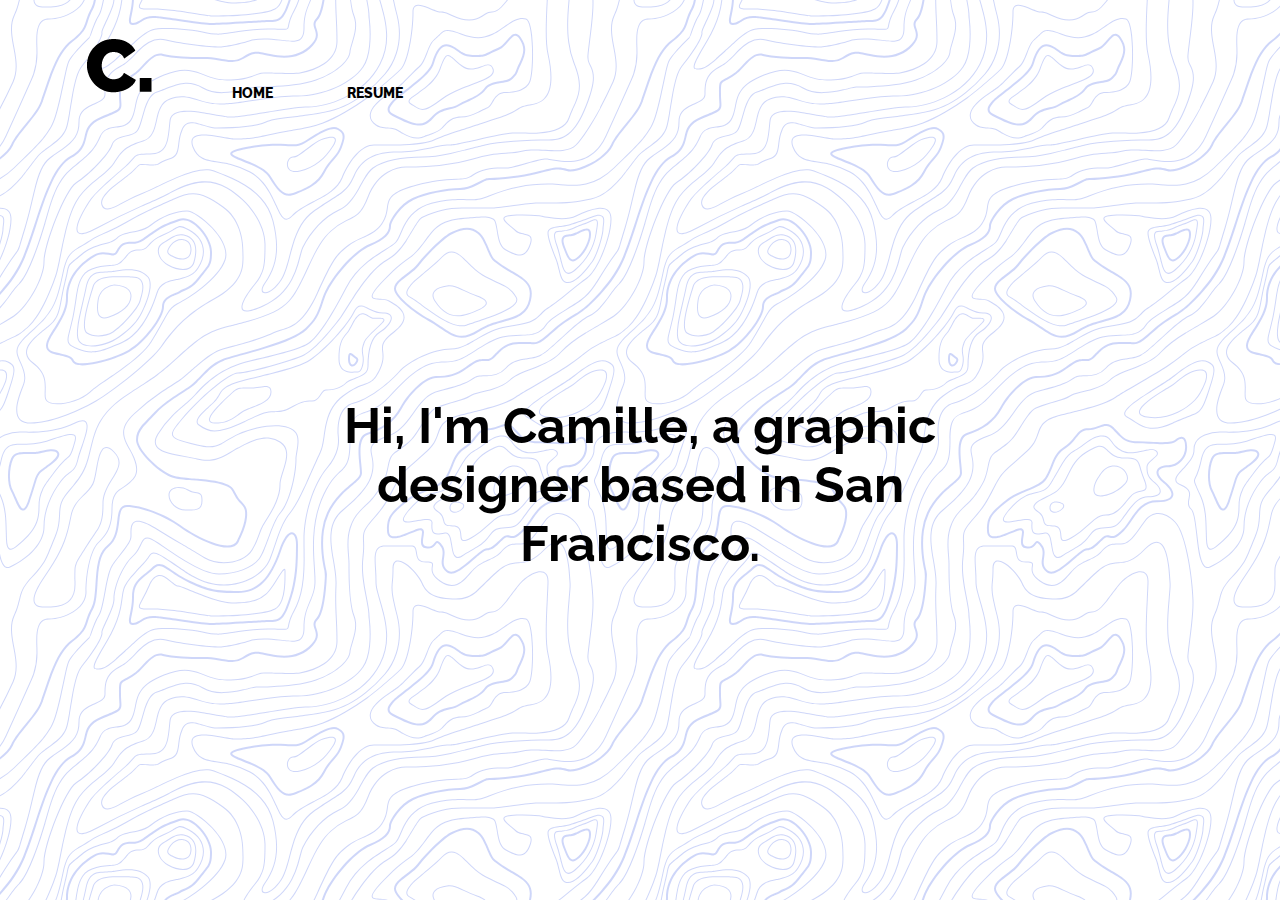
<file: promo/index.html>
<DOCTYPE! html>
    <html>

    <head>
        <title>Camille Contreras</title>
        <link rel="stylesheet" href="style.css">
        <link href="https://fonts.googleapis.com/css?family=Raleway:400,800" rel="stylesheet">
    </head>

    <body>
        <nav>
            <ul>
                <li><img src="Images/Logo.gif"></li>
                <li><a href="index.html">Home</a></li>
                <li><a href="resume.html">resume</a></li>
            </ul>
        </nav>
        <h1 class="centered">Hi, I'm Camille, a graphic designer based in San Francisco.</h1>
    </body>

    </html>
</file>
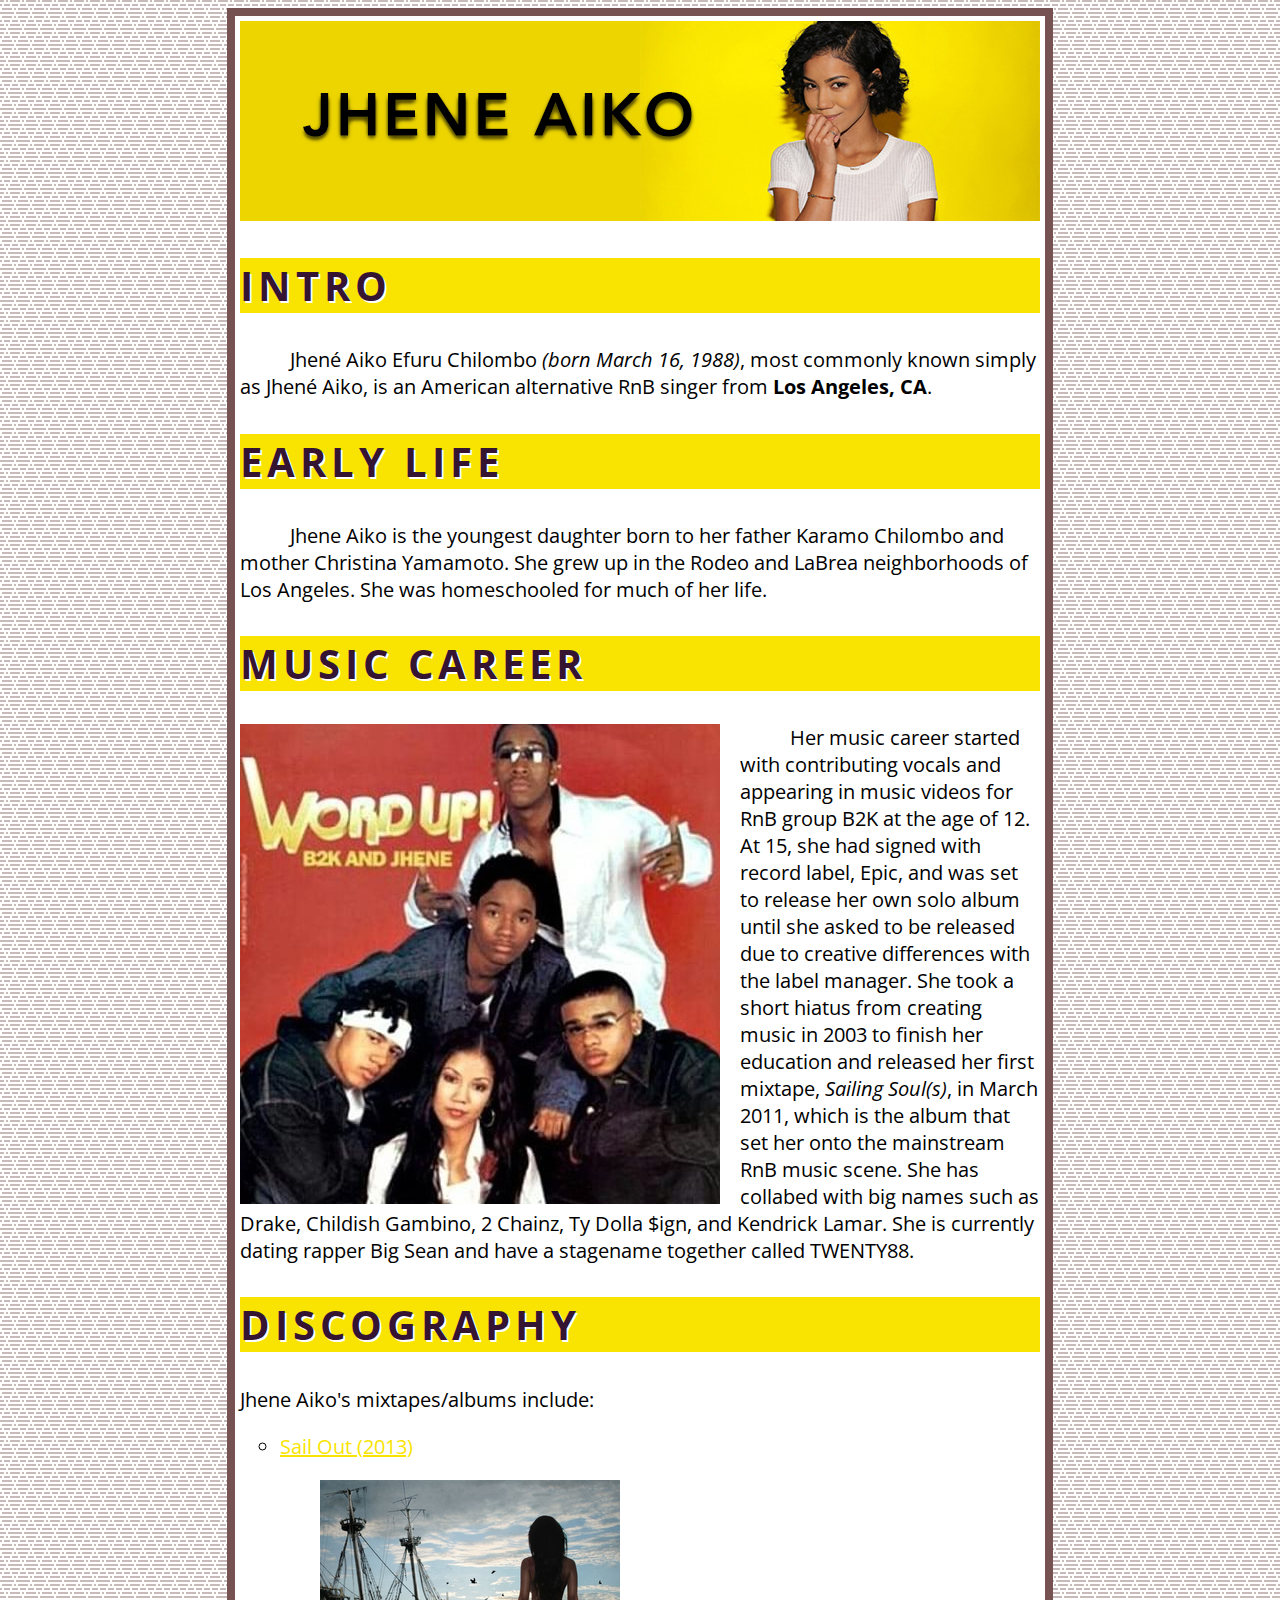
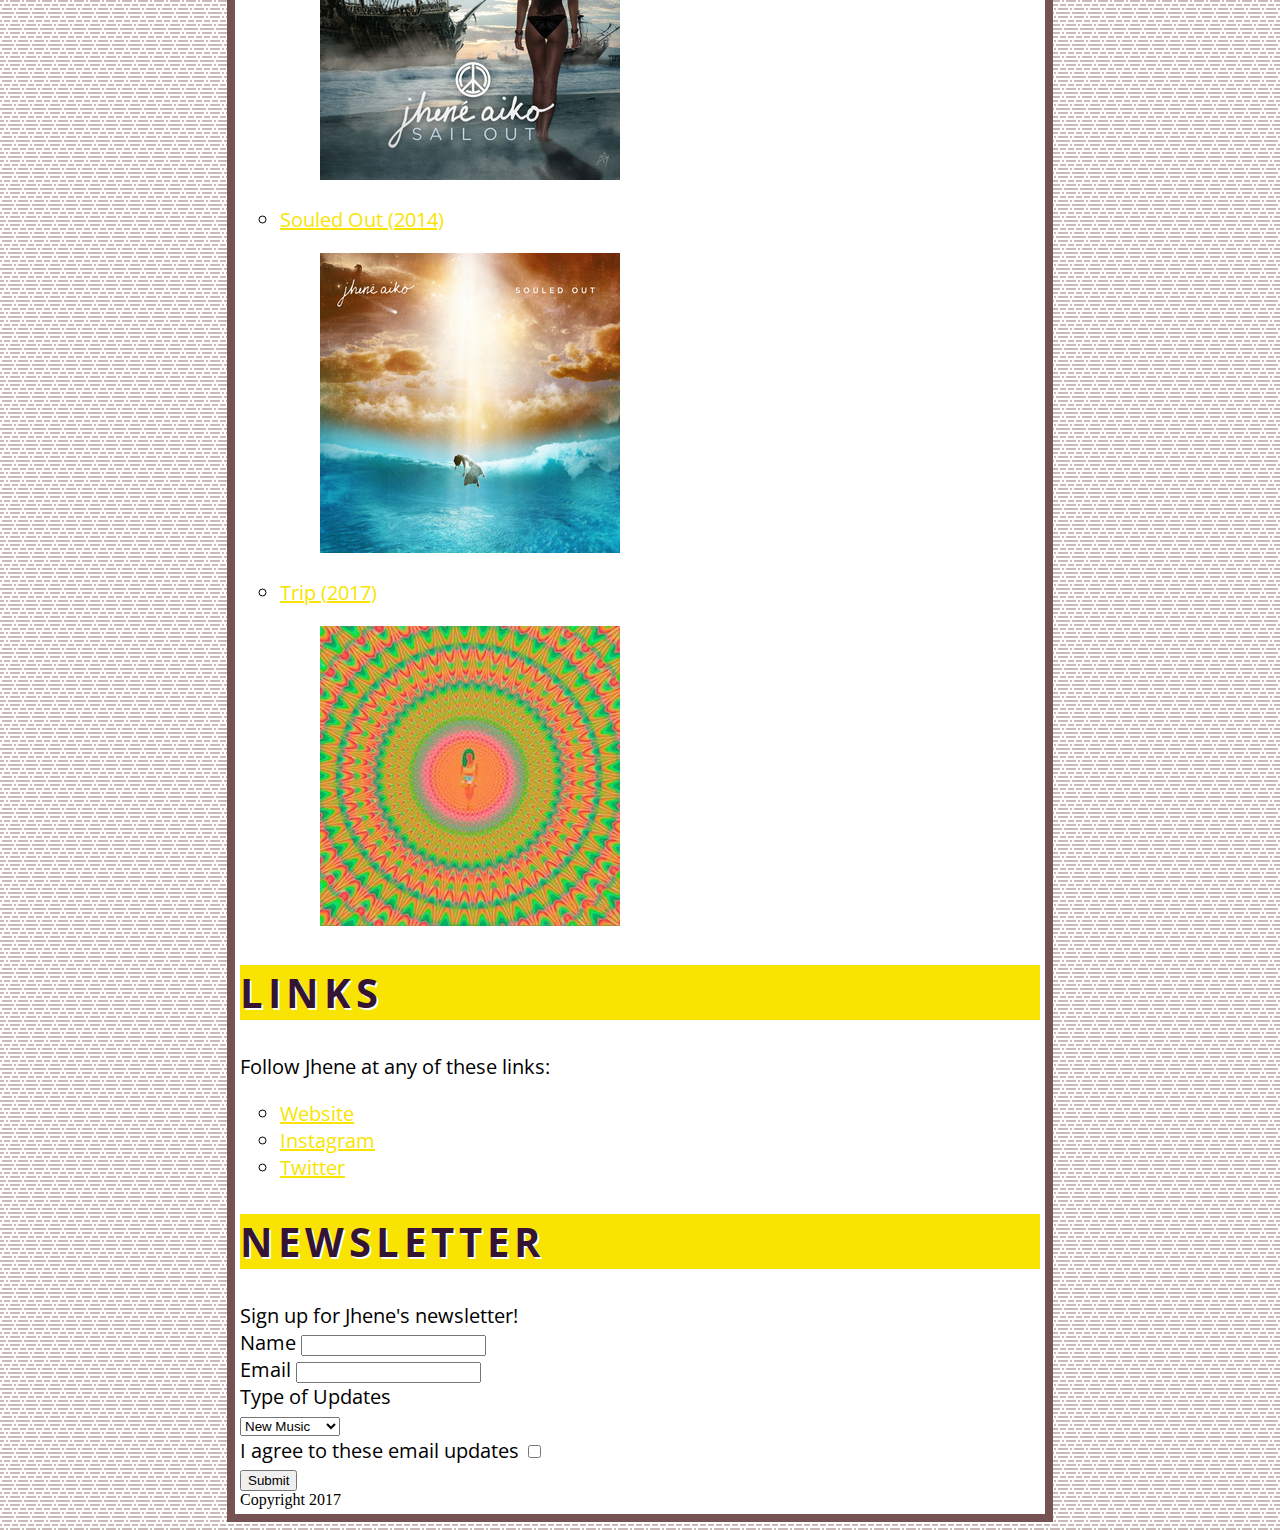
<file: artisan.html>
<!DOCTYPE html>
<html>

<head>
    <meta charset="utf-8">
    <title>Jhene Aiko</title>
    <link rel="stylesheet" type="text/css" href="style.css">
    <link href="https://fonts.googleapis.com/css?family=Open+Sans:400,800" rel="stylesheet">
</head>

<body>
    <div class="container">
        <header><img src="Images/JheneBanner.jpg" class="center"></header>

        <main>
            <section>
                <h2>INTRO</h2>
                <p>
                    Jhené Aiko Efuru Chilombo <em>(born March 16, 1988)</em>, most commonly known simply as Jhené Aiko, is an American alternative RnB singer from <strong>Los Angeles, CA</strong>.
                </p>
            </section>

            <section>
                <h2>EARLY LIFE</h2>
                <p>Jhene Aiko is the youngest daughter born to her father Karamo Chilombo and mother Christina Yamamoto. She grew up in the Rodeo and LaBrea neighborhoods of Los Angeles. She was homeschooled for much of her life.
                </p>
            </section>

            <section>
                <h2>MUSIC CAREER</h2>
                <p><img src="Images/B2K.jpg" class="floatleft">Her music career started with contributing vocals and appearing in music videos for RnB group B2K at the age of 12. At 15, she had signed with record label, Epic, and was set to release her own solo album until she asked to be released due to creative differences with the label manager. She took a short hiatus from creating music in 2003 to finish her education and released her first mixtape, <em>Sailing Soul(s)</em>, in March 2011, which is the album that set her onto the mainstream RnB music scene. She has collabed with big names such as Drake, Childish Gambino, 2 Chainz, Ty Dolla $ign, and Kendrick Lamar. She is currently dating rapper Big Sean and have a stagename together called TWENTY88.
                </p>
            </section>

            <section>
                <h2>DISCOGRAPHY</h2>
                Jhene Aiko's mixtapes/albums include:
                <ul style="list-style-type:circle">
                    <li><a href="https://itunes.apple.com/us/album/sail-out/id728792658">Sail Out (2013)</a><br>
                        <figure><img src="Images/SailOut.png" alt="Sail Out Album Cover"></figure>
                    </li>
                    <li><a href="https://itunes.apple.com/us/album/souled-out-deluxe/id911912619">Souled Out (2014)</a><br>
                        <figure><img src="Images/SouledOut.png" alt="Souled out Album Cover"></figure>
                    </li>
                    <li><a href="https://itunes.apple.com/us/album/trip/id1287187834">Trip (2017)</a><br>
                        <figure><img src="Images/Trip.jpg" alt="Trip Album Cover"></figure>
                    </li>
                </ul>
            </section>
        </main>

        <section>
            <h2>LINKS</h2>
            Follow Jhene at any of these links:
            <ul style="list-style-type: circle">
                <li><a href="http://www.jheneaiko.com/">Website</a></li>
                <li><a href="https://www.instagram.com/jheneaiko/?hl=en">Instagram</a></li>
                <li><a href="https://twitter.com/JheneAiko?ref_src=twsrc%5Egoogle%7Ctwcamp%5Eserp%7Ctwgr%5Eauthor">Twitter</a></li>
            </ul>
        </section>

        <section>
            <h2>NEWSLETTER</h2>
            Sign up for Jhene's newsletter!
            <form>
                Name <input type="text"><br> Email <input type="text"><br> Type of Updates<br>
                <select>
                <option>New Music</option>
                <option>Concerts</option>
                <option>Other Events</option>
            </select><br> I agree to these email updates <input type="checkbox"><br>
                <input type="submit">
            </form>
        </section>

        <footer>Copyright 2017</footer>
    </div>
</body>

</html>
</file>
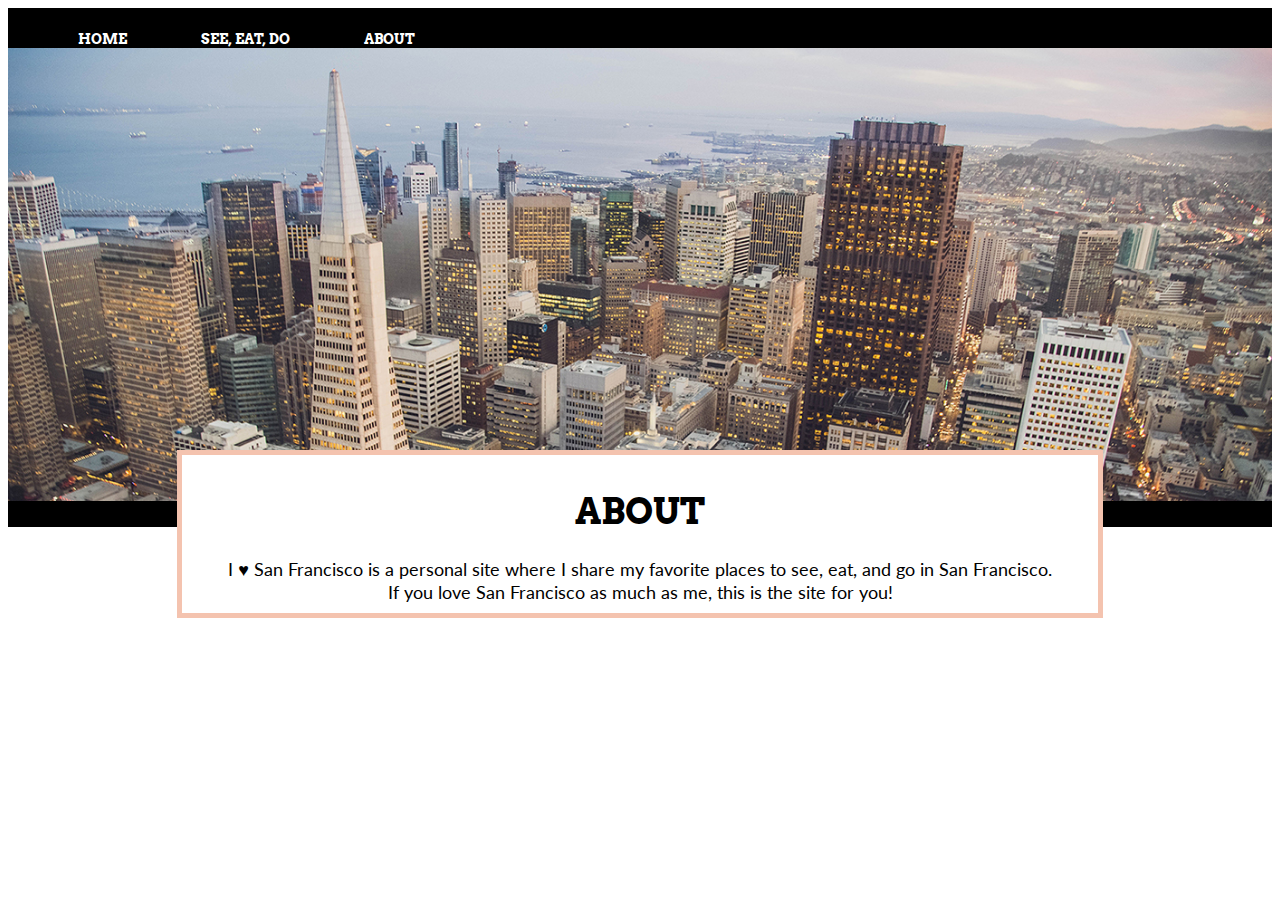
<file: home/about.html>
<DOCTYPE! html>
    <html>

    <head>
        <title>I &hearts; San Francisco</title>
        <link rel="stylesheet" href="style.css">
        <link href="https://fonts.googleapis.com/css?family=Arvo:400,700|Lato" rel="stylesheet">
    </head>

    <body>
        <nav>
            <ul>
                <li><a href="home.html">HOME</a></li>
                <li><a href="see-eat-do.html">SEE, EAT, DO</a></li>
                <li><a href="about.html">ABOUT</a></li>
            </ul>
        </nav>

        <main>
            <!-- HERO IMAGE -->
            <div>
                <img src="images/welcome2.jpg">
            </div>
            
            <!-- TEXT -->
            <div class="homebox center-text"><h1>ABOUT  </h1>I &hearts; San Francisco is a personal site where I share my favorite places to see, eat, and go in San Francisco.<br />If you love San Francisco as much as me, this is the site for you!
            </div>
        </main>

        <footer id="footer">
            copyright 2017
        </footer>
        
        </body>
    </html>
</file>
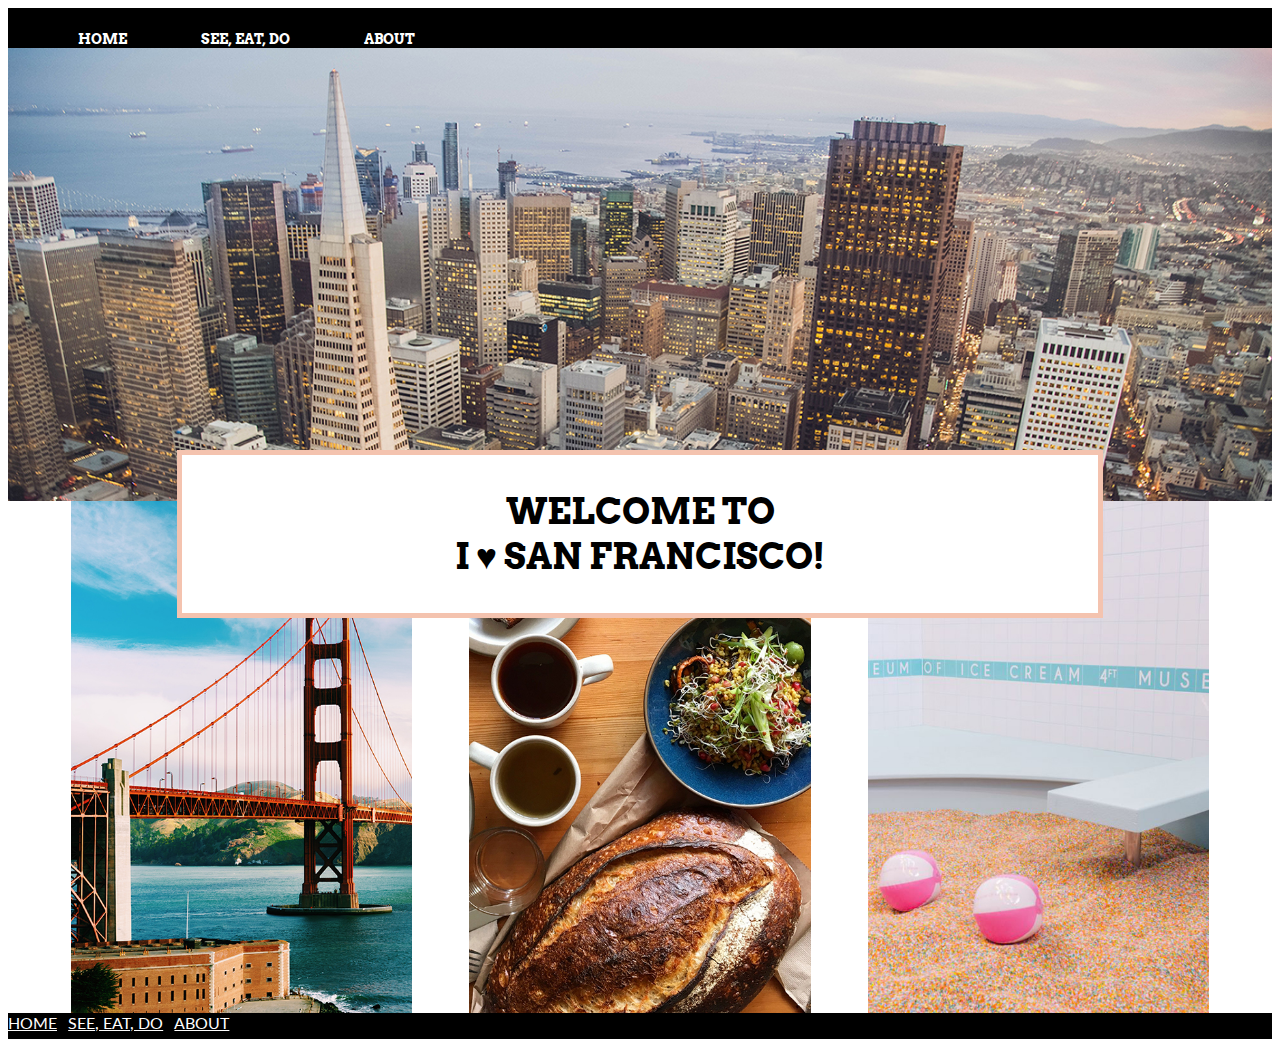
<file: home/home.html>
<DOCTYPE! html>
    <html>

    <head>
        <title>I &hearts; San Francisco</title>
        <link rel="stylesheet" href="style.css">
        <link href="https://fonts.googleapis.com/css?family=Arvo:400,700|Lato" rel="stylesheet">
    </head>

    <body>
        <nav>
            <ul>
                <li><a href="home.html">HOME</a></li>
                <li><a href="see-eat-do.html">SEE, EAT, DO</a></li>
                <li><a href="about.html">ABOUT</a></li>
            </ul>
        </nav>

        <main>
            <!-- HERO IMAGE -->
            <div>
                <img src="images/welcome2.jpg">
            </div>
            
            <!-- TEXT -->
            <div class="homebox center-text"><h1>WELCOME TO<br />I &hearts; SAN FRANCISCO!</h1>
            </div>
            
            <!-- MORE IMAGES -->
            <section>
            <div class="homeimgleft center-img">
                <a href="see-eat-do.html"><img src="images/see.jpg"></a>
            </div>
            
                        
            <div class="homeimgcenter center-img">
                <a href="see-eat-do.html"><img src="images/eat.jpg" a href="eat.html"></a>
            </div>
            
            <div class="homeimgright center-img">
                <a href="see-eat-do.html"><img src="images/do.jpg"></a>
            </div>
            </section>
        </main>
            
            <!-- FOOTER -->
        <footer id="footer">
            <a href="home.html">HOME</a> | <a href="see-eat-do.html">SEE, EAT, DO</a> | <a href="about.html">ABOUT</a>
        </footer>
    </body>

    </html>
</file>
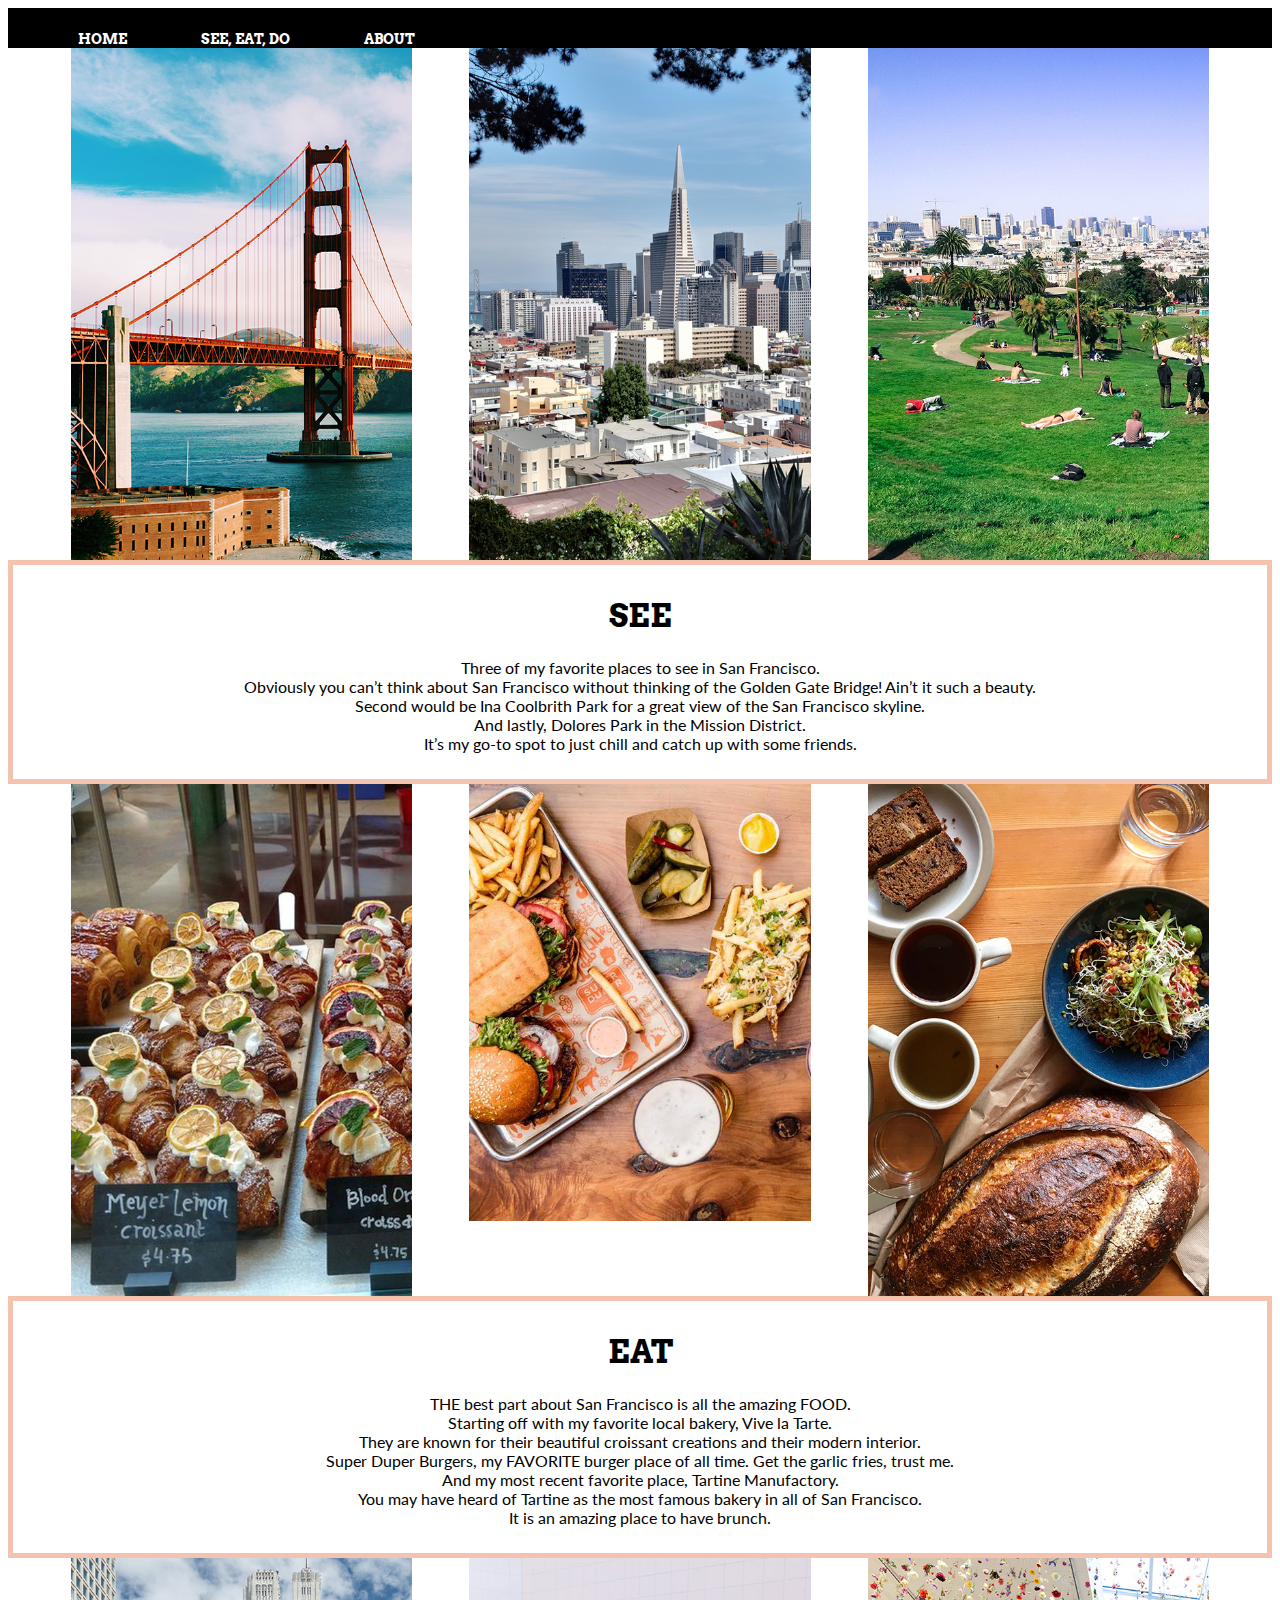
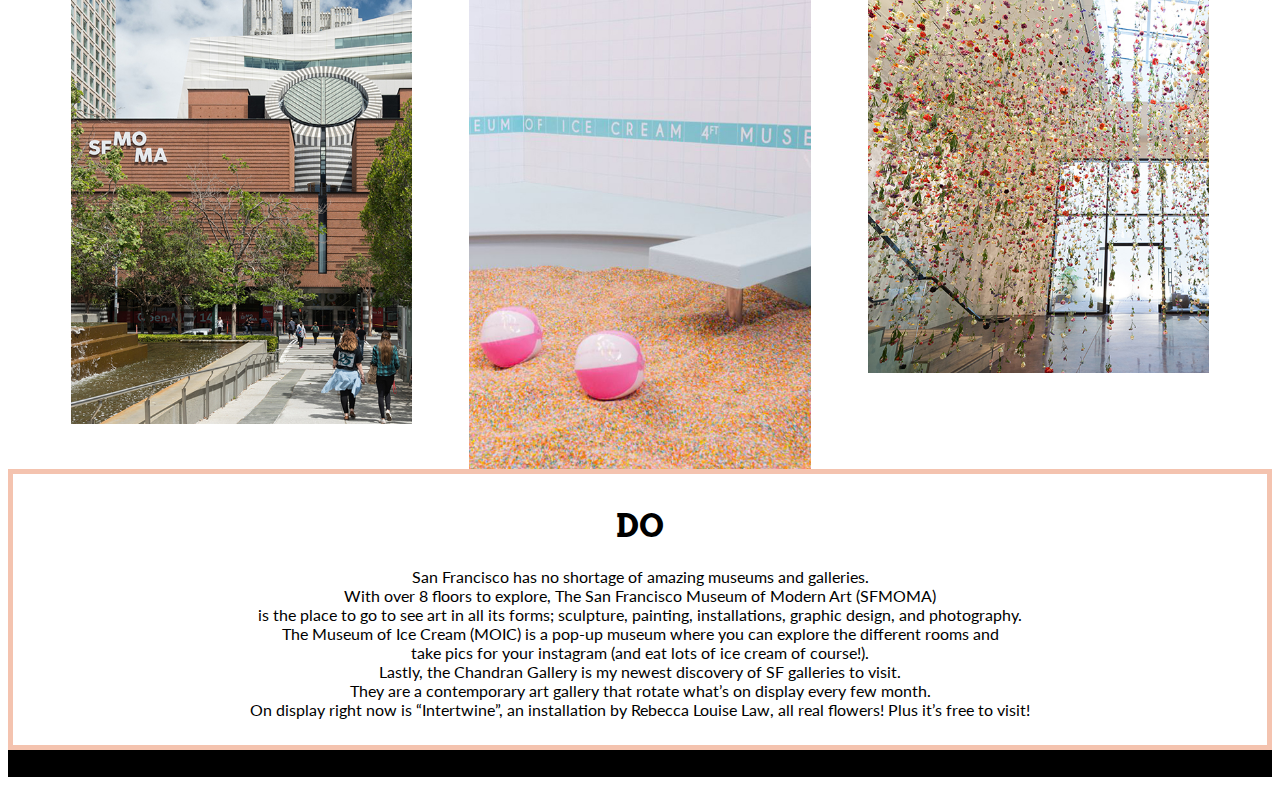
<file: home/see-eat-do.html>
<DOCTYPE! html>
    <html>

    <head>
        <title>I &hearts; San Francisco</title>
        <link rel="stylesheet" href="style.css">
        <link href="https://fonts.googleapis.com/css?family=Arvo:400,700|Lato" rel="stylesheet">
    </head>

    <body>
        <nav>
            <ul>
                <li><a href="home.html">HOME</a></li>
                <li><a href="see-eat-do.html">SEE, EAT, DO</a></li>
                <li><a href="about.html">ABOUT</a></li>
            </ul>
        </nav>

        <main>
            <!-- SEE IMAGES -->
            <section>
                <div class="homeimgleft">
                <img src="images/see.jpg">
            </div>
            
                <div class="homeimgcenter center-img">
                <img src="images/inacoolbrith.jpg">
            </div>
            
                <div class="homeimgright center-img">
                    <img src="images/dolorespark.jpg"></div>
            </section>
            
            <!-- SEE TEXT -->
            <div class="center-text"><p><h1>SEE</h1><p>Three of my favorite places to see in San Francisco.<br />Obviously you can’t think about San Francisco without thinking of the Golden Gate Bridge! Ain’t it such a beauty.<br />Second would be Ina Coolbrith Park for a great view of the San Francisco skyline.<br />And lastly, Dolores Park in the Mission District.<br />It’s my go-to spot to just chill and catch up with some friends.</p>
            </div>
            
            <!-- EAT IMAGES -->
            <section>
                <div class="homeimgleft">
                <img src="images/vivelatarte.jpg">
            </div>
            
                <div class="homeimgcenter center-img">
                <img src="images/superduper.jpg">
            </div>
            
                <div class="homeimgright center-img">
                    <img src="images/eat.jpg"></div>
            </section>
            
            <!-- EAT TEXT -->
            <div class="center-text"><p><h1>EAT</h1><p>THE best part about San Francisco is all the amazing FOOD. <br />Starting off with my favorite local bakery, Vive la Tarte.<br />They are known for their beautiful croissant creations and their modern interior.<br /> Super Duper Burgers, my FAVORITE burger place of all time. Get the garlic fries, trust me.<br /> And my most recent favorite place, Tartine Manufactory. <br />You may have heard of Tartine as the most famous bakery in all of San Francisco. <br />It is an amazing place to have brunch.</p>
            </div>
            
            <!-- DO IMAGES -->
            <section>
                <div class="homeimgleft">
                <img src="images/moma.jpg">
            </div>
            
                <div class="homeimgcenter center-img">
                <img src="images/do.jpg">
            </div>
            
                <div class="homeimgright center-img">
                    <img src="images/chandran.jpg"></div>
            </section>
            
            <!-- DO TEXT -->
            <div class="center-text"><p><h1>DO</h1><p>San Francisco has no shortage of amazing museums and galleries.<br />With over 8 floors to explore, The San Francisco Museum of Modern Art (SFMOMA)<br /> is the place to go to see art in all its forms; sculpture, painting, installations, graphic design, and photography.<br />The Museum of Ice Cream (MOIC) is a pop-up museum where you can explore the different rooms and <br />take pics for your instagram (and eat lots of ice cream of course!). <br />Lastly, the Chandran Gallery is my newest discovery of SF galleries to visit. <br />They are a contemporary art gallery that rotate what’s on display every few month. <br />On display right now is “Intertwine”, an installation by Rebecca Louise Law, all real flowers! Plus it’s free to visit!</p>
            </div>
            
        </main>

        <footer id="footer">
            copyright 2017
        </footer>
    </body>

    </html>
</file>
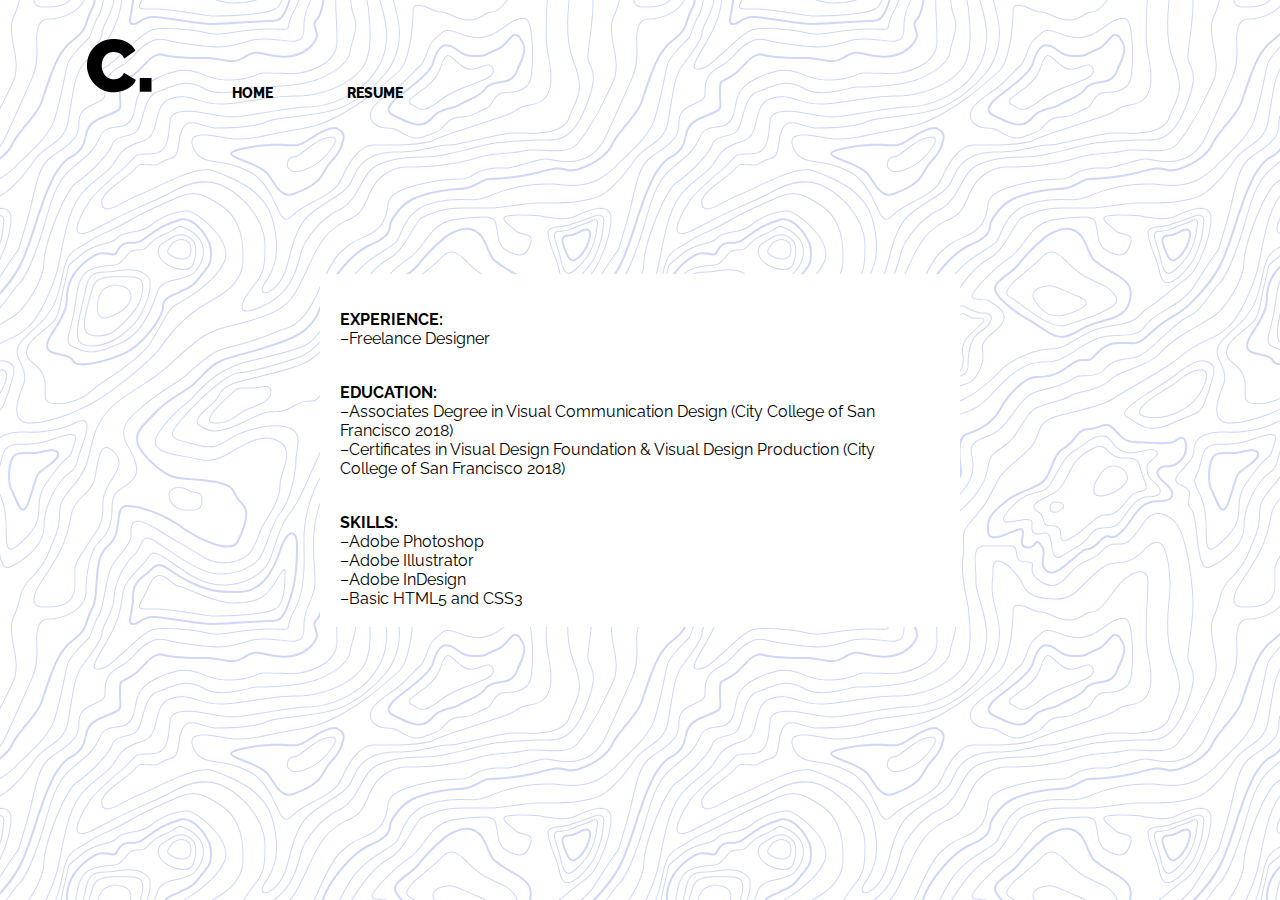
<file: promo/resume.html>
<DOCTYPE! html>
<html>
<head>
    <title>Camille Contreras</title>
        <link rel="stylesheet" href="resumestyle.css">
    <link href="https://fonts.googleapis.com/css?family=Raleway:400,800" rel="stylesheet">
</head>
<body>
     <nav>
            <ul>
                <li><img src="Images/Logo.gif"></li>
                <li><a href="index.html">Home</a></li>
                <li><a href="resume.html">resume</a></li>
            </ul>
        </nav>
    
    <div class="centered">
        <p><strong>EXPERIENCE:</strong><br />
            &#8211;Freelance Designer</p>
        
        <p><br /><strong>EDUCATION:</strong><br />&#8211;Associates Degree in Visual Communication Design (City College of San Francisco 2018)
        <br />&#8211;Certificates in Visual Design Foundation & Visual Design Production (City College of San Francisco 2018)</p>
        
        <br /><strong>SKILLS:</strong><br />
        &#8211;Adobe Photoshop<br />
        &#8211;Adobe Illustrator<br />
        &#8211;Adobe InDesign<br />
        &#8211;Basic HTML5 and CSS3<br />
    
    <br /></div>
</body>
</html>
</file>
<file: promo/style.css>
img {
    resize: 20%;
}

ul {
    list-style-type: none;
    margin: 0;
    padding: 0;
}

li {
    display: inline;
}

h1 {
    text-align: center;
    font-size: 50px;
    font-family: Raleway;
}

.centered {
  position: fixed;
  top: 50%;
  left: 50%;
  /* bring your own prefixes */
  transform: translate(-50%, -50%);
}

nav {
  float: left;
}

nav ul {
  margin: 0;
  padding: 0;
  list-style: none;
}

nav li {
  display: inline-block;
  margin-left: 70px;
  padding-top: 23px;
  position: relative;
}

nav a {
  color: black;
  text-decoration: none;
  text-transform: uppercase;
  font-size: 14px;
    font-family: Raleway;
    font-weight: 800;
}

nav a:hover {
  color: black;
}

nav a::before {
  content: '';
  display: block;
  height: 5px;  
  background-color: black;

  position: absolute;
  top: 0;
  width: 0%;

  transition: all ease-in-out 250ms;
}

nav a:hover::before {
  width: 100%;
}

body {
    background-color: #ffffff;
background-image: url("data:image/svg+xml,%3Csvg xmlns='http://www.w3.org/2000/svg' width='600' height='600' viewBox='0 0 600 600'%3E%3Cpath fill='%23bbc6f7' fill-opacity='0.73' d='M600 325.1v-1.17c-6.5 3.83-13.06 7.64-14.68 8.64-10.6 6.56-18.57 12.56-24.68 19.09-5.58 5.95-12.44 10.06-22.42 14.15-1.45.6-2.96 1.2-4.83 1.9l-4.75 1.82c-9.78 3.75-14.8 6.27-18.98 10.1-4.23 3.88-9.65 6.6-16.77 8.84-1.95.6-3.99 1.17-6.47 1.8l-6.14 1.53c-5.29 1.35-8.3 2.37-10.54 3.78-3.08 1.92-6.63 3.26-12.74 5.03a384.1 384.1 0 0 1-4.82 1.36c-2.04.58-3.6 1.04-5.17 1.52a110.03 110.03 0 0 0-11.2 4.05c-2.7 1.15-5.5 3.93-8.78 8.4a157.68 157.68 0 0 0-6.15 9.2c-5.75 9.07-7.58 11.74-10.24 14.51a50.97 50.97 0 0 1-4.6 4.22c-2.33 1.9-10.39 7.54-11.81 8.74a14.68 14.68 0 0 0-3.67 4.15c-1.24 2.3-1.9 4.57-2.78 8.87-2.17 10.61-3.52 14.81-8.2 22.1-4.07 6.33-6.8 9.88-9.83 12.99-.47.48-.95.96-1.5 1.48l-3.75 3.56c-1.67 1.6-3.18 3.12-4.86 4.9a42.44 42.44 0 0 0-9.89 16.94c-2.5 8.13-2.72 15.47-1.76 27.22.47 5.82.51 6.36.51 8.18 0 10.51.12 17.53.63 25.78.24 4.05.56 7.8.97 11.22h.9c-1.13-9.58-1.5-21.83-1.5-37 0-1.86-.04-2.4-.52-8.26-.94-11.63-.72-18.87 1.73-26.85a41.44 41.44 0 0 1 9.65-16.55c1.67-1.76 3.18-3.27 4.83-4.85.63-.6 3.13-2.96 3.75-3.57a71.6 71.6 0 0 0 1.52-1.5c3.09-3.16 5.86-6.76 9.96-13.15 4.77-7.42 6.15-11.71 8.34-22.44.86-4.21 1.5-6.4 2.68-8.6.68-1.25 1.79-2.48 3.43-3.86 1.38-1.15 9.43-6.8 11.8-8.72 1.71-1.4 3.26-2.81 4.7-4.3 2.72-2.85 4.56-5.54 10.36-14.67a156.9 156.9 0 0 1 6.1-9.15c3.2-4.33 5.9-7.01 8.37-8.07 3.5-1.5 7.06-2.77 11.1-4.02a233.84 233.84 0 0 1 7.6-2.2l2.38-.67c6.19-1.79 9.81-3.16 12.98-5.15 2.14-1.33 5.08-2.33 10.27-3.65l6.14-1.53c2.5-.63 4.55-1.2 6.52-1.82 7.24-2.27 12.79-5.06 17.15-9.05 4.05-3.72 9-6.2 18.66-9.9l4.75-1.82c1.87-.72 3.39-1.31 4.85-1.91 10.1-4.15 17.07-8.32 22.76-14.4 6.05-6.45 13.95-12.4 24.49-18.92 1.56-.96 7.82-4.6 14.15-8.33v-64.58c-4 8.15-8.52 14.85-12.7 17.9-2.51 1.82-5.38 4.02-9.04 6.92a1063.87 1063.87 0 0 0-6.23 4.98l-1.27 1.02a2309.25 2309.25 0 0 1-4.87 3.9c-7.55 6-12.9 10.05-17.61 13.19-3.1 2.06-3.86 2.78-8.06 7.13-5.84 6.07-11.72 8.62-29.15 10.95-11.3 1.5-20.04 4.91-30.75 11.07-1.65.94-7.27 4.27-6.97 4.1-2.7 1.58-4.69 2.69-6.64 3.66-5.63 2.8-10.47 4.17-15.71 4.17-17.13 0-41.44 11.51-51.63 22.83-12.05 13.4-31.42 27.7-45.25 31.16-7.4 1.85-11.85 7.05-14.04 14.69-1.26 4.4-1.58 8.28-1.58 13.82 0 .82.01.98.24 3.63.45 5.18.35 8.72-.77 13.26-1.53 6.2-4.89 12.6-10.59 19.43-13.87 16.65-22.88 46.58-22.88 71.68 0 2.39.02 4.26.06 8.75.12 10.8.1 15.8-.22 21.95-.56 11.18-2.09 20.73-5 29.3h-1.05c2.94-8.56 4.49-18.12 5.05-29.35.31-6.13.34-11.1.22-21.9-.04-4.48-.06-6.36-.06-8.75 0-25.32 9.07-55.47 23.12-72.32 5.6-6.72 8.88-12.99 10.38-19.03 1.09-4.4 1.18-7.85.74-12.93-.23-2.7-.24-2.86-.24-3.72 0-5.62.32-9.57 1.62-14.1 2.28-7.95 6.97-13.44 14.76-15.39 13.6-3.4 32.82-17.59 44.75-30.84C409 360.14 433.58 348.5 451 348.5c5.07 0 9.77-1.33 15.26-4.07 1.93-.96 3.9-2.05 6.58-3.62-.3.18 5.33-3.16 6.98-4.11 10.82-6.21 19.66-9.67 31.11-11.2 17.23-2.3 22.9-4.75 28.57-10.64 4.25-4.41 5.04-5.16 8.22-7.28 4.68-3.11 10.01-7.14 17.55-13.14a1113.33 1113.33 0 0 0 4.86-3.89l1.28-1.02a4668.54 4668.54 0 0 1 6.23-4.98c3.67-2.9 6.55-5.12 9.07-6.95 4.37-3.19 9.16-10.56 13.29-19.4v66.9zm0-116.23c-.62.01-1.27.06-1.95.13-6.13.63-13.83 3.45-21.83 7.45-3.64 1.82-8.46 2.67-14.17 2.71-4.7.04-9.72-.47-14.73-1.33-1.7-.3-3.26-.61-4.67-.93a31.55 31.55 0 0 0-3.55-.57 273.4 273.4 0 0 0-16.66-.88c-10.42-.16-17.2.74-17.97 2.73-.38.97.6 2.55 3.03 4.87 1.01.97 2.22 2.03 4.04 3.55a1746.07 1746.07 0 0 0 4.79 4.02c1.39 1.2 3.1 1.92 5.5 2.5.7.16.86.2 2.64.54 3.53.7 5.03 1.25 6.15 2.63 1.41 1.76 1.4 4.54-.15 8.88-2.44 6.83-5.72 10.05-10.19 10.33-3.63.23-7.6-1.29-14.52-5.06-4.53-2.47-6.82-7.3-8.32-15.26-.17-.87-.32-1.78-.5-2.86l-.43-2.76c-1.05-6.58-1.9-9.2-3.73-10.11-.81-.4-1.59-.74-2.36-1-2.27-.77-4.6-1.02-8.1-.92-2.29.07-14.7 1-13.77.93-20.55 1.37-28.8 5.05-37.09 14.99a133.07 133.07 0 0 0-4.25 5.44l-2.3 3.09-2.51 3.32c-4.1 5.36-7.06 8.48-10.39 11.12-.65.52-1.33 1.04-2.13 1.62l-4.11 2.94a106.8 106.8 0 0 0-5.16 3.99c-4.55 3.74-9.74 8.6-16.25 15.38-8.25 8.58-11.78 13.54-11.7 15.95.07 1.65 1.64 2.11 6.79 2.38 1.61.09 2.15.12 2.98.2 2.95.24 5.09.73 6.81 1.68 7.48 4.15 11.63 7.26 13.95 11.58 3.3 6.15.8 12.88-8.89 20.26-8.28 6.3-11.1 10.37-11.31 14.96-.06 1.17 0 1.93.26 4.43.69 6.47.25 10.65-2.8 17.42a44.23 44.23 0 0 1-4.16 7.53c-2.82 3.97-5.47 5.74-10.6 7.69-.43.16-3.34 1.23-4.27 1.59-1.8.68-3.38 1.36-5.01 2.14-4.18 2-8.4 4.6-13.1 8.24-8.44 6.51-13.23 14.56-15.98 25.06-1.1 4.2-1.55 6.81-2.8 15.21-1.26 8.6-2.17 12.64-4.08 16.55-2.1 4.28-11.93 26.59-12.97 28.88a382.7 382.7 0 0 1-6.37 13.41c-4.07 8.11-7.61 14.07-10.73 17.81-5.38 6.46-8.98 14.37-13.77 28.42a810.14 810.14 0 0 0-1.89 5.6c-1.8 5.35-2.96 8.6-4.26 11.85-6.13 15.32-25.43 26.31-46.46 26.31-11.2 0-20.58-2.74-31.02-8.55-5.6-3.13-4.55-2.42-22.26-14.54-14.33-9.8-17.7-10.73-20.47-6.9-.37.5-1.81 2.74-1.83 2.77a52.24 52.24 0 0 1-4.94 5.9c-.73.79-5.52 5.87-6.97 7.45-2.38 2.6-4.3 4.81-5.98 6.93a45.6 45.6 0 0 0-5.08 7.66c-1.29 2.57-1.9 5.25-2.66 10.6a997.6 997.6 0 0 1-.46 3.18h-1l.47-3.32c.77-5.45 1.4-8.2 2.75-10.9a46.54 46.54 0 0 1 5.2-7.84c1.7-2.14 3.63-4.38 6.03-6.98 1.45-1.59 6.24-6.68 6.96-7.46a51.58 51.58 0 0 0 4.84-5.78s1.47-2.26 1.86-2.8c3.25-4.5 7.08-3.44 21.84 6.67 17.67 12.08 16.62 11.38 22.19 14.48 10.3 5.73 19.5 8.43 30.53 8.43 20.65 0 39.57-10.77 45.54-25.69a219.7 219.7 0 0 0 4.24-11.8 6752.32 6752.32 0 0 0 1.88-5.6c4.83-14.16 8.47-22.14 13.96-28.73 3.05-3.66 6.56-9.57 10.6-17.61 1.97-3.93 4.04-8.31 6.35-13.38 1.03-2.28 10.88-24.61 12.98-28.91 1.85-3.79 2.75-7.76 4-16.25 1.24-8.44 1.7-11.07 2.81-15.32 2.8-10.7 7.71-18.94 16.33-25.6a73.18 73.18 0 0 1 13.29-8.35c1.66-.8 3.27-1.48 5.08-2.18.94-.36 3.86-1.43 4.28-1.59 4.95-1.88 7.44-3.55 10.14-7.33 1.35-1.9 2.68-4.3 4.06-7.37 2.97-6.58 3.39-10.59 2.72-16.9a27.13 27.13 0 0 1-.27-4.58c.22-4.94 3.21-9.24 11.7-15.7 9.33-7.11 11.66-13.34 8.62-19-2.2-4.09-6.25-7.12-13.55-11.17-1.57-.88-3.6-1.33-6.42-1.57-.8-.07-1.34-.1-2.95-.19-5.77-.3-7.63-.85-7.72-3.34-.1-2.81 3.5-7.87 11.97-16.69 6.53-6.8 11.75-11.69 16.33-15.45 1.79-1.47 3.42-2.72 5.2-4.03l4.12-2.94c.79-.58 1.46-1.08 2.1-1.59 3.26-2.6 6.16-5.65 10.21-10.94a383.2 383.2 0 0 0 2.5-3.32l2.31-3.09c1.8-2.39 3.04-4 4.29-5.48 8.47-10.17 16.98-13.96 37.27-15.3-.44.02 12-.9 14.32-.98 3.62-.1 6.05.16 8.46.98.8.27 1.62.62 2.47 1.04 2.27 1.14 3.17 3.87 4.27 10.85l.44 2.76c.17 1.07.33 1.97.5 2.83 1.44 7.69 3.62 12.29 7.8 14.57 6.76 3.68 10.6 5.15 13.99 4.94 4-.25 6.99-3.17 9.3-9.67 1.45-4.04 1.46-6.49.32-7.92-.9-1.12-2.28-1.62-5.57-2.27a55.8 55.8 0 0 1-2.67-.55c-2.54-.6-4.39-1.4-5.93-2.71a252.63 252.63 0 0 0-4.78-4.01 84.35 84.35 0 0 1-4.08-3.6c-2.73-2.6-3.86-4.43-3.28-5.95 1.02-2.64 7.82-3.54 18.93-3.37a230.56 230.56 0 0 1 16.73.88c2.76.39 3.2.49 3.68.6 1.4.3 2.95.62 4.62.91a82.9 82.9 0 0 0 14.56 1.32c5.56-.04 10.24-.86 13.73-2.6 8.1-4.05 15.89-6.9 22.17-7.56.7-.07 1.4-.11 2.05-.13v1zm0-100.94v1.5c-8.62 16.05-17.27 29.55-23.65 35.92-3.19 3.2-7.62 4.9-13.54 5.56-4.45.48-8.28.4-19.18-.2-9.91-.55-15.32-.44-20.52.78a84.05 84.05 0 0 1-15 2.11l-2.25.14c-12.49.75-19.37 1.78-32.72 5.74-4.5 1.33-9.27 2.49-14.3 3.48a246.27 246.27 0 0 1-32.6 3.97c-7.56.45-13.21.57-20.24.57-5.4 0-11.9 1.61-18 5.18-8.3 4.87-15.06 12.87-19.53 24.5a68.57 68.57 0 0 1-4.56 9.8c-3.6 6.2-6.92 8.99-13.38 12.18l-4.03 1.96a64.48 64.48 0 0 0-15.16 10.25c-8.2 7.33-13.72 16.63-22.54 35.6l-2.08 4.49c-7.3 15.7-11.5 23.3-17.35 29.87-7.7 8.66-20.25 14.42-40.31 20.08-4.37 1.23-19.04 5.08-19.24 5.13-6.92 1.87-11.68 3.34-15.63 4.92-10.55 4.22-18.71 10.52-36.38 26.52l-1.7 1.54c-8.58 7.76-13.41 11.9-18.81 15.88-3.95 2.9-8 5.67-12.97 8.91-2.06 1.34-10.3 6.6-12.33 7.94-11.52 7.5-18.53 13.04-24.62 20.08a62.01 62.01 0 0 0-6.44 8.85c-4.13 6.91-6.27 13.15-9.2 25.11l-1.54 6.26c-.6 2.45-1.15 4.54-1.72 6.58-2.97 10.7-6.9 17.36-14.78 26.91L69.6 491a148.51 148.51 0 0 0-4.19 5.3 23.9 23.9 0 0 0-3.44 6.28c-1.16 3.23-1.52 5.9-1.87 11.94-.58 10.05-1.42 15.04-4.63 22.67-1.57 3.72-5.66 14.02-6.41 15.8a73.46 73.46 0 0 1-3.57 7.4c-2.88 5.14-6.71 10.12-13.12 16.95-5.96 6.36-8.87 10.9-10.61 16a56.88 56.88 0 0 0-1.38 4.82l-.46 1.84h-1.03l.52-2.08c.52-2.09.92-3.49 1.4-4.9 1.8-5.25 4.78-9.9 10.84-16.36 6.35-6.78 10.13-11.7 12.97-16.77a72.5 72.5 0 0 0 3.52-7.29c.75-1.76 4.84-12.06 6.4-15.8 3.17-7.5 3.99-12.4 4.56-22.33.35-6.14.72-8.88 1.93-12.23a24.9 24.9 0 0 1 3.58-6.54c1.27-1.7 2.6-3.37 4.22-5.34l4.11-4.95c7.8-9.46 11.66-16 14.59-26.54.56-2.04 1.1-4.12 1.71-6.56l1.53-6.26c2.96-12.04 5.13-18.36 9.32-25.39 1.84-3.08 4-6.05 6.54-8.99 6.17-7.12 13.24-12.7 24.83-20.26 2.05-1.33 10.28-6.6 12.33-7.94 4.96-3.22 9-5.98 12.92-8.87 5.37-3.95 10.19-8.08 18.74-15.82l1.7-1.54c17.76-16.09 25.98-22.43 36.67-26.7 4-1.6 8.8-3.09 15.75-4.96.21-.06 14.87-3.9 19.22-5.13 19.9-5.61 32.32-11.31 39.85-19.78 5.76-6.48 9.93-14.02 17.18-29.64l2.09-4.5c8.87-19.07 14.44-28.46 22.77-35.9a65.48 65.48 0 0 1 15.38-10.4l4.04-1.97c6.3-3.1 9.47-5.77 12.96-11.77a67.6 67.6 0 0 0 4.48-9.67c4.56-11.84 11.47-20.02 19.97-25 6.25-3.66 12.93-5.32 18.5-5.32 7.01 0 12.65-.12 20.17-.57a245.3 245.3 0 0 0 32.47-3.96c5-.98 9.75-2.13 14.22-3.45 13.43-3.98 20.38-5.02 32.94-5.78l2.24-.14c5.76-.37 9.8-.9 14.85-2.09 5.31-1.25 10.79-1.35 22.6-.7 9.04.5 12.84.58 17.21.1 5.71-.62 9.94-2.26 12.95-5.26 6.44-6.45 15.3-20.37 24.35-36.72zm0 450.21c-1.28-4.6-2.2-10.55-3.33-20.25l-.24-2.04-.23-2.03c-1.82-15.7-3.07-21.98-5.55-24.47-2.46-2.46-3.04-5.03-2.52-8.64.1-.6.18-1.1.39-2.15.69-3.54.77-5.04.08-6.84-.91-2.38-3.31-4.41-7.79-6.26-5.08-2.09-6.52-4.84-4.89-8.44.66-1.45 1.79-3.02 3.52-5.01 1.04-1.2 5.48-5.96 5.08-5.53 6.15-6.7 8.98-11.34 8.98-16.48a15.2 15.2 0 0 1 6.5-12.89v1.26a14.17 14.17 0 0 0-5.5 11.63c0 5.47-2.93 10.29-9.24 17.16.38-.42-4.04 4.33-5.07 5.5-1.67 1.93-2.75 3.43-3.36 4.77-1.37 3.04-.23 5.22 4.36 7.1 4.71 1.95 7.32 4.16 8.34 6.83.78 2.04.7 3.67-.03 7.4-.2 1.03-.3 1.51-.38 2.09-.48 3.33.03 5.59 2.23 7.8 2.74 2.74 3.98 8.96 5.84 25.06l.24 2.03.23 2.04c.82 7.01 1.53 12.06 2.34 16.03v4.33zm0-62.16c-1.4-3.13-4.43-9.9-4.95-11.17-1.02-2.53-1.25-3.8-.91-5.18.2-.84 2.05-4.68 2.32-5.33a70.79 70.79 0 0 0 3.54-11.2v3.99a62.82 62.82 0 0 1-2.62 7.6c-.31.75-2.09 4.46-2.27 5.18-.28 1.12-.08 2.22.87 4.57.41 1.02 2.5 5.7 4.02 9.09v2.45zm0-85.09c-1.65 1.66-3.66 2.9-6.4 4.13-.25.1-13.97 5.47-20.4 8.43-9.35 4.32-16.7 5.9-23.03 5.25-5.08-.53-9.02-2.25-14.77-5.92l-3.2-2.07a77.4 77.4 0 0 0-5.44-3.27c-4.05-2.18-3.25-5.8 1.47-10.47 3.71-3.68 9.6-7.93 18.73-13.8l4.46-2.82c17.95-11.33 18.22-11.5 22.27-14.74 11.25-9 19.69-14.02 26.31-15.1v1.02c-6.37 1.1-14.62 6-25.69 14.86-4.1 3.28-4.34 3.44-22.36 14.8a652.4 652.4 0 0 0-4.45 2.83c-9.07 5.83-14.92 10.05-18.57 13.66-4.31 4.28-4.95 7.13-1.7 8.88 1.7.91 3.29 1.88 5.5 3.3l3.2 2.08c5.64 3.59 9.45 5.25 14.34 5.76 6.13.64 13.32-.9 22.52-5.15 6.46-2.98 20.18-8.35 20.4-8.44 3.04-1.37 5.1-2.71 6.81-4.69v1.47zm0-41.37v1c-6.56.26-12.11 3.13-19.71 9.08l-4.63 3.68a51.87 51.87 0 0 1-4.4 3.14c-.82.52-5.51 3.33-6.22 3.76-3.31 2-6.15 3.8-8.87 5.6a112.61 112.61 0 0 0-8.16 5.92c-4.61 3.72-7.4 6.9-7.97 9.35-.63 2.67 1.48 4.53 7.05 5.46 10.7 1.78 20.92-.05 30.45-4.65a61.96 61.96 0 0 0 17.1-12.2 41.8 41.8 0 0 0 5.36-7.42v1.92a38.94 38.94 0 0 1-4.64 6.19 62.95 62.95 0 0 1-17.39 12.41c-9.7 4.68-20.13 6.55-31.05 4.73-6.06-1-8.65-3.29-7.85-6.67.64-2.74 3.53-6.05 8.31-9.9 2.35-1.9 5.1-3.88 8.24-5.97 2.73-1.82 5.58-3.61 8.9-5.62.72-.44 5.4-3.24 6.22-3.75 1.26-.8 2.6-1.76 4.3-3.09.8-.62 3.9-3.1 4.63-3.67 7.77-6.1 13.49-9.04 20.33-9.3zm0-154.6v1c-1.75-.24-4.3.23-7.82 1.55-10.01 3.75-13.8 5.07-19.15 6.76-1.78.56-2.63.83-3.87 1.24-1.48.5-3.16.76-6.74 1.16a1550.34 1550.34 0 0 0-2.64.3c-7.8.94-11.28 2.47-11.28 6.07 0 4.45 2.89 13.18 7.96 25.81a57.34 57.34 0 0 1 2.33 7.6 258.32 258.32 0 0 1 .84 3.46c1.86 7.62 3.17 10.71 5.56 11.67 2.21.88 4.7.6 7.47-.72 3.48-1.69 7.22-4.94 11.2-9.47 1.52-1.7 2.97-3.49 4.59-5.57l3.16-4.1c2.59-3.23 6.07-12.21 8.39-20.23v3.45c-2.29 7.2-5.27 14.5-7.61 17.41-.44.55-2.67 3.46-3.15 4.09-1.63 2.1-3.1 3.9-4.62 5.62-4.08 4.61-7.9 7.94-11.53 9.7-2.99 1.44-5.77 1.75-8.28.74-2.84-1.13-4.2-4.34-6.15-12.35a2097.48 2097.48 0 0 1-.84-3.46c-.8-3.2-1.47-5.45-2.28-7.46-5.14-12.8-8.04-21.55-8.04-26.19 0-4.37 3.84-6.06 12.16-7.07a160.9 160.9 0 0 1 2.65-.3c3.5-.39 5.15-.64 6.53-1.1 1.26-.42 2.1-.7 3.88-1.26 5.34-1.68 9.11-3 19.1-6.74 3.53-1.32 6.22-1.84 8.18-1.61zM0 292c10.13-11.31 18.13-23.2 23.07-35.39 3.3-8.14 6.09-16.12 10.81-30.55l1.59-4.84c6.53-19.94 10.11-29.82 14.77-39.56 6.07-12.72 12.55-21.18 20.27-25.54 6.66-3.76 10.2-7.86 12.22-13.15a46.6 46.6 0 0 0 1.86-6.58c1.23-5.2 2.05-7.59 3.93-10.36 2.45-3.62 6.27-6.53 12.1-8.96 15.78-6.58 16.73-7.04 18.05-9.01.65-.98.83-2.15.74-4.51-.03-.73-.23-3.82-.24-4A93.8 93.8 0 0 1 119 94c0-10.04.18-11.37 2.37-13.15.52-.42 1.13-.8 2.07-1.3.27-.14 2.18-1.12 2.84-1.48a68.4 68.4 0 0 0 9.12-5.87c2.06-1.54 2.64-2.14 8.01-7.93 3.78-4.09 6.21-6.36 8.96-8.12 3.64-2.33 7.2-3.12 10.9-2.11 4.4 1.2 10.81 2 18.78 2.46 6.9.4 12.9.5 21.95.5 4.87 0 8.97.47 15.4 1.57 7.77 1.33 9.3 1.54 12.38 1.54 4.05 0 7.43-.88 10.68-2.95 5.06-3.22 8.11-4.67 11.2-5.2 3.62-.64 4.77-.46 16.55 2.06 17.26 3.7 30.85 1.36 41.06-9.7 5.1-5.53 5.48-8.9 3.48-14.8-.83-2.42-1.03-3.1-1.17-4.3-.29-2.52.5-4.71 2.71-6.93 2.65-2.65 4.72-9.17 6.22-18.29h2.03c-1.56 9.71-3.77 16.65-6.83 19.7-1.79 1.8-2.36 3.39-2.14 5.28.11 1 .3 1.63 1.07 3.9 2.22 6.53 1.76 10.66-3.9 16.8-10.77 11.66-25.07 14.13-42.95 10.3-11.42-2.45-12.55-2.62-15.78-2.06-2.77.48-5.62 1.84-10.47 4.92a20.93 20.93 0 0 1-11.76 3.27c-3.25 0-4.81-.22-12.73-1.57C212.74 59.46 208.73 59 204 59c-9.1 0-15.11-.1-22.07-.5-8.09-.47-14.62-1.29-19.2-2.54-5.62-1.53-10.17 1.38-17.85 9.66-5.5 5.94-6.08 6.53-8.28 8.18a70.38 70.38 0 0 1-9.38 6.03c-.68.37-2.58 1.35-2.84 1.49-.84.44-1.35.76-1.75 1.08C121.16 83.6 121 84.8 121 94c0 1.85.06 3.54.17 5.44 0 .17.2 3.28.24 4.03.1 2.75-.13 4.29-1.08 5.71-1.67 2.5-2.27 2.8-18.95 9.74-5.48 2.29-8.99 4.96-11.2 8.24-1.71 2.51-2.47 4.73-3.64 9.7-.83 3.5-1.21 4.92-1.94 6.83-2.18 5.73-6.05 10.19-13.1 14.18-7.3 4.12-13.55 12.28-19.46 24.66-4.6 9.64-8.17 19.46-14.67 39.32l-1.58 4.84c-4.75 14.47-7.54 22.48-10.86 30.69-5.28 13.01-13.95 25.65-24.93 37.6v-2.97zm0 78v-.5l1-.01c6.32 0 7.47 5.2 4.6 13.36a60.36 60.36 0 0 1-5.6 11.3v-1.92a57.76 57.76 0 0 0 4.65-9.72c2.69-7.6 1.71-12.02-3.65-12.02-.34 0-.67 0-1 .02v-46.59a340.96 340.96 0 0 0 13.71-8.34c13.66-9.46 29.79-37.6 29.79-53.59 0-18.1 21.57-72.64 32.23-79.42 12.71-8.09 32.24-27.96 35.8-37.75 1.93-5.3 5.5-7.27 14.42-9.37 6.15-1.44 8.64-2.42 10.67-4.79 1.5-1.74 2.72-4.79 4.33-10.3.23-.78 1.9-6.68 2.43-8.46 3.62-12.08 7.3-18.49 13.47-20.39 2.5-.76 3.03-.98 9.74-3.7 7.49-3.03 11.97-4.43 17.12-4.92 6.75-.65 13.13.75 19.55 4.67 5.43 3.32 12.19 4.72 20.17 4.56 6.03-.12 12.2-1.07 19.83-2.8 1.82-.4 7.38-1.74 8.26-1.94 2.69-.6 4.34-.89 5.48-.89 4.97 0 8.93-.05 14.2-.27 7.9-.32 15.56-.92 22.75-1.88 8.5-1.14 15.9-2.73 21.88-4.82 18.9-6.62 32.64-18.3 33.67-27.59.29-2.56.4-2.96 2.79-11.11 2.33-7.95 3.21-12.93 2.72-18.23-.2-2.24-.69-4.38-1.48-6.42-1.5-3.92-2.63-9.4-3.43-16.18h.9c.77 6.47 1.89 11.72 3.47 15.82a24.93 24.93 0 0 1 1.54 6.69c.5 5.46-.4 10.54-2.77 18.6-2.36 8.06-2.47 8.47-2.74 10.95-1.09 9.75-15.1 21.68-34.33 28.41-6.06 2.12-13.52 3.72-22.09 4.87-7.22.96-14.92 1.57-22.83 1.89-5.3.21-9.27.27-14.25.27-1.04 0-2.64.27-5.26.87-.87.2-6.43 1.53-8.26 1.94-7.68 1.73-13.92 2.7-20.03 2.82-8.15.17-15.1-1.27-20.71-4.7-6.23-3.81-12.4-5.16-18.93-4.54-5.04.48-9.44 1.86-16.84 4.86-6.75 2.74-7.29 2.95-9.82 3.73-5.73 1.76-9.28 7.96-12.81 19.72-.53 1.77-2.2 7.66-2.43 8.46-1.66 5.65-2.91 8.78-4.53 10.67-2.22 2.58-4.84 3.62-12.01 5.3-7.8 1.83-11.13 3.66-12.9 8.54-3.65 10.04-23.32 30.06-36.2 38.25C65.94 190 44.5 244.2 44.5 262c0 16.34-16.3 44.78-30.22 54.41-2.14 1.48-8.24 5.12-14.28 8.68v-1.16 46.09zm0-173.7v-1.11c7.42-3.82 14.55-10.23 21.84-18.98 3.8-4.56 14.21-18.78 15.79-20.55 1.8-2.04 4.06-3.96 7.42-6.45 1.08-.8 4.92-3.57 5.49-3.99 9.36-6.85 14-11.96 15.98-19.36.8-2.98 1.54-6.78 2.46-12.3.23-1.44 2-12.46 2.56-15.79 2.87-16.77 5.73-26.79 10.07-32.1C92.46 52.43 101.5 38.13 101.5 33c0-2.54.34-3.35 6.05-15.71.68-1.49 1.25-2.74 1.77-3.93 2.5-5.75 3.9-10.04 4.14-13.36h1c-.23 3.48-1.66 7.87-4.23 13.76-.52 1.2-1.09 2.45-1.78 3.95-5.54 12.01-5.95 12.99-5.95 15.29 0 5.47-9.09 19.84-20.11 33.31-4.2 5.12-7.03 15.06-9.86 31.64-.57 3.33-2.33 14.33-2.57 15.78-.92 5.56-1.67 9.38-2.48 12.4-2.05 7.68-6.82 12.93-16.35 19.91l-5.49 3.98c-3.3 2.45-5.51 4.34-7.27 6.31-1.53 1.73-11.94 15.93-15.76 20.53-7.52 9.02-14.88 15.6-22.61 19.46zm0 361.83v-4.33c.48 2.36 1 4.35 1.6 6.15 2 6.03 4.6 8.26 8.19 6.59C28.76 557.69 43.5 542.4 43.5 527c0-16.2 6.37-31.99 17.1-46.3 1.88-2.5 3.66-4.4 5.53-6 .73-.62 1.45-1.18 2.3-1.8l2-1.43c3.68-2.68 5.32-5.28 7.08-12.59.75-3.07 1.38-5.02 4.2-13.26l.63-1.88c3.24-9.58 4.56-14.97 4.17-18.65-.48-4.43-3.8-5.23-11.3-1.64a81.12 81.12 0 0 1-9.15 3.7c-13.89 4.67-26.96 5.8-42.66 5.42l-1.95-.05-1.45-.02a39.8 39.8 0 0 0-15.05 2.96A21.81 21.81 0 0 0 0 438.37v-1.26a23.55 23.55 0 0 1 4.55-2.57 40.77 40.77 0 0 1 16.92-3.02l1.95.05c15.6.38 28.57-.75 42.32-5.37a80.12 80.12 0 0 0 9.04-3.65c8.04-3.84 12.16-2.85 12.72 2.43.42 3.89-.92 9.34-4.21 19.08l-.64 1.88c-2.8 8.2-3.43 10.15-4.16 13.18-1.82 7.52-3.59 10.34-7.47 13.16l-2 1.43c-.84.6-1.54 1.15-2.25 1.75a35.45 35.45 0 0 0-5.37 5.84c-10.61 14.15-16.9 29.74-16.9 45.7 0 15.88-15 31.45-34.29 40.45-4.3 2.01-7.39-.66-9.56-7.18-.23-.68-.44-1.39-.65-2.13zm0-62.16v-2.45l1.46 3.27c2.1 4.8 3.46 10.33 4.26 16.77.66 5.3.84 9.3 1.04 18.5.2 9.32.5 12.75 1.63 15.05 1.28 2.6 3.67 2.35 8.29-1.5 17.14-14.3 21.82-22.9 21.82-38.62 0-7.17 1.1-12.39 3.7-17.68 2.27-4.67 3.65-6.62 13.4-19.62a69.8 69.8 0 0 1 7.6-8.79 44.76 44.76 0 0 1 3.54-3.06c.38-.3.64-.52.89-.74a10.47 10.47 0 0 0 2.63-3.32 35.78 35.78 0 0 0 2.26-5.94l.37-1.2.36-1.15c.29-.91.48-1.55.66-2.16.45-1.53.74-2.68.91-3.66.38-2.2.12-3.49-.85-4.15-2.35-1.61-9.28-.24-23.8 4.94-9.54 3.4-16.12 4.17-27.85 4.26-7.71.06-10.43.4-13.25 2.12-3.48 2.12-5.84 6.4-7.58 14.26-.5 2.2-.99 4.19-1.49 5.98v-3.98l.51-2.22c1.8-8.1 4.28-12.6 8.04-14.9 3.04-1.85 5.86-2.2 13.77-2.26 11.61-.09 18.1-.84 27.51-4.2 14.93-5.32 21.95-6.71 24.7-4.83 1.38.94 1.71 2.6 1.28 5.15a33.69 33.69 0 0 1-.94 3.78l-.66 2.17-.36 1.15-.37 1.2a36.64 36.64 0 0 1-2.33 6.1c-.8 1.53-1.61 2.52-2.86 3.61l-.92.77-1.02.83c-.9.74-1.65 1.4-2.47 2.18a68.84 68.84 0 0 0-7.48 8.66c-9.7 12.93-11.07 14.87-13.31 19.46-2.52 5.15-3.59 10.22-3.59 17.24 0 16.04-4.82 24.91-22.18 39.38-5.04 4.2-8.18 4.55-9.83 1.18-1.22-2.5-1.52-5.94-1.73-15.47-.2-9.16-.38-13.15-1.03-18.4-.79-6.34-2.12-11.8-4.19-16.49L0 495.98zM379.27 0h1.04l1.5 5.26c3.28 11.56 4.89 19.33 5.26 27.8.49 11.01-1.52 21.26-6.63 31.17-7.8 15.13-20.47 26.5-36.22 34.1-12.38 5.96-26.12 9.17-36.22 9.17-6.84 0-17.24 1.38-37.27 4.62l-2.27.37c-24.5 3.99-31.65 5-37.46 5-3.49 0-4.08-.08-19.54-2.8-3.56-.64-6.32-1.1-9-1.5-20.23-2.96-31-1.2-31.96 7.86-.1.85-.18 1.72-.29 2.81l-.27 2.73c-1.1 10.9-2.02 15.73-4.31 19.96-2.9 5.34-7.77 7.95-15.63 7.95-10.2 0-12.92.6-15.5 3.17.52-.51-5.03 5.85-8.16 8.7-2.75 2.5-14.32 12.55-15.77 13.83a341.27 341.27 0 0 0-6.54 5.92c-6.97 6.49-11.81 11.76-14.6 16.15-5.92 9.3-10.48 18.04-11.69 24.08-1.66 8.3 3.67 9.54 19.02 1.21a626.23 626.23 0 0 1 44.54-21.9c3.5-1.56 14.04-6.2 15.68-6.95 5.05-2.25 8.3-3.8 10.78-5.15l1.95-1.07 2.18-1.18c1.76-.94 3.38-1.76 5-2.55 18.1-8.72 34.48-10.46 50.33-1.2 22.89 13.34 38.28 37.02 38.28 56.44 0 19.12-.73 25.13-5.18 33.2a45.32 45.32 0 0 1-4.94 7.12c-6.47 7.77-11.81 16.2-12.76 21.27-1.2 6.34 4.69 7.03 20.17-.05 13.31-6.08 22.4-14.95 28.5-26.32a80.51 80.51 0 0 0 6.1-15.13c.9-2.98 3.17-11.65 3.41-12.48a29.02 29.02 0 0 1 1.75-4.83c7.47-14.93 21.09-30.5 36.25-37.24 7.61-3.38 13-9.65 19.4-20.79.84-1.48 4.26-7.64 5.14-9.17 3.52-6.1 6.22-9.7 9.37-11.98 10.15-7.4 28.7-11.1 50.29-11.1 7.52 0 16.54-1.24 27.51-3.58a420.1 420.1 0 0 0 14.96-3.52c-1.3.33 15.54-3.98 19.42-4.89 14.15-3.33 41.07-5.01 64.11-5.01 17.36 0 27.82-9.23 38.53-38.67 6.62-18.21 6.62-26.37 2.69-34.35l-1.18-2.37A13.36 13.36 0 0 1 587.5 58c0-4.03 0-4.01 2.5-24.56.46-3.73.8-6.74 1.12-9.64.9-8.45 1.38-15.2 1.38-20.8 0-.94-.02-1.94-.04-3h1c.03 1.06.04 2.06.04 3 0 5.65-.48 12.43-1.39 20.9-.3 2.91-.66 5.93-1.11 9.66-2.5 20.45-2.5 20.47-2.5 24.44 0 1.97.45 3.57 1.45 5.68.24.51 1.16 2.35 1.17 2.36 4.06 8.24 4.06 16.68-2.65 35.13-10.84 29.8-21.63 39.33-39.47 39.33-22.96 0-49.83 1.68-63.89 4.99-3.86.9-20.69 5.2-19.4 4.88a421.05 421.05 0 0 1-14.99 3.53c-11.04 2.35-20.11 3.6-27.72 3.6-21.4 0-39.76 3.67-49.7 10.9-3 2.19-5.64 5.7-9.1 11.68-.87 1.52-4.29 7.68-5.14 9.17-6.49 11.3-12 17.71-19.86 21.2-14.9 6.63-28.38 22.03-35.75 36.77a28.17 28.17 0 0 0-1.69 4.67c-.23.8-2.5 9.49-3.4 12.5a81.48 81.48 0 0 1-6.19 15.3c-6.2 11.56-15.44 20.58-28.96 26.76-16.1 7.36-23 6.55-21.58-1.04 1-5.29 6.4-13.83 12.99-21.73a44.33 44.33 0 0 0 4.82-6.96c4.35-7.88 5.06-13.77 5.06-32.72 0-19.04-15.19-42.4-37.72-55.55-15.57-9.08-31.62-7.38-49.45 1.21a132.9 132.9 0 0 0-7.14 3.71l-1.95 1.07a158.83 158.83 0 0 1-10.85 5.19c-1.65.74-12.18 5.38-15.69 6.95a625.25 625.25 0 0 0-44.46 21.86c-15.95 8.66-22.37 7.16-20.48-2.29 1.24-6.2 5.83-15.02 11.82-24.42 2.85-4.48 7.74-9.8 14.77-16.34 1.98-1.85 4.12-3.79 6.56-5.94 1.46-1.29 13.02-11.33 15.75-13.82 3.09-2.8 8.6-9.14 8.14-8.67 2.82-2.82 5.75-3.46 16.2-3.46 7.5 0 12.04-2.43 14.75-7.42 2.2-4.07 3.11-8.84 4.2-19.59l.26-2.73.3-2.81c.56-5.42 4.47-8.5 11.23-9.6 5.44-.88 12.51-.51 21.86.86 2.7.4 5.47.86 9.04 1.49 15.33 2.7 15.96 2.8 19.36 2.8 5.73 0 12.9-1.03 37.3-5l2.27-.36c20.1-3.26 30.52-4.64 37.43-4.64 9.95 0 23.54-3.18 35.78-9.08 15.57-7.5 28.09-18.73 35.78-33.65 5.02-9.75 7-19.82 6.51-30.67-.37-8.37-1.96-16.08-5.23-27.57L379.27 0zm13.68 0h1.02c.78 3.9 1.92 8.7 3.51 14.88 3.63 14.05 3.06 27.03-.75 38.77a61 61 0 0 1-11.35 20.68 138.36 138.36 0 0 1-19.32 18.77c-11.32 9.02-23.36 15.49-35.95 18.39a258.63 258.63 0 0 1-22.57 4.07c-3.17.44-6.36.85-10.3 1.32l-9.39 1.12c-11.53 1.41-17.45 2.55-21.64 4.46-9.28 4.21-28.35 6.04-49.21 6.04-1.37 0-2.8-.12-4.3-.35-2.62-.41-5-1.03-9.14-2.29-7.34-2.21-9.63-2.75-12.63-2.56-3.9.23-6.63 2.29-8.47 6.89-1.86 4.66-2.42 7.53-3.34 14.98-1.1 8.98-2.87 12.12-9.97 14.3a40.12 40.12 0 0 0-6.8 2.66c-.63.33-1.16.64-1.76 1.02l-1.34.86c-1.9 1.14-3.86 1.49-9.25 1.49-3.2 0-8.83-.55-9.51-.39-1.22.28-.75-.14-7.14 6.24-1.5 1.5-3.49 3.18-6.32 5.37-1.52 1.18-7.16 5.43-7.94 6.03-4.96 3.78-8.33 6.6-11.06 9.38-4.88 4.98-6.85 9.15-5.56 12.7 1.34 3.67 4.07 4.42 8.9 2.82a55.72 55.72 0 0 0 7.77-3.48c1.5-.77 7.78-4.13 9.37-4.96a116.8 116.8 0 0 1 12.31-5.68 162.2 162.2 0 0 0 11.04-4.84c2.04-.97 10.74-5.16 13-6.22 4.41-2.1 8.1-3.78 11.65-5.29 17.14-7.3 29.32-9.9 37.67-6.65l5.43 2.1c2.3.88 4.17 1.62 6.02 2.38a150.9 150.9 0 0 1 13.07 6c18.34 9.63 30.35 22.13 34.79 39.87 6.96 27.85 3.6 45.53-8.08 62.4-3.97 5.75-3.52 9.2.06 8.97 4.14-.28 10.21-4.95 15.11-12.52 3.1-4.8 5.1-10.45 8.05-21.53l1.69-6.35c.66-2.47 1.24-4.52 1.83-6.5 4.93-16.56 11-27.28 21.56-34.76 7.15-5.06 23.73-15.5 25.48-16.75 6.74-4.81 10.53-9.44 14.34-18 7.74-17.44 21.09-24.34 44.47-24.34 9.36 0 17.91-1.13 29.53-3.49a624.86 624.86 0 0 0 6.2-1.28c2.4-.5 4.07-.84 5.66-1.13 4.03-.74 7.04-1.1 9.61-1.1 4.44 0 9.39-1 31.39-5.99l2.95-.66c16.34-3.67 25.64-5.35 31.66-5.35 1.54 0 2.4.01 6.4.1 7.8.15 12.27.13 17.33-.2 16.41-1.06 26.73-5.36 29.8-14.56a87.1 87.1 0 0 1 3.55-8.83c-.15.31 2.29-4.96 2.9-6.38 5.38-12.3 5.57-21.92-1.44-39.44a86.4 86.4 0 0 1-5.26-20.72c-1.61-11.98-1.38-23.14.1-40.35l.2-2.12h1l-.2 2.2c-1.48 17.15-1.7 28.24-.11 40.14a85.4 85.4 0 0 0 5.2 20.47c7.1 17.78 6.91 27.67 1.43 40.22-.62 1.43-3.06 6.72-2.91 6.4a86.17 86.17 0 0 0-3.52 8.73c-3.23 9.72-13.9 14.15-30.68 15.24-5.1.33-9.58.35-17.42.2-3.98-.09-4.84-.1-6.37-.1-5.91 0-15.18 1.67-31.44 5.32l-2.95.67c-22.16 5.02-27.05 6.01-31.61 6.01-2.5 0-5.45.36-9.43 1.09-1.58.29-3.25.62-5.64 1.11a4894.21 4894.21 0 0 0-6.2 1.29c-11.68 2.37-20.3 3.51-29.73 3.51-23.02 0-36 6.71-43.53 23.66-3.9 8.8-7.82 13.58-14.7 18.5-1.78 1.27-18.36 11.7-25.48 16.75-10.34 7.32-16.3 17.87-21.19 34.23-.58 1.96-1.15 4-1.82 6.47l-1.69 6.35c-2.98 11.18-5 16.9-8.17 21.81-5.05 7.81-11.37 12.68-15.89 12.98-4.7.31-5.3-4.23-.94-10.53 11.52-16.64 14.82-34.03 7.92-61.6-4.35-17.42-16.16-29.72-34.27-39.22-4-2.1-8.2-4-12.99-5.97-1.84-.75-3.7-1.49-6-2.38l-5.43-2.08c-8.03-3.12-20.02-.58-36.92 6.63-3.52 1.5-7.21 3.19-11.61 5.27l-13 6.22c-4.71 2.22-8.16 3.75-11.11 4.88a115.87 115.87 0 0 0-12.21 5.63c-1.58.83-7.86 4.18-9.37 4.96a56.55 56.55 0 0 1-7.9 3.54c-5.3 1.75-8.62.85-10.17-3.43-1.46-4.02.66-8.5 5.8-13.74 2.75-2.82 6.16-5.66 11.15-9.48.79-.6 6.43-4.85 7.94-6.02a66.96 66.96 0 0 0 6.23-5.28c6.74-6.74 6.1-6.16 7.61-6.51.87-.2 6.69.36 9.74.36 5.22 0 7.03-.32 8.74-1.35l1.31-.84c.62-.4 1.18-.72 1.84-1.07a41.07 41.07 0 0 1 6.96-2.72c6.64-2.04 8.22-4.84 9.28-13.47.93-7.53 1.5-10.47 3.4-15.24 1.99-4.95 5.04-7.26 9.34-7.51 3.17-.2 5.5.35 12.97 2.6a63.54 63.54 0 0 0 9.02 2.26c1.45.22 2.83.34 4.14.34 20.71 0 39.7-1.82 48.8-5.96 4.32-1.96 10.29-3.1 21.93-4.53l9.4-1.12c3.92-.48 7.11-.88 10.27-1.32 8.16-1.14 15.4-2.43 22.49-4.06 12.42-2.86 24.33-9.26 35.55-18.2a137.4 137.4 0 0 0 19.18-18.64 60.02 60.02 0 0 0 11.15-20.32c3.76-11.57 4.32-24.36.75-38.23A284.86 284.86 0 0 1 392.95 0zM506.7 0h1.26c-.5.66-.9 1.18-1.17 1.51-3.95 4.96-6.9 7.92-9.82 9.57A10.02 10.02 0 0 1 492 12.5c-2.38 0-4.24.67-6.71 2.21l-2.65 1.71c-4.38 2.8-8.01 4.08-13.64 4.08-5.6 0-9.99-1.26-16.08-4.05a202.63 202.63 0 0 1-2.3-1.06l-2.18-.98c-1.6-.7-2.92-1.17-4.17-1.48a13.42 13.42 0 0 0-3.27-.43c-2.3 0-4.3-.68-11-3.37l-1.56-.62c-5-1.97-8.1-2.82-10.52-2.66-2.93.2-4.42 2.03-4.42 6.15 0 20.76-5.21 50.42-12.15 57.35-7.58 7.59-26.55 23.7-34.06 29.06-13.16 9.4-31.17 20.2-44.11 25.06a106.87 106.87 0 0 1-13.32 4.03c-3.28.78-6.6 1.43-11.25 2.24-.53.1-8.8 1.5-11.5 1.99-4.86.87-9.3 1.74-14 2.76-20.62 4.48-25.07 5.01-38.11 5.01-2.49 0-2.9-.07-14.05-2-2.42-.42-4.31-.73-6.15-1-8.11-1.19-13.83-1.36-17.64-.2-4.54 1.4-5.93 4.65-3.7 10.52 2.02 5.28 4.84 8.61 8.84 10.74 3.26 1.74 6.75 2.6 13.82 3.71 9.42 1.48 10.94 1.75 15.5 2.92a78.2 78.2 0 0 1 18.62 7.37c8.3 4.58 14.58 11.5 19.98 20.89 2.73 4.73 9.46 19.33 10.54 21.19 3.4 5.85 6.26 6.63 10.89 2 4.95-4.94 10.35-8.37 21.13-14.06.47-.25 2.06-1.1 2.12-1.12 7.98-4.21 11.92-6.51 15.87-9.54 5.11-3.9 8.66-8.1 10.77-13.11 8.52-20.24 20.75-33.31 32.46-33.31l5.5.03c10.53.08 17.35.02 24.9-.31 13.66-.62 23.78-2.09 29.39-4.67 5.85-2.7 13.42-5.49 24.18-9.02 3.46-1.14 6.29-2.05 12.7-4.1 7.7-2.45 11.08-3.54 15.17-4.9a1059.43 1059.43 0 0 1 11.33-3.72c3.67-1.2 5.96-2 8.03-2.78a59.88 59.88 0 0 0 6.66-2.94c1.87-.98 3.76-2.1 5.86-3.5 3.48-2.33 6.15-3.13 12.04-4.13l1.15-.2c5.71-1.01 9-2.3 12.76-5.63 7.82-6.96 8.58-23.18 3.84-44.52-1.7-7.67-2.1-19.28-1.57-35.47A837.22 837.22 0 0 1 546.76 0h1l-.15 3.06c-.32 6.42-.53 11.02-.68 15.62-.51 16.1-.12 27.65 1.56 35.21 4.82 21.68 4.04 38.2-4.16 45.48-3.91 3.48-7.37 4.84-13.24 5.87l-1.16.2c-5.76.99-8.32 1.75-11.65 3.98a63.73 63.73 0 0 1-5.96 3.56 60.86 60.86 0 0 1-6.77 2.99c-2.09.79-4.39 1.58-8.07 2.79a5398.31 5398.31 0 0 1-11.32 3.71c-4.1 1.37-7.48 2.46-15.18 4.92-6.42 2.04-9.24 2.95-12.7 4.08-10.73 3.53-18.27 6.3-24.07 8.98-5.76 2.66-15.97 4.14-29.77 4.77-7.56.33-14.4.39-24.95.31l-5.49-.03c-11.19 0-23.16 12.79-31.54 32.7-2.19 5.19-5.84 9.52-11.08 13.52-4.02 3.07-7.99 5.39-16.01 9.62l-2.12 1.12c-10.7 5.65-16.04 9.04-20.9 13.9-5.14 5.14-8.75 4.15-12.45-2.22-1.12-1.92-7.85-16.5-10.54-21.2-5.33-9.24-11.48-16.02-19.6-20.5a77.2 77.2 0 0 0-18.4-7.28c-4.5-1.17-6.02-1.43-15.4-2.9-7.17-1.12-10.74-2-14.13-3.81-4.22-2.25-7.2-5.77-9.3-11.27-2.43-6.39-.78-10.26 4.34-11.83 4-1.22 9.82-1.05 18.08.17 1.84.27 3.74.58 6.17 1 11.02 1.9 11.48 1.98 13.88 1.98 12.96 0 17.35-.52 37.9-4.99 4.71-1.02 9.16-1.9 14.03-2.77 2.71-.48 10.98-1.9 11.5-1.98 4.64-.81 7.95-1.46 11.2-2.23 4.55-1.07 8.76-2.34 13.2-4 12.83-4.81 30.79-15.59 43.88-24.94 7.47-5.33 26.4-21.4 33.94-28.94C407.3 61.98 412.5 32.49 412.5 12c0-4.61 1.86-6.9 5.35-7.15 2.63-.18 5.8.7 10.96 2.73l1.56.62c6.53 2.62 8.53 3.3 10.63 3.3 1.14 0 2.3.16 3.5.46 1.32.33 2.68.82 4.34 1.53a90.97 90.97 0 0 1 3.34 1.52l1.15.54c5.98 2.73 10.23 3.95 15.67 3.95 5.41 0 8.87-1.21 13.1-3.92.2-.13 2.1-1.38 2.66-1.72 2.62-1.63 4.64-2.36 7.24-2.36 1.47 0 2.94-.43 4.47-1.3 2.78-1.56 5.67-4.45 9.54-9.31l.7-.89zM324.54 600h-2.03c.49-2.96.91-6.2 1.28-9.66.44-4.1.76-8.25.98-12.21.08-1.39.14-2.65-.35-7.29-.47-1.94-.93-4.14-1.36-6.54-2.01-11.26-2.66-22.9-1.14-33.78a60.76 60.76 0 0 1 5.18-17.95 70.78 70.78 0 0 1 12.6-18.22c3.38-3.6 5.53-5.5 11.83-10.79 4.5-3.78 6.35-5.56 7.52-7.5.64-1.07.95-2.06.95-3.06 0-1.75 0-1.74-.75-9.23-.36-3.7-.57-6.3-.68-8.96-.5-12.1 1.62-19.6 8.11-21.76 15.9-5.3 25.89-12.1 33.45-25.54C409.6 390.65 425.85 376 436 376c12.36 0 20-1.96 29.41-8.8 6.76-4.92 9.5-6.6 12.47-7.46 2.22-.64 3.8-.74 9.12-.74 1.86 0 3.53-.83 5.57-2.62 1.08-.96 5.11-5.12 5.6-5.6 6.04-5.85 11.98-8.78 20.83-8.78 2.45 0 4.54.04 7.32.12 7.51.23 8.87.17 11.27-.7 3.03-1.1 5.53-3.03 14.75-11.17 8-7.06 10.72-8.92 22.87-16.47 1.44-.9 2.59-1.63 3.69-2.37a69.45 69.45 0 0 0 9.46-7.5c4.12-3.88 8.02-7.85 11.64-11.9v2.98a201.58 201.58 0 0 1-10.27 10.38c-3.18 3-6.2 5.35-9.72 7.7-1.12.76-2.28 1.5-3.75 2.4-12.05 7.5-14.71 9.32-22.6 16.28-9.46 8.35-12.01 10.32-15.39 11.55-2.74 1-4.19 1.06-12.01.82-2.76-.08-4.83-.12-7.26-.12-8.27 0-13.75 2.7-19.43 8.22-.44.43-4.52 4.64-5.68 5.66-2.37 2.09-4.46 3.12-6.89 3.12-5.1 0-6.6.1-8.56.66-2.67.78-5.29 2.37-11.85 7.15-9.8 7.13-17.85 9.19-30.59 9.19-9.22 0-24.96 14.2-34.13 30.49-7.84 13.94-18.24 21.02-34.55 26.46-5.31 1.77-7.21 8.51-6.75 19.78.1 2.6.31 5.19.68 8.84.75 7.62.75 7.58.75 9.43 0 1.38-.42 2.73-1.24 4.09-1.33 2.2-3.26 4.07-7.94 8-6.25 5.24-8.36 7.12-11.67 10.63a68.8 68.8 0 0 0-12.25 17.71 58.8 58.8 0 0 0-5 17.36c-1.49 10.66-.85 22.09 1.13 33.15.43 2.37.88 4.53 1.33 6.44.16.66.3 1.25.6 4.06a249.3 249.3 0 0 1-1.17 16.12c-.37 3.37-.78 6.53-1.25 9.44zm-13.4 0h-1.05l.12-.28c3.07-7.16 4.29-11.83 4.29-18.72 0-3.57-.07-4.93-.76-15.65-.77-12.04-1-19.64-.55-28.3.58-11.5 2.4-22.1 5.81-32.16 1.3-3.8 2.8-7.5 4.55-11.1 3.46-7.14 6.83-12.39 10.42-16.6a59.02 59.02 0 0 1 4.35-4.56c.43-.4 3-2.8 3.67-3.45 5.72-5.6 7.51-11.52 7.51-29.18 0-18.84 2.9-23.77 15.82-28.24 1.09-.37 1.92-.67 2.77-.98a51.3 51.3 0 0 0 6.1-2.7c4.95-2.6 9.64-6.22 14.44-11.42 25.5-27.63 37.15-35.16 56.37-35.16 8.28 0 14.54-1.95 22-6.3 1.78-1.03 13.82-8.82 18.16-11.27 2.83-1.59 5.66-3.03 8.63-4.39 7.92-3.6 13.97-4.45 26.6-4.8 7.53-.2 10.7-.49 14.26-1.58 4.55-1.4 8.06-4 10.93-8.43 2.2-3.41 6.85-7.08 14.66-12.06 1.61-1.03 3.27-2.05 5.65-3.5 9.53-5.85 11.56-7.13 14.81-9.57 5.34-4 9.3-8.37 13.68-14.77a204.2 204.2 0 0 0 5.62-8.75v1.9c-1.97 3.17-3.4 5.38-4.8 7.42-4.42 6.48-8.46 10.92-13.9 15-3.29 2.46-5.32 3.75-14.89 9.61a375.06 375.06 0 0 0-5.63 3.5c-7.7 4.9-12.26 8.52-14.36 11.76-3 4.63-6.7 7.39-11.48 8.85-3.68 1.12-6.9 1.42-14.53 1.63-12.5.34-18.44 1.18-26.2 4.7a111.08 111.08 0 0 0-8.56 4.35c-4.3 2.43-16.34 10.22-18.15 11.27-7.6 4.43-14.03 6.43-22.5 6.43-18.87 0-30.3 7.4-55.63 34.84-4.88 5.28-9.67 8.97-14.7 11.62-2 1.05-4 1.92-6.23 2.75-.86.32-1.7.62-5.37 1.87-5.08 1.76-7.44 3.25-9.28 6.37-2.23 3.78-3.29 9.94-3.29 20.05 0 17.9-1.87 24.07-7.8 29.89-.69.67-3.27 3.06-3.69 3.46a58.04 58.04 0 0 0-4.28 4.49c-3.53 4.14-6.86 9.32-10.28 16.38a95.19 95.19 0 0 0-4.5 10.99c-3.38 9.97-5.18 20.48-5.76 31.9-.44 8.6-.22 16.17.55 28.17.69 10.76.76 12.12.76 15.72 0 6.35-1.02 10.87-4.35 19zm25.08 0h-1c-.04-4.73.06-9.39.28-15.02.26-6.41-.4-11.79-2.53-24.37l-.31-1.86c-2.12-12.55-2.76-19.35-1.97-26.47 1.03-9.25 4.75-16.68 12-22.67 22.04-18.2 29.81-30.18 29.81-44.61 0-2.6-.3-4.81-.98-8.17-.97-4.79-1.1-5.68-.97-7.57.2-2.56 1.27-4.7 3.56-6.72 2.67-2.35 7.05-4.6 13.72-7.01 9.72-3.5 15.52-9.18 24.3-21.57l1.78-2.5c4.48-6.33 7.1-9.63 10.43-12.78 4.31-4.07 8.98-6.77 14.54-8.17 13.3-3.32 20.37-5.47 25.34-7.64a49.5 49.5 0 0 0 5.28-2.7c1.1-.65 1.75-1.04 4.24-2.6 2.7-1.68 5.22-2.08 11.38-2.28 5.44-.18 7.9-.43 10.97-1.41a21.47 21.47 0 0 0 9.54-6.22c4.87-5.3 10.03-7.61 17.79-8.9 1.07-.18 1.88-.3 3.86-.58 6.9-.97 9.94-1.69 13.48-3.62 4.5-2.45 6.79-4.44 23.46-19.68l3.14-2.85c9.65-8.71 16.12-13.83 21.42-16.48 4.25-2.12 7.6-4.69 11.22-8.6v1.45c-3.42 3.57-6.69 6-10.78 8.05-5.18 2.59-11.61 7.67-21.2 16.32l-3.12 2.85c-16.8 15.35-19.05 17.3-23.66 19.82-3.68 2-6.8 2.75-13.82 3.73-1.97.28-2.78.4-3.84.57-7.56 1.26-12.52 3.48-17.21 8.6a22.47 22.47 0 0 1-9.97 6.5c-3.2 1-5.72 1.27-11.25 1.45-5.98.2-8.39.57-10.89 2.13a144 144 0 0 1-4.25 2.61 50.48 50.48 0 0 1-5.39 2.75c-5.04 2.2-12.15 4.37-25.5 7.7-9.74 2.44-15.26 7.65-24.4 20.56l-1.77 2.5c-8.9 12.54-14.82 18.34-24.78 21.93-6.57 2.36-10.85 4.57-13.4 6.82-2.1 1.86-3.05 3.74-3.22 6.04-.13 1.76 0 2.63.95 7.3.7 3.42 1 5.7 1 8.37 0 14.79-7.93 27-30.18 45.39-7.03 5.8-10.64 13-11.64 22-.78 7-.14 13.73 1.96 26.2l.32 1.85c2.15 12.65 2.8 18.07 2.54 24.58-.22 5.57-.32 10.2-.28 14.98zM95.9 600h-2.04c.68-3.82 1.14-8.8 1.61-15.98.2-3.11.27-4.06.39-5.6 1.3-17.54 4.04-27.14 11.5-33.2 4.65-3.77 7.22-8.92 8.67-16 .51-2.52.7-3.87 1.33-9.17.66-5.5 1.16-8.06 2.24-10.36 1.45-3.09 3.82-4.69 7.39-4.69 14.28 0 38.48 9.12 53.6 20.2 8.66 6.35 21.26 13.32 31.74 17.11 13.03 4.71 21.89 4.41 24.75-1.73 1.7-3.64 1.92-4.11 2.65-5.77 2.93-6.67 4.69-12.2 5.25-17.5.23-2.17.24-4.23.02-6.2-.32-2.75-1.42-4.55-4.08-7.35l-1.32-1.37a30.59 30.59 0 0 1-2.41-2.79 30.37 30.37 0 0 1-2.5-4.07l-1.13-2.14c-1.62-3.1-2.68-4.6-4.12-5.56-5.26-3.5-14.8-5.5-28.55-6.83a272.42 272.42 0 0 0-9.04-.71l-2.18-.17c-9.57-.73-15.12-1.56-19.06-3.2C156.57 471.07 136 450.5 136 440c0-5.34 1.74-9.53 5.47-14.13 1.98-2.44 11.12-11.71 12.79-13.54 4.52-4.97 10.16-9.54 17.68-14.66 2.8-1.9 14.78-9.6 17.49-11.49a50.54 50.54 0 0 0 6.34-5.43c1.53-1.5 6.96-7.13 7.12-7.3 7.18-7.3 12.7-11.56 19.74-14.38 3.36-1.34 8.13-2.79 17.45-5.38a9577.18 9577.18 0 0 1 11.78-3.28 602.6 602.6 0 0 0 12.67-3.7c20.4-6.24 34-12.08 40.79-18.44 8.74-8.2 11.78-13.84 15.73-26.02 2.02-6.22 3.09-9.04 5.07-12.72 9.54-17.71 28.71-39.37 43.5-45.45C383.77 238.25 389 232.34 389 226c0-2.89 2.73-8.4 6.83-13.73 4.76-6.2 10.65-11.36 16.75-14.18 12.5-5.77 33.5-10.09 47.42-10.09 5.32 0 9.83-1.5 16.42-4.89 9.2-4.71 10.1-5.11 13.58-5.11 10.42 0 32.06-2.55 45.76-5.97l3.88-.98 3.47-.89c2.6-.66 4.33-1.08 5.93-1.43 3.9-.86 6.76-1.23 9.58-1.17 2.74.06 5.47.52 8.67 1.48 4.56 1.37 13.71-.9 22.87-5.68a68.07 68.07 0 0 0 9.84-6.2v2.4c-11.09 8.14-25.76 13.66-33.29 11.4a29.72 29.72 0 0 0-8.13-1.4c-2.63-.05-5.36.3-9.11 1.12a238 238 0 0 0-9.33 2.3l-3.9.99C522.38 177.43 500.58 180 490 180c-2.99 0-3.91.4-12.67 4.89-6.85 3.51-11.61 5.11-17.33 5.11-13.65 0-34.35 4.26-46.58 9.9-5.78 2.67-11.42 7.62-16 13.58-3.85 5.02-6.42 10.2-6.42 12.52 0 7.27-5.8 13.82-20.62 19.92-14.27 5.88-33.16 27.21-42.5 44.55-1.9 3.55-2.95 6.28-4.93 12.4-4.05 12.47-7.23 18.39-16.27 26.86-7.08 6.64-20.87 12.57-41.57 18.89a604.52 604.52 0 0 1-12.7 3.71 1495.1 1495.1 0 0 1-11.8 3.28c-9.24 2.58-13.97 4.01-17.24 5.32-6.73 2.69-12.05 6.8-19.05 13.92-.15.15-5.6 5.8-7.15 7.32a52.4 52.4 0 0 1-6.6 5.65c-2.74 1.92-14.75 9.63-17.5 11.5-7.4 5.04-12.94 9.52-17.33 14.35-1.72 1.9-10.8 11.11-12.71 13.46-3.47 4.26-5.03 8.03-5.03 12.87 0 9.5 20 29.5 33.38 35.08 3.67 1.53 9.1 2.34 18.45 3.05a586.23 586.23 0 0 0 4.34.32c3.24.23 5.07.37 6.93.55 14.08 1.37 23.82 3.4 29.45 7.17 1.82 1.2 3.02 2.91 4.8 6.29l1.11 2.13a28.55 28.55 0 0 0 2.34 3.81c.62.83 1.3 1.6 2.26 2.61.23.24 1.1 1.16 1.32 1.37 2.93 3.09 4.24 5.23 4.61 8.5.24 2.12.23 4.33-.01 6.64-.59 5.55-2.4 11.25-5.41 18.1-.74 1.67-.96 2.15-2.66 5.8-3.49 7.47-13.33 7.8-27.25 2.77-10.67-3.86-23.43-10.92-32.25-17.38C164.62 515.96 140.82 507 127 507c-5 0-6.4 3.02-7.64 13.29a99.03 99.03 0 0 1-1.36 9.33c-1.53 7.5-4.3 13.04-9.37 17.16-6.87 5.58-9.5 14.78-10.77 31.8-.11 1.52-.18 2.47-.38 5.57-.46 7.01-.91 11.99-1.57 15.85zm8.05 0h-1.02c.29-1.41.58-2.94.9-4.59l1.05-5.62c2.5-13.3 4.2-19.92 6.68-24.05 1.7-2.84 3.68-5.5 8.05-11.03 8.21-10.36 10.88-14.55 10.88-18.71l-.02-1.69c-.02-1.78-.02-2.7.02-3.77.21-5.05 1.47-8.2 4.64-9.4 3.92-1.5 10.39.44 20.12 6.43 9.56 5.88 17.53 10.7 25.91 15.66 1.31.78 14.27 8.41 17.67 10.45a714.21 714.21 0 0 1 6.42 3.9c13.82 8.5 38.94 5.05 46.3-7.83 3.6-6.28 4.54-8.52 7.78-17.32a82.3 82.3 0 0 1 1.18-3.07 42.27 42.27 0 0 1 4.06-7.64c9.33-13.98 14.92-26.1 14.92-36.72 0-3.66.75-6.62 3.36-14.85.52-1.64.83-2.66 1.15-3.73 3.64-12.23 3.04-19.12-4.29-24a23.1 23.1 0 0 0-9.98-3.78c-7.2-.93-14.49 1.17-23.91 5.88-1.55.78-6.64 3.44-7.6 3.93a62.6 62.6 0 0 0-4.14 2.3l-4.4 2.66c-11.62 6.92-20.4 9.18-32.81 6.08-3.32-.84-6.24-1.4-13.1-2.64-13.25-2.39-18.7-3.75-23.33-6.46-6.23-3.67-7.46-9.02-2.88-16.65A93.1 93.1 0 0 1 172 415.42a157 157 0 0 1 8.32-7.66c-.07.05 6.16-5.3 7.82-6.77a85.12 85.12 0 0 0 6.5-6.33c7.7-8.46 12.78-13.36 20.08-18.57 9.94-7.1 21.4-12.36 35.18-15.58 37.03-8.64 51-12.7 58.83-17.93 8.6-5.73 21.3-24.77 36.84-54.81 5.22-10.1 12.27-18.4 21.13-25.71 5.13-4.24 9.56-7.25 17.55-12.23 7.42-4.62 9.62-6.14 11.38-8.16a21.15 21.15 0 0 0 2.95-4.87c.61-1.3 2.87-6.47 3-6.77 1.36-3 2.56-5.4 3.95-7.73 6.53-10.97 16.03-18 31.4-20.8 12.73-2.3 19.85-2.7 29.68-2.3 3.25.13 4.13.16 5.6.14 5.15-.07 9.71-1.04 16.61-3.8 20.74-8.3 38.75-12.04 59.19-12.04 3.05 0 6.03.15 10.48.48l2.09.16c12.45.96 18.08.96 25.34-.63a49.65 49.65 0 0 0 14.09-5.45v1.15a50.52 50.52 0 0 1-13.88 5.28c-7.38 1.61-13.08 1.61-25.63.65l-2.08-.16c-4.43-.33-7.39-.48-10.41-.48-20.3 0-38.2 3.72-58.81 11.96-7.01 2.8-11.7 3.8-16.97 3.88-1.5.02-2.39-.01-5.66-.14-9.76-.4-16.8-.01-29.47 2.3-15.06 2.73-24.32 9.58-30.71 20.31a72.8 72.8 0 0 0-3.9 7.63c-.12.28-2.39 5.47-3.01 6.79a22 22 0 0 1-3.1 5.1c-1.86 2.13-4.07 3.66-11.6 8.35-7.95 4.96-12.35 7.95-17.44 12.15-8.76 7.23-15.73 15.43-20.89 25.4-15.61 30.2-28.36 49.32-37.16 55.19-7.98 5.32-21.97 9.39-59.17 18.07-13.65 3.18-24.98 8.39-34.82 15.42-7.22 5.16-12.27 10.01-19.92 18.43a86.07 86.07 0 0 1-6.57 6.4c-1.67 1.48-7.91 6.83-7.84 6.77-3.27 2.84-5.8 5.16-8.26 7.62a92.1 92.1 0 0 0-14.27 18.13c-4.3 7.16-3.22 11.89 2.53 15.26 4.47 2.63 9.88 3.99 23.24 6.39a185.7 185.7 0 0 1 12.92 2.6c12.11 3.03 20.64.84 32.06-5.96l4.4-2.65c1.66-1 2.96-1.73 4.2-2.35.95-.48 6.04-3.14 7.6-3.92 9.59-4.8 17.04-6.94 24.49-5.98a24.1 24.1 0 0 1 10.4 3.93c7.82 5.21 8.45 12.52 4.7 25.13-.32 1.07-.64 2.1-1.16 3.74-2.57 8.12-3.31 11.04-3.31 14.55 0 10.88-5.66 23.14-15.08 37.28a41.28 41.28 0 0 0-3.97 7.46c-.37.9-.73 1.82-1.18 3.04-3.25 8.85-4.21 11.13-7.84 17.47-7.67 13.42-33.43 16.95-47.7 8.18a578.4 578.4 0 0 0-6.4-3.89c-3.4-2.04-16.36-9.67-17.67-10.45-8.38-4.97-16.36-9.78-25.92-15.66-9.5-5.85-15.7-7.7-19.24-6.36-2.68 1.02-3.8 3.82-4 8.51a61.12 61.12 0 0 0-.02 3.72l.02 1.7c0 4.5-2.69 8.73-11.52 19.87-3.92 4.95-5.87 7.59-7.55 10.39-2.39 3.97-4.08 10.56-6.56 23.72l-1.05 5.62-.86 4.4zm10.5 0h-1c.03-.34.04-.68.04-1 0-12.39 8.48-33.57 19.16-43.37a26.18 26.18 0 0 0 3.67-4.17 35.8 35.8 0 0 0 2.88-4.9c.36-.72 1.75-3.66 2.1-4.36 3.22-6.29 6.84-6.54 16.97.39 1.34.9 6.07 4.16 6.4 4.38 2.62 1.8 4.67 3.2 6.7 4.56 5.03 3.39 9.37 6.2 13.51 8.7 14.33 8.67 25.49 13.27 34.11 13.27 16.86 0 32.71-5.95 39.6-14.8 1.59-2.04 3.2-5.17 5.06-9.63.8-1.92 1.64-4.06 2.67-6.8l2.74-7.33c4.66-12.44 7.76-19.06 11.56-23.27 7.9-8.79 14.87-36 14.87-52.67 0-1.9.17-3.11 1.02-8.27.37-2.2.58-3.6.74-5.07.63-5.51.21-9.46-1.68-12.39-4.6-7.1-19.7-9.23-38.46-4.78a100.57 100.57 0 0 0-18.94 6.3c-5.17 2.37-17.11 9.74-16.5 9.4-6.72 3.64-12.97 4.15-24.8 1.3-29.55-7.14-30.43-8.62-15.26-26.81 17.44-20.93 47.12-46.18 56.38-46.18 9.92 0 53.84-11.98 65.78-17.95 9.46-4.73 24.32-21.18 36.82-37.85.71-.95 13.5-21.6 19.2-29.6 9.35-13.13 18.22-22.55 26.95-27.53 7.29-4.17 13.16-10.28 18.8-18.73 1.93-2.9 10.52-17.65 12.73-20.41 1.54-1.93 3-3.21 4.52-3.89 14.07-6.25 24.22-9.04 39.2-9.04h29c4.05 0 7.36-.4 22.93-2.5l4.3-.57c9.92-1.3 16.57-1.93 21.77-1.93 1.66 0 2.95.01 6.03.04 18.61.19 28.55-.48 44.86-4.03 3.1-.67 6.13-1.78 9.11-3.31v1.12a37.96 37.96 0 0 1-8.9 3.17c-16.4 3.56-26.4 4.24-45.08 4.05-3.08-.03-4.36-.04-6.02-.04-5.15 0-11.76.63-21.64 1.92l-4.3.58c-15.64 2.11-18.94 2.5-23.06 2.5h-29c-14.81 0-24.84 2.75-38.8 8.96-1.34.6-2.69 1.78-4.14 3.6-2.16 2.68-10.72 17.39-12.68 20.33-5.72 8.57-11.7 14.8-19.13 19.04-8.57 4.9-17.36 14.23-26.63 27.24-5.68 7.97-18.47 28.64-19.22 29.63-12.6 16.8-27.52 33.32-37.18 38.15-12.06 6.03-56.14 18.05-66.22 18.05-8.82 0-38.39 25.15-55.62 45.82-14.6 17.52-14.19 18.21 14.74 25.2 11.6 2.8 17.6 2.3 24.09-1.2-.67.35 11.31-7.03 16.56-9.44 5.41-2.48 11.6-4.59 19.11-6.37 19.13-4.53 34.65-2.35 39.54 5.22 2.05 3.17 2.48 7.32 1.84 13.04a96.34 96.34 0 0 1-.75 5.13c-.84 5.08-1.01 6.29-1.01 8.1 0 16.9-7.03 44.33-15.13 53.33-3.68 4.09-6.76 10.65-11.37 22.96-.35.93-2.2 5.94-2.73 7.33-1.04 2.76-1.88 4.9-2.68 6.84-1.9 4.53-3.55 7.73-5.2 9.85-7.1 9.13-23.25 15.19-40.39 15.19-8.86 0-20.15-4.65-34.63-13.42-4.15-2.51-8.5-5.32-13.55-8.72a861.54 861.54 0 0 1-6.71-4.56l-6.4-4.39c-9.68-6.63-12.61-6.42-15.5-.75-.35.68-1.74 3.62-2.1 4.35a36.77 36.77 0 0 1-2.96 5.03c-1.12 1.57-2.37 3-3.81 4.33-10.47 9.6-18.84 30.51-18.84 42.63l-.03 1zm-29.65 0h-1.1c1.17-2.52 1.79-5.2 1.79-8 0-20 4.83-42.04 12.15-49.35 5.17-5.18 7.77-8.38 9.9-12.74 2.64-5.41 3.95-12 3.95-20.91 0-6.82 1.14-11.59 3.37-15.07 1.74-2.7 3.6-4.21 8.91-7.52a31.64 31.64 0 0 0 3.9-2.79c4.61-3.96 6.58-6.2 7.72-9.41 1.43-4.02.93-9.04-1.86-16.02a68.98 68.98 0 0 0-3.99-8.07l-.93-1.7a75.47 75.47 0 0 1-2.64-5c-5.16-10.71-3.77-18.9 7.68-29.78a204 204 0 0 1 26.81-21.55c3.96-2.69 16.8-10.8 19.24-12.5 1.99-1.4 4.33-3.3 7.77-6.3-.02 0 7.23-6.39 9.47-8.3 4.97-4.26 9.09-7.5 13.05-10.15 4.72-3.15 8.97-5.28 12.87-6.32 12.78-3.41 15.6-4.18 21.77-5.97 12.55-3.64 21.96-6.9 28.14-10a45.47 45.47 0 0 1 7.47-2.79c8.66-2.66 12.02-4.1 16.97-8.1 6.78-5.46 13.07-14.25 19.33-27.87 15.97-34.77 19.08-39.39 32.15-49.19 3.14-2.36 6.37-4.1 11.43-6.4l2.33-1.04c11.93-5.35 16.87-8.93 21.1-17.38 1.88-3.77 2.48-6.29 3.37-12.27.78-5.19 1.48-7.56 3.53-10.25 2.57-3.4 7.03-6.27 14.36-9.01 3.37-1.26 7.36-2.5 12.05-3.73 16.33-4.3 25.28-5.36 39.6-5.81 6.9-.22 9.5-.56 12.66-2 1.19-.54 2.36-1.23 3.58-2.11 3.7-2.7 8.14-4.54 13.24-5.67 5.71-1.27 10.69-1.54 18.7-1.45l2.35.02c2.82 0 6.8-1 19.7-4.69 10.83-3.08 15.95-4.31 19.3-4.31.82 0 1.9.13 3.55.41l5.01.9c9.82 1.68 17.44 1.89 25.15-.21 7.98-2.18 14.8-6.77 20.29-14.24V147c-5.47 7.04-12.21 11.42-20.03 13.55-7.88 2.15-15.63 1.94-25.58.23l-5-.9c-1.6-.26-2.64-.39-3.39-.39-3.2 0-8.32 1.22-19.74 4.48-12.35 3.53-16.3 4.52-19.26 4.52l-2.36-.02c-7.94-.1-12.85.17-18.47 1.42-4.97 1.11-9.3 2.9-12.88 5.5a21.4 21.4 0 0 1-3.75 2.22c-3.32 1.5-6 1.87-13.04 2.09-14.25.44-23.13 1.5-39.37 5.77a125.56 125.56 0 0 0-11.95 3.7c-7.17 2.7-11.49 5.46-13.93 8.68-1.9 2.52-2.58 4.76-3.33 9.8-.9 6.08-1.53 8.68-3.47 12.56a30.6 30.6 0 0 1-9.66 11.45c-3.12 2.26-5.95 3.73-11.93 6.4l-2.31 1.04c-5.01 2.27-8.18 3.99-11.25 6.29-12.9 9.68-15.93 14.17-31.85 48.8-6.31 13.76-12.7 22.68-19.6 28.25-5.08 4.1-8.53 5.57-17.3 8.27a44.64 44.64 0 0 0-7.33 2.73c-6.24 3.12-15.7 6.4-28.3 10.06a867.4 867.4 0 0 1-21.8 5.97c-3.77 1.01-7.93 3.1-12.56 6.19a137.35 137.35 0 0 0-12.95 10.07c-2.24 1.92-9.48 8.3-9.48 8.3a98.2 98.2 0 0 1-7.84 6.37c-2.46 1.72-15.32 9.83-19.26 12.5a203 203 0 0 0-26.69 21.45c-11.13 10.58-12.43 18.3-7.47 28.63a74.52 74.52 0 0 0 2.62 4.95l.94 1.7a69.84 69.84 0 0 1 4.03 8.17c2.88 7.2 3.4 12.46 1.89 16.73-1.22 3.43-3.28 5.77-8.02 9.84-1.14.97-2.32 1.8-5.3 3.67-3.92 2.45-5.69 3.89-7.31 6.42-2.13 3.3-3.22 7.89-3.22 14.53 0 9.05-1.34 15.79-4.05 21.34-2.19 4.49-4.85 7.77-10.1 13.01-7.07 7.07-11.85 28.9-11.85 48.65 0 2.8-.58 5.48-1.7 8zm282.54 0h-1.01l-1.1-5.8c-3.08-16.26-4.05-26.2-2.74-37.26.7-5.8.77-9.68.55-15.3-.18-4.45-.17-5.68.19-7.63.78-4.3 3.44-8.53 10.39-16.34 9.07-10.2 12.26-15.41 19.8-30.15 1.35-2.64 2.33-4.47 3.38-6.3.9-1.58 1.82-3.06 2.77-4.5 3.14-4.7 7.03-8.42 16.84-16.81 11.22-9.6 15.5-13.86 18.13-19.13.7-1.4 1.3-2.8 1.93-4.4a206 206 0 0 0 1.49-4.05c3.63-9.94 8.01-13.93 22.9-17.81 4.99-1.3 20.55-5.13 21.38-5.34 16.19-4.1 25.33-7.36 33.48-12.6 5.86-3.77 5.84-3.76 27.66-16.53l2.6-1.52c10.23-6 17.1-10.2 22.73-13.95a149.3 149.3 0 0 0 8.8-6.3 723.7 723.7 0 0 0 6.37-5.08A87.74 87.74 0 0 1 600 342.95v1.12a85.76 85.76 0 0 0-15.49 9.9c.18-.14-4.76 3.84-6.38 5.1a150.3 150.3 0 0 1-8.85 6.35c-5.65 3.76-12.53 7.96-22.78 13.97l-2.6 1.53c-21.8 12.75-21.78 12.74-27.63 16.5-8.27 5.32-17.49 8.61-33.78 12.73-.83.21-16.39 4.04-21.36 5.33-8.03 2.1-13.15 4.5-16.45 7.5-2.66 2.42-4 4.86-5.77 9.7l-1.5 4.07a51.12 51.12 0 0 1-1.96 4.47c-2.72 5.45-7.04 9.75-18.38 19.45-9.73 8.32-13.6 12.02-16.65 16.6a77.18 77.18 0 0 0-2.74 4.45c-1.05 1.81-2.01 3.63-3.35 6.25-7.58 14.81-10.82 20.08-19.96 30.36-6.83 7.7-9.4 11.78-10.15 15.86-.34 1.85-.34 3.04-.17 7.4.22 5.68.14 9.6-.55 15.47-1.3 10.92-.34 20.79 2.73 36.95l1.12 5.99zm-76.59 0h-2.1l1.39-4.3c1.04-3.3 1.93-6.78 2.68-10.4 2.65-12.73 3.27-23.63 3.27-41.3 0-5.71-1.86-9.75-4.13-9.75-2.94 0-6.96 5.61-10.93 17.08C271.14 579.68 258.3 593 238 593c-22.42 0-29.26-1.35-48.42-10.09a87.69 87.69 0 0 1-9.42-5.04c-2.95-1.8-12.78-8.57-14.84-9.72-4.2-2.36-7-2.71-9.72-.99-.63.4-1.26.91-1.9 1.55a57.69 57.69 0 0 1-4.31 3.86 147.88 147.88 0 0 1-3.06 2.44l-1 .8C137.01 582.43 134 587.18 134 597c0 1.02-.02 2.01-.07 3h-2c.05-.99.07-1.98.07-3 0-10.52 3.33-15.78 12.09-22.76a265.61 265.61 0 0 1 2-1.6c.83-.64 1.43-1.13 2.03-1.61a55.76 55.76 0 0 0 4.17-3.74c.74-.73 1.48-1.34 2.24-1.82 3.47-2.2 7-1.75 11.77.93 2.15 1.21 12.03 8 14.9 9.76a85.7 85.7 0 0 0 9.22 4.93C209.29 589.7 215.85 591 238 591c19.25 0 31.49-12.7 41.06-40.33 4.24-12.25 8.66-18.42 12.81-18.42 3.8 0 6.13 5.06 6.13 11.75 0 17.8-.63 28.8-3.3 41.7-.77 3.7-1.68 7.23-2.75 10.6-.4 1.3-.8 2.53-1.19 3.7zm-149.25 0l.5-.94a160.1 160.1 0 0 0 6.53-13.26c2.73-6.29 5.78-9.64 9.24-10.52 3.74-.95 7.15.74 12.56 5.13 5.43 4.4 6.07 4.86 7.73 5.1 1.6.22 4.28 1.14 8.86 2.95 1.3.5 10.78 4.35 13.85 5.55 3.07 1.2 5.85 2.25 8.49 3.18 3.1 1.1 5.98 2.04 8.65 2.81h-3.45c-1.76-.56-3.6-1.18-5.54-1.87a281.2 281.2 0 0 1-8.51-3.19c-3.08-1.2-12.57-5.04-13.86-5.55-4.5-1.78-7.15-2.68-8.63-2.9-1.94-.27-2.53-.7-8.22-5.3-5.17-4.2-8.36-5.78-11.69-4.94-3.1.78-5.94 3.92-8.56 9.95a161 161 0 0 1-6.82 13.8h-1.13zm112.89 0a30.34 30.34 0 0 0 11.27-6.27c1.55-1.36 3.32-3.46 5.34-6.29 1.05-1.46 2.15-3.1 3.41-5.04a349.73 349.73 0 0 0 2.5-3.9l.47-.75.93-1.47a89.17 89.17 0 0 1 3.25-4.86c1.05-1.43 1.82-2.23 2.44-2.46 1.02-.37 1.49.48 1.49 2.04l.01 2.11c.05 6.91-.08 11.32-.7 16.33a48.4 48.4 0 0 1-2.38 10.56h-1.07a46.47 46.47 0 0 0 2.45-10.68c.62-4.96.75-9.33.7-16.2l-.01-2.12c0-.97-.08-1.12-.15-1.1-.36.14-1.05.85-1.97 2.1a88.44 88.44 0 0 0-3.22 4.82l-.92 1.46-.48.75a1268.1 1268.1 0 0 1-2.5 3.92c-1.26 1.95-2.38 3.6-3.44 5.08-2.06 2.88-3.87 5.04-5.5 6.45a30.87 30.87 0 0 1-8.94 5.52h-2.98zm-183.72 0H69.3c3.37-3.43 5.19-8.33 5.19-15 0-18.6-.04-17.35 1.02-20.77.6-1.93 1.5-3.74 3.27-6.63.42-.7 4.92-7.8 6.78-10.86 3.04-4.97 11.04-16.5 12.21-18.56 3.48-6.08 4.72-12.06 4.72-24.18 0-7.85 2.5-14.2 8.1-23.44l2.84-4.63a72.67 72.67 0 0 0 2.49-4.4c1.62-3.15 2.48-5.78 2.62-8.28.2-3.78-1.3-7.29-4.9-10.9-5.13-5.12-8.6-5.43-11.2-1.85-2.12 2.92-3.48 7.74-5.06 16.47-.2 1.03-.82 4.6-.82 4.57-.83 4.67-1.4 7.33-2.1 9.6-1.35 4.42-3.7 7.61-8.36 12.26l-3.26 3.2c-6.38 6.39-9.68 11.51-11.36 19.5l-1.16 5.52c-.87 4.1-1.56 7.04-2.33 9.94-3.67 13.74-9.65 25.97-22.59 44.72-7.68 11.14-11.05 18.87-10.92 23.72h-1c-.12-5.16 3.35-13.05 11.1-24.28 12.87-18.67 18.8-30.8 22.44-44.42.77-2.88 1.45-5.8 2.32-9.89l1.16-5.51c1.73-8.22 5.13-13.5 11.64-20 .63-.64 2.84-2.8 3.25-3.21 4.57-4.54 6.82-7.62 8.12-11.84a81.58 81.58 0 0 0 2.07-9.48l.81-4.57c1.62-8.9 3-13.8 5.24-16.89 3-4.15 7.2-3.78 12.71 1.74 3.8 3.8 5.42 7.58 5.2 11.66-.15 2.66-1.05 5.41-2.73 8.68a73.6 73.6 0 0 1-2.52 4.46l-2.84 4.63c-5.52 9.1-7.96 15.3-7.96 22.92 0 12.28-1.28 18.43-4.85 24.68-1.2 2.1-9.21 13.65-12.22 18.58-1.87 3.06-6.37 10.18-6.78 10.86-1.73 2.82-2.6 4.57-3.17 6.4-1.02 3.28-.98 2.1-.98 20.48 0 6.52-1.7 11.44-4.82 15zM310.09 0h1.06c-.37.9-.77 1.83-1.2 2.82-3.9 9.06-5.45 15.15-5.45 25.18 0 7.64-2.1 11.6-6.64 13.05-3.46 1.1-5.72.98-17.57-.43-11.55-1.36-19.17-1.58-28.16-.14-6.24 2.49-25.91 7.02-32.13 7.02-11.15 0-36.76-2.88-54.12-7.01a22.08 22.08 0 0 0-16.95 2.48c-4.05 2.33-7.09 5.03-13.9 11.97-6.28 6.39-9.53 9.23-13.8 11.5-7.09 3.79-11.22 7.65-13.4 12.27-1.82 3.85-2.33 7.84-2.33 15.29 0 4.4-2.65 6.69-9.45 9.74.1-.05-2.97 1.31-3.84 1.71-8.78 4.06-12.71 8.29-12.71 16.55 0 12.52-4.86 19.22-17.34 27.96l-4.56 3.14c-1.9 1.3-3.3 2.3-4.67 3.3-.92.68-1.79 1.34-2.62 2-7.16 5.62-11 14.54-15.56 33.28-.63 2.57-3.3 14-4.07 17.14a350.44 350.44 0 0 1-5.2 19.33c-1.37 4.5-4.5 15.07-4.96 16.53-1.05 3.4-1.64 4.94-2.46 6.32-.82 1.4-6.85 9.08-12.64 18.27L0 277.98v-1.9l4.58-7.35a270.8 270.8 0 0 1 12.61-18.23c-.3.5 1.35-2.8 2.38-6.12.45-1.44 3.58-12.01 4.95-16.53 1.83-6.03 3.44-12.09 5.19-19.27.76-3.13 3.44-14.56 4.06-17.14 4.62-18.95 8.52-28.02 15.92-33.83.84-.67 1.72-1.33 2.65-2.01 1.38-1.02 2.8-2.01 4.7-3.32l4.54-3.14C73.83 140.57 78.5 134.13 78.5 122c0-8.74 4.2-13.26 13.29-17.45.88-.41 3.96-1.77 3.85-1.73 6.46-2.9 8.86-4.97 8.86-8.82 0-7.6.53-11.7 2.42-15.71 2.29-4.84 6.57-8.85 13.84-12.73 4.15-2.21 7.35-5 14.15-11.93 6.28-6.4 9.36-9.13 13.52-11.53a23.07 23.07 0 0 1 17.69-2.59c17.27 4.12 42.8 6.99 53.88 6.99 6.1 0 25.73-4.53 31.92-7 9.12-1.46 16.83-1.25 28.49.13 11.63 1.38 13.9 1.5 17.15.47 4.06-1.3 5.94-4.85 5.94-12.1 0-10.1 1.56-16.3 6.6-28zm25.12 0h1c.05 5.62.26 11.48.65 19.4.47 9.7.64 14.57.64 21.6 0 9.81-4.68 17.46-13.1 23.16-6.53 4.43-14.94 7.46-24.33 9.33-3.74.54-9.42.56-22.68.23-6.74-.17-9.35-.22-12.39-.22-2.77 0-4.97.43-7.63 1.36-.88.3-4.55 1.74-5.58 2.11-6.55 2.35-13.59 3.53-24.79 3.53-8.1 0-13.58-1.38-22.46-4.9l-3.18-1.25c-12.55-4.87-21.27-5.15-37.18 1.12-11.15 4.39-18.13 9.2-22.28 14.81-3.15 4.26-4.33 7.8-5.94 15.8-1.22 6.09-1.93 8.74-3.5 12.13-1.65 3.53-3.97 5.81-7.07 7.22-2.33 1.07-4.35 1.5-9.32 2.19-9.04 1.27-12.77 3.09-15.61 9.58-3.71 8.48-7.72 13.87-14.22 19.76-2.4 2.18-13.14 11.02-15.91 13.42-8.2 7.1-13.85 17.37-18.7 31.97a258.81 258.81 0 0 0-3.27 10.7c-.01.05-2.26 7.97-2.88 10.1-8.49 28.85-17.88 52.95-26.13 61.2-2.8 2.8-5.06 5.64-10.4 12.96-3.4 4.68-6.23 8.25-8.95 11.1v-1.55c2.74-2.98 5.73-6.82 9.48-11.97 4.03-5.52 6.32-8.4 9.17-11.24 8.07-8.08 17.44-32.14 25.87-60.8.62-2.1 2.86-10.03 2.88-10.08 1.21-4.24 2.21-7.53 3.28-10.74 4.9-14.75 10.63-25.16 19-32.4 2.78-2.42 13.5-11.25 15.89-13.4 6.4-5.8 10.32-11.09 13.97-19.43 1.68-3.83 4.05-6.31 7.2-7.86 2.4-1.17 4.64-1.67 9.53-2.36 4.54-.63 6.5-1.05 8.7-2.06 2.89-1.31 5.03-3.42 6.58-6.73 1.53-3.3 2.23-5.9 3.43-11.9 1.64-8.14 2.85-11.79 6.11-16.2 4.28-5.79 11.41-10.7 22.73-15.16 16.15-6.36 25.13-6.07 37.9-1.11l3.19 1.26c8.77 3.47 14.13 4.82 22.09 4.82 11.09 0 18.02-1.16 24.46-3.47 1-.36 4.68-1.8 5.58-2.11A22.5 22.5 0 0 1 265 72.5c3.05 0 5.67.05 14.07.26 11.53.29 17.2.27 20.83-.25 9.25-1.85 17.54-4.83 23.94-9.17C332 57.8 336.5 50.46 336.5 41c0-7-.17-11.86-.7-22.7-.35-7.26-.55-12.83-.59-18.3zM93.87 0h2.04c-.7 4-1.61 6.82-3.03 9.47-2.33 4.38-2.85 5.75-5.26 13.03a40.46 40.46 0 0 1-1.94 5.03c-2.24 4.66-5.92 8.8-13.07 14.26-8.01 6.13-14.27 16.55-20.03 31.55-2.4 6.23-8.75 25.63-9.64 28.01-2.69 7.16-6.56 12.7-15.63 23.68l-2.68 3.24c-6.02 7.34-9.35 12.07-11.72 17.15-2.3 4.94-7.12 9.9-12.91 14.15v-2.4c5.14-3.94 9.1-8.3 11.1-12.6 2.46-5.27 5.87-10.1 11.98-17.56l2.68-3.26c8.94-10.8 12.72-16.22 15.3-23.1.88-2.33 7.24-21.74 9.65-28.03 5.89-15.31 12.3-26 20.68-32.41 6.92-5.3 10.4-9.2 12.48-13.55.65-1.35 1.16-2.7 1.85-4.79 2.45-7.4 3-8.83 5.4-13.34A27.68 27.68 0 0 0 93.87 0zm9.07 0h1.02c-1.66 8.3-2.91 12.67-4.54 15.26a59.14 59.14 0 0 0-4.1 8.21c-1.27 3-2.44 6.2-3.5 9.4-.38 1.12-.7 2.16-2.41 5.39a251.48 251.48 0 0 0-12.81 13.3c-3.48 3.96-5.95 7.27-7.15 9.66-.95 1.9-2.06 5.99-3.61 12.97-.64 2.9-3.65 17.15-4.51 21.07-3.63 16.45-6.63 26.69-9.9 32-7.66 12.45-10.64 15.71-37.08 41.1A69.78 69.78 0 0 1 0 179.21v-1.15a69.39 69.39 0 0 0 13.65-10.42c26.4-25.33 29.32-28.55 36.92-40.9 3.2-5.18 6.18-15.37 9.78-31.7.86-3.91 3.87-18.16 4.51-21.06 1.57-7.09 2.7-11.2 3.7-13.2 1.24-2.5 3.76-5.86 7.29-9.89.9-1.03 1.86-2.1 2.86-3.18 2.4-2.6 4.96-5.22 7.53-7.76.9-.88 1.73-1.7 3.37-3.4a129.02 129.02 0 0 1 4.78-13.46 60.07 60.07 0 0 1 4.19-8.35c1.52-2.44 2.74-6.71 4.36-14.74zM83.71 0h1.1c-2.09 4.74-6.03 8.92-11.42 12.3-7.2 4.52-16.5 7.2-24.39 7.2-8.9 0-11.8 7-11.74 21.52 0 1.7.04 3.17.12 5.99.1 3.3.12 4.45.12 5.99 0 5.73-.76 11.3-2.01 16.5a66.67 66.67 0 0 1-2.15 6.97 2597.76 2597.76 0 0 1-7 15.86A4270.8 4270.8 0 0 1 6.44 136.2 54.64 54.64 0 0 1 0 147v-1.65a54.87 54.87 0 0 0 5.55-9.57A4269.82 4269.82 0 0 0 30.7 79.97c.53-1.2.99-2.23 2.44-5.9A69.23 69.23 0 0 0 36.5 53c0-1.52-.03-2.66-.12-5.95-.08-2.83-.12-4.31-.12-6.01-.03-6.79.53-11.62 2.07-15.34 1.94-4.68 5.39-7.19 10.67-7.19 7.7 0 16.81-2.63 23.86-7.05C77.93 8.27 81.66 4.38 83.7 0zm282.63 0h1.01c1.86 10.02 2.18 12.67 2.32 18.3a123.43 123.43 0 0 1 .37 27.83c-.96 8.78-3.1 16.01-6.63 21.15-11.34 16.5-39.8 29.22-66.41 29.22-5.09 0-10.47.28-16.31.83a413.8 413.8 0 0 0-24.37 3.16c-21.56 3.26-27.66 4.01-36.32 4.01-6.92 0-12.2-1.05-21.69-3.9l-2.78-.83c-1.39-.41-2.54-.74-3.65-1.02-8-2.05-14.22-2.04-21.7.72a16.32 16.32 0 0 0-9.17 8.18c-1.6 3.05-2.5 6.06-4.02 12.83-1.5 6.64-2.34 9.52-3.99 12.64a16.16 16.16 0 0 1-9.85 8.36 104.8 104.8 0 0 0-9.5 3.42c-6.55 2.8-10.1 5.57-13.8 10.47-1.33 1.75-1.03 1.3-5.43 7.9-1.98 2.97-4.66 5.8-8.48 9.14-2.01 1.76-10.71 8.83-12.88 10.7-7.37 6.35-12.58 12.14-16.63 19.14-4.22 7.3-7.8 18.3-11.28 33.26-.87 3.73-1.72 7.64-2.64 12.14l-1.18 5.8-1.09 5.45c-1.8 8.96-2.77 13.28-3.77 16.26-6.8 20.44-17.26 42.16-27.13 51.2-5.11 4.7-8.1 7.07-11.1 8.86-.9.54-1.84 1.04-2.92 1.57-.44.22-9.6 4.4-14.1 6.66l-1.22.62v-1.13l.78-.39c4.52-2.26 13.67-6.44 14.1-6.65a41.19 41.19 0 0 0 2.84-1.54c2.94-1.75 5.88-4.09 10.94-8.73 9.71-8.9 20.1-30.51 26.87-50.79.97-2.92 1.94-7.22 3.73-16.13l1.1-5.46a490.5 490.5 0 0 1 3.82-17.96c3.5-15.06 7.1-26.14 11.39-33.54 4.11-7.11 9.4-12.98 16.83-19.4 2.19-1.88 10.88-8.95 12.88-10.7 3.77-3.28 6.39-6.05 8.3-8.93 4.43-6.64 4.12-6.18 5.47-7.96 3.8-5.03 7.5-7.91 14.21-10.78 2.61-1.12 5.74-2.24 9.59-3.46a15.17 15.17 0 0 0 9.27-7.86c1.59-3.02 2.42-5.85 4.03-12.99 1.41-6.27 2.32-9.33 3.98-12.48a17.31 17.31 0 0 1 9.7-8.66c7.7-2.83 14.1-2.84 22.3-.75 1.12.29 2.28.61 3.68 1.03l3.73 1.11c8.47 2.54 13.66 3.58 20.46 3.58 8.59 0 14.67-.75 36.18-4a414.64 414.64 0 0 1 24.41-3.17c5.88-.54 11.29-.83 16.41-.83 26.3 0 54.45-12.58 65.59-28.78 3.42-4.98 5.5-12.06 6.46-20.7.84-7.74.73-16.02.02-23.9a136.2 136.2 0 0 0-.57-5.12c0-4.47-.3-6.94-2.16-17zM18.88 0h1.03C18 7.57 17.15 10.18 14.46 16.2c-1.95 4.37-2.67 9.19-2.42 14.89.2 4.33.71 7.7 2.28 16.13 1.09 5.88 1.57 8.77 1.94 12.2.96 8.9.24 16.08-2.8 22.79A463.4 463.4 0 0 1 0 109.43v-2.12a465 465 0 0 0 12.54-25.52c2.97-6.52 3.67-13.53 2.72-22.27-.36-3.4-.84-6.26-1.93-12.12-1.57-8.47-2.1-11.88-2.29-16.27-.26-5.84.48-10.81 2.5-15.33 2.64-5.9 3.48-8.47 5.34-15.8zm280.47 0a70.78 70.78 0 0 1-4.91 11.24c-2.56 4.7-4.01 8.45-4.86 11.98l-.4 1.8-.28 1.45a5.28 5.28 0 0 1-.74 2.07c-.74 1.03-1.93 1.28-5.13 1.25.92 0-9.85-.29-15.03-.29-10.2 0-18.45.82-29.46 2.56-16.87 2.66-17.73 2.77-23.66 2.52a42.57 42.57 0 0 1-8-1.09c-17.7-4.16-46.18-5.86-54.72-3.01-2.72.9-5.88 2.8-9.52 5.59a112.37 112.37 0 0 0-6.54 5.48c-1.4 1.25-9.17 8.5-10.78 9.84-1.45 1.2-8.18 7.42-8.85 8.02a114.65 114.65 0 0 1-4.55 3.9c-4.99 4.03-8.9 6.2-11.92 6.2-3.52.05-4.32 0-5.14-.4-1.13-.56-1.5-1.72-1.13-3.57.74-3.63 4.47-10.84 12.84-24.8 5.69-9.48 9.42-18 11.78-26.2 1.45-5.04 1.94-7.4 2.97-14.54h1.01c-1.05 7.3-1.54 9.7-3.01 14.82-2.39 8.28-6.16 16.89-11.9 26.44-8.3 13.84-12 21.01-12.7 24.48-.3 1.45-.08 2.14.59 2.47.6.3 1.35.35 3.48.3 3.92 0 7.69-2.1 12.5-5.98 1.4-1.13 2.87-2.39 4.51-3.86.66-.59 7.41-6.83 8.88-8.05 1.59-1.33 9.34-8.55 10.75-9.82 2.4-2.15 4.55-3.96 6.6-5.53 3.72-2.85 6.97-4.8 9.81-5.74 8.76-2.92 37.41-1.22 55.27 2.99 2.57.6 5.14.95 7.81 1.06 5.84.25 6.7.14 23.47-2.51 11.05-1.75 19.36-2.57 29.6-2.57 5.2 0 15.99.3 15.05.29 2.87.03 3.84-.17 4.3-.83.23-.32.4-.8.58-1.7l.28-1.43.4-1.85c.88-3.6 2.36-7.44 4.96-12.22 1.87-3.43 3.44-7 4.73-10.76h1.06zm-8.59 0c-5.91 17.94-9.55 22-19.76 22-4.5 0-10.22.32-28.69 1.5l-1.53.1c-15.6.99-23.47 1.4-28.78 1.4-5.35 0-13.24-.96-28.86-3.28l-1.54-.23C163.18 18.75 157.47 18 153 18c-4.45 0-7.3 1.01-10.96 3.34-.1.06-1.8 1.17-2.3 1.47-2.43 1.5-4.32 2.19-6.74 2.19-2.8 0-4.11-1.46-4.11-4.22 0-1.04.16-2.29.5-4.1.16-.82.9-4.4 1.07-5.32.8-4.11 1.3-7.68 1.47-11.36h2c-.17 3.82-.68 7.5-1.5 11.75-.19.94-.92 4.5-1.07 5.31a21.04 21.04 0 0 0-.47 3.72c0 1.7.46 2.22 2.11 2.22 1.99 0 3.55-.57 5.7-1.9.47-.28 2.15-1.37 2.26-1.44C144.92 17.14 148.12 16 153 16c4.62 0 10.3.74 28.9 3.51l1.53.23C198.93 22.04 206.8 23 212 23c5.25 0 13.11-.41 28.65-1.4l1.54-.1C260.73 20.32 266.43 20 271 20c8.95 0 12.15-3.4 17.66-20h2.1zM141.51 0h1.13c-2.06 3.86-2.63 5.1-2.77 6.19-.15 1.12.42 1.64 2.32 1.96 1.8.3 3.85.35 10.81.35 6.02 0 13 .56 21.35 1.62 3.95.5 8.03 1.1 13.13 1.89 24 3.7 22.5 3.49 26.83 3.49 24.02 0 51.83-2.24 60.45-6.94 2.88-1.57 5.05-4.49 6.6-8.56h1.07c-1.64 4.47-3.98 7.69-7.2 9.44-8.83 4.82-36.67 7.06-60.92 7.06-4.41 0-2.84.22-26.98-3.5-5.1-.8-9.17-1.38-13.1-1.88-8.31-1.06-15.26-1.62-21.23-1.62-7.04 0-9.1-.05-10.97-.37-2.38-.4-3.38-1.32-3.15-3.07.16-1.22.69-2.41 2.63-6.06zm76.4 0c5.69 1.64 10.37 2.5 14.09 2.5 9.59 0 16.7-.71 22.4-2.5h2.98C251.12 2.53 243.2 3.5 232 3.5c-4.5 0-10.32-1.21-17.53-3.5h3.45zM70.69 0c-2.87 3.27-6.95 5.39-12.02 6.53-3.98.89-7.5 1.08-12.92 1A97.24 97.24 0 0 0 44 7.5c-5.37 0-8.86-1.24-10.1-4.97A8.6 8.6 0 0 1 33.5 0h.99c.02.82.14 1.56.36 2.22C35.91 5.39 39.02 6.5 44 6.5l1.76.02c5.35.09 8.8-.1 12.69-.97C62.95 4.54 66.63 2.74 69.3 0h1.37zM0 207.87c7.31-.16 11.5 3.33 11.5 11.13 0 11.41-5.05 28.35-11.5 41.5v-2.3c5.93-12.72 10.5-28.47 10.5-39.2 0-7.18-3.7-10.3-10.5-10.13v-1zm0 7.05c1.23.14 2.18.58 2.87 1.31 1.4 1.48 1.6 3.72 1.16 7.58l-.16 1.3A28.93 28.93 0 0 0 3.5 229c0 3.2-1.48 9.52-3.5 15.9v-3.45c1.49-5.13 2.5-9.87 2.5-12.45 0-.98.08-1.75.37-4.02l.16-1.29c.42-3.56.24-5.59-.88-6.77-.5-.53-1.21-.87-2.15-1v-1zM0 410.9v-1.47a21.67 21.67 0 0 0 2.97-4.7c1.32-2.7 2.68-6.28 4.56-11.89 7.85-23.55 7.83-26.6.25-30.4-2.25-1.12-4.8-1.43-7.78-.91v-1.02a13.1 13.1 0 0 1 8.22 1.04c8.24 4.12 8.26 7.6.25 31.6-1.88 5.66-3.25 9.27-4.6 12.02A20.82 20.82 0 0 1 0 410.9zM33.64 452c1.68 0 3.04-.23 8.34-1.31l2.38-.47c8.26-1.57 12.72-1.3 14.53 2.33 1.38 2.75-.47 5.86-4.75 9.68a75.6 75.6 0 0 1-5.08 4.07c-.94.7-4.89 3.59-5.79 4.27-1.86 1.4-2.97 2.37-3.47 3.03a19.08 19.08 0 0 0-2.89 5.5c.07-.2-4.02 13.65-6.96 22.22-2.7 7.85-5.56 10.72-8.82 8.59-2.11-1.4-3.66-4.24-6.6-11.03-1.98-4.62-2.5-5.76-3.4-7.4-4.55-8.18-3.9-23.9-.05-32.87a9.6 9.6 0 0 1 6.98-5.96c2.59-.66 4.86-.75 11.78-.67l3.8.02zm0 2c-1.13 0-2.09 0-3.82-.02-12.07-.13-14.83.57-16.9 5.41-3.63 8.47-4.26 23.55-.05 31.12.96 1.73 1.48 2.88 3.5 7.58 2.72 6.3 4.24 9.08 5.86 10.14 1.64 1.08 3.5-.8 5.82-7.55a682.9 682.9 0 0 0 6.97-22.24 21.03 21.03 0 0 1 3.18-6.04c.65-.87 1.85-1.9 3.86-3.43.92-.7 4.87-3.57 5.8-4.27 2.02-1.5 3.6-2.77 4.95-3.97 3.63-3.23 5.09-5.7 4.3-7.28-1.21-2.42-5.07-2.65-12.38-1.27l-2.35.47c-5.49 1.11-6.86 1.35-8.74 1.35zm345.63 146c-3.45-12.26-3.77-14.13-3.77-19 0-3.33-.13-6.27-.43-11.34-.63-10.33-.65-13.5.26-17.07 1.21-4.74 4.21-7.1 9.67-7.1h26c4.08 0 5.19 1.85 5.93 7.11.1.79.13.97.19 1.32.84 5.35 2.8 7.58 8.88 7.58 3.64 0 5.54.4 6.43 1.37.76.83.76 1.44.36 3.93-.85 5.26.5 8.85 7.5 13.8 6.32 4.45 11.63 5.36 16.55 3.37 3.8-1.54 6.73-4.16 11.92-10l1.1-1.23 1.09-1.23a75.6 75.6 0 0 1 2.7-2.86 35.81 35.81 0 0 1 9.57-6.73c1.52-.76 1.72-.86 5.66-2.63 6.1-2.73 9.01-4.5 11.74-7.62 2.63-3 4.67-4.85 6.7-6.04 3.18-1.85 5.46-2.13 13.68-2.13 5.98 0 10.56-4.32 18-14.99l2.82-4.03c1.06-1.5 1.94-2.7 2.79-3.79 7.87-10.12 19.38-10.4 30.74.96 5.54 5.53 10.17 19.43 13.64 38.51 2.5 13.75 4.18 29.46 4.47 39.84h-1c-.3-10.32-1.96-25.97-4.45-39.66-3.43-18.87-8.02-32.65-13.36-37.99-10.95-10.95-21.76-10.68-29.26-1.04-.83 1.07-1.7 2.26-2.75 3.75l-2.81 4.02c-7.65 10.95-12.38 15.42-18.83 15.42-8.04 0-10.21.26-13.17 2-1.92 1.12-3.9 2.9-6.45 5.83-2.86 3.26-5.87 5.09-12.09 7.88a103.35 103.35 0 0 0-5.62 2.6 34.84 34.84 0 0 0-9.32 6.54 74.67 74.67 0 0 0-3.75 4.05l-1.1 1.24c-5.28 5.95-8.29 8.64-12.28 10.25-5.26 2.13-10.92 1.17-17.5-3.48-7.33-5.17-8.82-9.15-7.92-14.77.34-2.12.34-2.6-.1-3.1-.64-.69-2.34-1.04-5.7-1.04-6.63 0-8.96-2.63-9.87-8.42l-.2-1.34c-.67-4.82-1.53-6.24-4.93-6.24h-26c-5 0-7.6 2.04-8.7 6.34-.88 3.43-.85 6.57-.23 16.76a177 177 0 0 1 .43 11.4c0 4.78.32 6.63 3.81 19h-1.04zm13.68 0c-1.31-6.58-1.61-10.71-1.36-14.84.04-.7.1-1.44.18-2.38l.23-2.56c.34-3.81.5-6.97.5-11.22 0-4.94 1.46-7.76 4.21-8.42 2.38-.58 5.56.54 9.2 3 6.64 4.52 13.99 13.07 16.55 19.23 4.77 11.44 14.12 15.69 33.54 15.69 8.6 0 14.32-2.35 20.67-7.88 1.45-1.26 15.06-15 21-20 7.21-6.07 11.77-7.59 20.62-8.32 5.52-.45 7.98-.9 11.44-2.36 4.58-1.95 9.36-5.48 14.9-11.29 7.43-7.76 13.25-8.92 17.47-4.3 3.32 3.63 5.46 10.58 6.82 20.24.73 5.17.94 7.74 1.58 17.38.25 3.75.17 5.32-.92 18.03h-1c1.09-12.7 1.17-14.28.92-17.97-.64-9.6-.85-12.16-1.57-17.3-1.33-9.47-3.43-16.27-6.56-19.7-3.76-4.11-8.93-3.08-16 4.32-5.65 5.9-10.54 9.5-15.25 11.5-3.58 1.53-6.13 1.99-11.6 2.44-8.8.72-13.17 2.18-20.2 8.1-5.9 4.96-19.5 18.7-21 19.99-6.52 5.68-12.47 8.12-21.32 8.12-19.78 0-29.5-4.42-34.46-16.3-2.49-5.97-9.71-14.38-16.2-18.79-3.42-2.32-6.36-3.35-8.4-2.86-2.2.53-3.44 2.92-3.44 7.45 0 4.28-.16 7.47-.5 11.31l-.23 2.56c-.09.93-.14 1.65-.19 2.35-.24 4.08.06 8.18 1.39 14.78h-1.02zm113.75 0c2.52-3.26 8.93-11.79 10.9-14.3 5.48-6.98 13.05-12.38 19.4-13.94 7.01-1.71 11.5 1.45 11.5 9.24 0 4.02-.04 5.16-.74 19h-1c.7-13.85.74-15 .74-19 0-7.12-3.86-9.83-10.26-8.26-6.11 1.5-13.5 6.77-18.85 13.57-1.86 2.36-7.65 10.07-10.43 13.69h-1.26zm-9.86-338.96c3.44 2.71 7 5.1 11.44 7.75 1.06.64 8.42 4.9 10.35 6.1 11.27 7 15 13.35 12.35 25.33-1.45 6.52-4.53 11.1-9.39 14.44-3.83 2.63-8.07 4.26-16.08 6.56-11.97 3.45-13.68 3.99-18.82 6.28a60.18 60.18 0 0 0-7.81 4.18c-11.11 7.07-19.1 7.7-27.96 3.28-3.56-1.77-17.2-11-17.2-11.01a101.77 101.77 0 0 0-5.2-3.07c-16.04-8.83-34.27-24.16-34.52-31.85-.11-3.46 1.99-6.57 6.28-10.26 1.03-.9 2.18-1.81 3.68-2.95.72-.55 3.38-2.56 3.94-3 4.47-3.4 7.18-5.79 9.32-8.45 11.12-13.82 26.55-28.68 34.36-32.28 12.06-5.54 19.84-5.77 27.37.12 3.25 2.54 5.65 6.54 8.58 13.35.29.65 2.3 5.45 2.88 6.74 1.62 3.65 2.9 5.8 4.24 6.94.72.6 1.45 1.2 2.2 1.8zm-3.49-.28c-1.63-1.39-3.03-3.74-4.77-7.65-.58-1.3-2.6-6.12-2.88-6.76-2.81-6.5-5.08-10.3-7.98-12.56-6.83-5.35-13.85-5.15-25.3.12-7.45 3.42-22.7 18.12-33.64 31.72-2.27 2.82-5.08 5.3-9.67 8.79l-3.94 2.98a79.98 79.98 0 0 0-3.59 2.88c-3.87 3.33-5.67 6-5.58 8.69.21 6.64 18.14 21.72 33.48 30.15 1.76.97 3.5 2 5.3 3.13.12.08 13.61 9.22 17.03 10.92 8.22 4.1 15.46 3.52 26-3.18a62.17 62.17 0 0 1 8.07-4.31c5.25-2.35 7-2.9 19.08-6.38 7.8-2.24 11.9-3.82 15.5-6.3 4.44-3.04 7.23-7.18 8.56-13.22 2.44-11.02-.83-16.6-11.45-23.2-1.9-1.18-9.23-5.42-10.32-6.08-4.5-2.69-8.13-5.12-11.64-7.9-.77-.6-1.52-1.21-2.26-1.84zM87.72 241.6c4.3-2.98 7.88-5 12.14-6.95.84-.4 1.73-.78 2.78-1.24l4.37-1.88a164.3 164.3 0 0 0 17.74-8.96 320.67 320.67 0 0 1 27.87-14.5c4.22-1.95 21.89-9.84 21.17-9.52 19.17-8.62 28.1-6.93 49.5 8.05 7.91 5.54 13.24 13.25 16.45 22.66 3.02 8.83 3.76 16.51 3.76 27.75 0 8.32-.66 12.95-3.68 18.97-4.18 8.36-12.3 16.14-25.58 23.47-24.45 13.49-38.83 27.55-52.83 47.84-8.83 12.8-47.76 44.21-65.16 54.15C75.04 413.55 48.89 423.5 31 423.5c-10.05 0-14.67-4.78-14.76-13.37-.07-6.32 2.06-13.73 6.3-24.32 2.95-7.37 2.02-12.9-2.16-22.29-3.19-7.17-3.88-9.14-3.88-12.52 0-3.35 1.87-6.9 5.52-11.07 2.61-3 3.5-3.83 11.9-11.5 5.09-4.66 8.08-7.6 10.7-10.75 9.46-11.36 12.62-19.47 17.9-44.78 3.12-15.05 6.63-20.28 15.12-25.25.8-.47 3.95-2.25 4.7-2.68a76.66 76.66 0 0 0 5.38-3.38zm.56.82a77.63 77.63 0 0 1-5.44 3.43l-4.7 2.67c-8.23 4.82-11.57 9.81-14.65 24.6-5.3 25.45-8.51 33.7-18.1 45.21-2.66 3.19-5.68 6.16-10.8 10.84-8.36 7.64-9.24 8.48-11.82 11.42-3.5 4.01-5.27 7.36-5.27 10.42 0 3.18.68 5.1 3.8 12.12 4.27 9.6 5.24 15.37 2.16 23.07-4.18 10.47-6.29 17.78-6.22 23.93.08 8.06 4.26 12.38 13.76 12.38 17.67 0 43.68-9.9 64.75-21.93 17.28-9.88 56.1-41.2 64.84-53.85 14.08-20.42 28.57-34.59 53.17-48.16 13.12-7.23 21.09-14.87 25.17-23.03 2.92-5.86 3.57-10.35 3.57-18.53 0-11.13-.74-18.73-3.7-27.43-3.15-9.22-8.36-16.75-16.09-22.16-21.13-14.8-29.7-16.42-48.5-7.95.7-.32-16.96 7.56-21.17 9.5-1.7.8-3.3 1.55-4.86 2.3a319.68 319.68 0 0 0-22.93 12.17 165.3 165.3 0 0 1-17.85 9.01l-4.37 1.88c-1.04.45-1.92.84-2.76 1.23a74.56 74.56 0 0 0-11.99 6.86zm-7.6 12.2c7.7-6.25 12.3-8.17 23.68-11.27 6.12-1.67 9.12-2.95 12.31-5.72 3.8-3.3 7.47-4.52 15.86-6.1 2.75-.52 3.67-.7 5.06-1.02 5.48-1.24 9.48-2.93 13.1-5.89 10.42-8.53 25.4-14.11 36.31-14.11 5.33 0 16.77 7.58 25.74 17.16 10.73 11.46 15.96 23.27 12.73 32.5-3.18 9.1-11.39 18.57-23.03 27.86-8.44 6.73-18.36 13-25.22 16.43-3.72 1.86-6.59 4.88-9.77 9.99-.69 1.1-11.1 20.25-16.03 27.83-5.62 8.65-15.4 17.36-30.23 27.96a552.58 552.58 0 0 1-9.2 6.42c-.13.09-6.81 4.65-8.6 5.89-6.47 4.46-10.35 7.35-13.05 9.83-11.64 10.67-37.14 15.54-43.7 8.98-1.96-1.96-2.2-4.06-1.95-10.52.37-9.42-.5-14.5-4.95-20.51a34.09 34.09 0 0 0-7.04-6.92c-3.93-2.95-6.07-6.11-6.56-9.49-.97-6.61 3.87-13.06 14.17-21.69 1.58-1.32 6.67-5.44 7.09-5.78a48.03 48.03 0 0 0 5.23-4.77c4.1-4.63 5.85-9.55 7.8-20.07a501.52 501.52 0 0 0 .8-4.37c.33-1.87.6-3.3.88-4.73.74-3.78 1.5-7.18 2.4-10.63 1-3.78 1.38-5.5 2.36-10.37.6-3.02.93-4.21 1.56-5.47 1.22-2.45 1.27-2.5 12.25-11.42zm.64.78c-10.77 8.74-10.88 8.84-12 11.08-.58 1.16-.88 2.3-1.47 5.22-.98 4.89-1.36 6.63-2.37 10.44-.9 3.43-1.65 6.8-2.39 10.56a339.79 339.79 0 0 0-1.29 6.95l-.39 2.15c-1.98 10.68-3.77 15.74-8.04 20.54a48.77 48.77 0 0 1-5.34 4.88c-.42.34-5.5 4.47-7.07 5.78-10.04 8.4-14.72 14.65-13.83 20.78.45 3.1 2.44 6.03 6.17 8.83 3 2.25 5.39 4.62 7.24 7.12 4.63 6.24 5.52 11.52 5.15 21.15-.25 6.14-.01 8.1 1.66 9.78 6.1 6.1 31.02 1.33 42.31-9.02 2.75-2.52 6.66-5.43 13.16-9.92l8.6-5.89c3.63-2.48 6.45-4.44 9.19-6.4 14.73-10.54 24.44-19.18 29.97-27.7 4.9-7.54 15.31-26.68 16.02-27.8 3.27-5.26 6.26-8.41 10.18-10.37 6.79-3.4 16.65-9.63 25.03-16.32 11.52-9.18 19.61-18.53 22.72-27.4 3.07-8.78-2.02-20.27-12.52-31.49-8.8-9.4-20.04-16.84-25.01-16.84-10.67 0-25.43 5.5-35.68 13.89-3.76 3.07-7.9 4.81-13.5 6.09-1.41.32-2.35.5-5.11 1.02-8.21 1.55-11.76 2.73-15.38 5.88-3.34 2.9-6.45 4.22-12.7 5.92-11.26 3.07-15.75 4.94-23.31 11.09zM212 251.85c0 7.56-.6 10.92-2.6 14.3-1.1 1.84-7.66 10.05-8.6 11.3-5.96 7.94-9.33 10.28-17.26 13.76-1.34.58-2.2 1-3.03 1.5-.55.33-1.2.66-2 1.02-.71.33-4.46 1.9-5.52 2.39-6.05 2.78-8.99 5.8-8.99 10.73 0 10.97-18.95 36.12-34.51 44.87-8.18 4.6-21.3 9.36-32.78 11.86-13.33 2.9-22.49 2.48-24.62-2.32-1.32-2.97-4.4-4.26-11.98-5.81l-.6-.12c-4.84-.99-6.94-1.55-9.03-2.64-2.92-1.5-4.48-3.7-4.48-6.84 0-2.74 1.08-5.77 3.25-9.67.85-1.53 1.82-3.13 3.23-5.35-.16.25 2.83-4.4 3.67-5.76 6.69-10.7 9.85-18.5 9.85-27.22 0-18.41 11.22-33.37 27.5-42.86 5.22-3.05 9.23-3.31 15.2-2.12 5.04 1 6.05.9 7.43-1.52 4.5-7.85 7.04-9.5 15.87-9.5 3.93 0 6.97-.98 10.47-3.16 1.56-.97 8.67-6.17 10.99-7.68 9.2-5.98 11.34-7 25.2-11.95 6.95-2.48 15.18 1.28 22.33 9.12 6.55 7.19 11.01 16.61 11.01 23.67zm-2 0c0-6.5-4.25-15.48-10.49-22.32-6.67-7.32-14.16-10.74-20.17-8.59-13.73 4.9-15.73 5.85-24.8 11.75-2.24 1.46-9.37 6.68-11.01 7.7-3.8 2.36-7.2 3.46-11.53 3.46-8.08 0-9.98 1.23-14.13 8.5-1.1 1.91-2.51 2.88-4.35 3.09-1.3.14-1.9.05-5.22-.61-5.53-1.1-9.07-.88-13.8 1.88-15.72 9.17-26.5 23.55-26.5 41.14 0 9.2-3.28 17.29-10.15 28.28l-3.68 5.77c-1.39 2.19-2.35 3.77-3.17 5.25-2.02 3.63-3 6.38-3 8.7 0 4.19 2.87 5.67 11.9 7.52l.61.12c8.27 1.7 11.7 3.13 13.4 6.95 3.17 7.14 36 0 54.6-10.46 14.98-8.43 33.49-32.99 33.49-43.13 0-5.9 3.47-9.48 10.16-12.55 1.1-.5 4.85-2.08 5.52-2.38.74-.34 1.32-.64 1.8-.93.92-.55 1.85-1 3.25-1.62 7.65-3.35 10.75-5.5 16.47-13.12 1.02-1.36 7.47-9.42 8.47-11.11 1.79-3.01 2.33-6.06 2.33-13.3zm-37.18-22.4c.15-.1 2.4-1.51 2.95-1.84.96-.57 1.7-.94 2.43-1.17 2.57-.83 5.06-.1 11.04 3.12 14.86 8 19.43 22.87 9.18 38.71-4.04 6.24-9.37 9-18.72 11.11-.85.2-1.2.27-3.13.68-6.04 1.29-8.78 2.08-11.6 3.65-3.63 2.02-6.09 4.98-7.5 9.44-7.87 24.93-19.72 43.34-36.28 50.31-16.45 6.93-21.13 8.53-27.98 8.89-4.94.25-9.8-.65-15.4-2.89a44.45 44.45 0 0 1-5.64-2.6c-4.02-2.33-5.14-4.74-4.5-9.31.3-2.13 3.77-15.53 4.84-20.65.63-3.05 1.19-6.14 1.75-9.69a464.04 464.04 0 0 0 1.35-8.9c1.42-9.41 2.5-14.27 4.49-18.65 2.46-5.43 6.13-9.03 11.72-11.13 6.59-2.47 10.54-3.1 18.03-3.53 4.75-.27 6.68-.64 9-2.05.61-.37 1.22-.81 1.82-1.33a30.61 30.61 0 0 0 3.37-3.4c.59-.69 2.38-2.9 2.63-3.19 3.36-4 6.3-5.53 12.33-5.53 3.94 0 5.9-.92 8.18-3.36-.17.18 2.75-3.14 3.85-4.22a30.95 30.95 0 0 1 6.79-5c1.5-.83 3.15-1.62 4.99-2.38a64.92 64.92 0 0 0 10.01-5.1zm-14.52 8.34a29.95 29.95 0 0 0-6.57 4.84 116.68 116.68 0 0 0-3.82 4.2c-2.46 2.63-4.68 3.67-8.91 3.67-5.72 0-8.39 1.39-11.57 5.17-.23.28-2.03 2.5-2.63 3.2a31.6 31.6 0 0 1-3.47 3.51c-.65.55-1.3 1.03-1.96 1.43-2.5 1.51-4.55 1.9-9.47 2.19-7.39.42-11.25 1.04-17.72 3.47-5.34 2-8.82 5.4-11.17 10.6-1.93 4.27-3 9.07-4.41 18.39l-.65 4.34-.7 4.57c-.57 3.56-1.12 6.67-1.76 9.73-1.08 5.18-4.54 18.53-4.83 20.59-.59 4.17.35 6.18 4.01 8.3 1.35.77 3.1 1.58 5.52 2.55 5.46 2.18 10.18 3.05 14.97 2.8 6.69-.34 11.32-1.93 27.65-8.8 16.21-6.83 27.92-25.01 35.71-49.7 1.49-4.7 4.12-7.86 7.97-10 2.93-1.63 5.74-2.45 11.87-3.76 1.92-.4 2.28-.49 3.12-.68 9.12-2.06 14.24-4.7 18.1-10.67 9.92-15.34 5.55-29.55-8.82-37.29-5.75-3.1-8.03-3.76-10.25-3.05-.65.2-1.33.54-2.23 1.08-.55.32-2.77 1.72-2.93 1.82a65.91 65.91 0 0 1-10.16 5.17c-1.8.75-3.42 1.52-4.89 2.33zm-42.39 32.72c16.15-2.87 26.36-.97 32.47 6.16 5.08 5.93 1.13 21.42-5.93 35.55-4.79 9.58-10.6 16.21-23.16 25.19-14.15 10.1-35.5 12.2-40.71 3.85-1.86-2.97-2.1-8.14-1.06-15.73.78-5.68 1.86-10.71 4.73-22.98l.12-.51c1.59-6.8 2.37-10.31 3.14-14.14 1.45-7.25 3.74-11.47 7.26-13.74 2.81-1.8 5.53-2.28 12.33-2.62 5.33-.27 7.56-.46 10.81-1.03zm.18.98c-3.3.59-5.56.78-10.94 1.05-6.62.33-9.23.78-11.84 2.46-3.25 2.1-5.42 6.09-6.82 13.1-.77 3.84-1.56 7.35-3.15 14.17l-.12.5c-2.86 12.24-3.93 17.26-4.7 22.9-1.03 7.36-.79 12.36.9 15.07 4.82 7.7 25.54 5.67 39.29-4.15 12.43-8.88 18.13-15.39 22.84-24.81 6.86-13.72 10.75-29 6.07-34.45-5.84-6.81-15.7-8.65-31.53-5.84zM132 276.5c7.12 0 10.66 3.08 11.25 8.7.42 4.02-.43 8.14-2.77 15.94-2.56 8.52-18.36 25.38-27.2 31.28-7.01 4.67-20.02 5.67-26.57.99-3.99-2.85-3.53-12.08.02-26.46.68-2.75 1.47-5.65 2.37-8.76a412.6 412.6 0 0 1 3.05-10.14l.37-1.2c1.48-4.8 5.1-7.75 10.73-9.27 4.4-1.2 9.54-1.5 17.48-1.33l3.89.1c3.87.11 5.42.15 7.38.15zm0 1c-1.97 0-3.53-.04-7.41-.15l-3.88-.1c-7.85-.17-12.92.13-17.2 1.3-5.32 1.43-8.67 4.16-10.03 8.6a1277.83 1277.83 0 0 1-1.6 5.21c-.68 2.2-1.27 4.17-1.82 6.1-.9 3.1-1.68 5.99-2.36 8.73-3.43 13.88-3.87 22.93-.4 25.4 6.17 4.42 18.73 3.45 25.42-1 8.66-5.78 24.33-22.49 26.8-30.73 2.3-7.67 3.14-11.71 2.73-15.56-.53-5.1-3.64-7.8-10.25-7.8zm-17.79 7a31.3 31.3 0 0 1 8.57 1.4c5.42 1.78 8.72 5.03 8.72 10.1 0 9.59-9.51 17.2-22.34 21.47-9.82 3.28-13.62-1.79-11.66-16.54.84-6.28 3.82-10.67 8.24-13.46a20.38 20.38 0 0 1 8.47-2.97zm-.6 1.08a19.39 19.39 0 0 0-7.34 2.73c-4.18 2.64-6.98 6.78-7.77 12.76-1.89 14.11 1.36 18.45 10.34 15.46C121.3 312.37 130.5 305 130.5 296c0-4.56-2.98-7.5-8.03-9.15a28.05 28.05 0 0 0-8.2-1.35c-.13 0-.35.03-.66.08zm80.87-23.45c-2.72 9.8-14.93 9.86-26.72 3.3-10.17-5.64-13.8-17.98-5-22.87a66.53 66.53 0 0 0 4.48-2.7l2.03-1.3a50.15 50.15 0 0 1 3.92-2.3c4.73-2.43 8.82-2.8 14-.72 9.16 3.66 10.98 13.33 7.3 26.6zm-20.83-24.98a49.26 49.26 0 0 0-3.84 2.25l-2.03 1.3c-.84.53-1.5.95-2.16 1.35-.82.5-1.6.96-2.38 1.39-7.94 4.4-4.59 15.8 5 21.12 11.31 6.29 22.8 6.23 25.28-2.7 3.57-12.83 1.85-21.97-6.7-25.4-4.9-1.95-8.69-1.62-13.17.7zm17.85 12.15c0 5.7-2.44 9-6.64 9.96-3.3.76-7.56-.05-11.08-1.81l-1.89-.94c-.67-.34-1.18-.62-1.63-.88-4.07-2.38-4.13-4.97.34-10.93 6.8-9.06 20.9-7.16 20.9 4.6zm-1 0c0-5.3-2.87-8.55-7.32-9.16-4.23-.57-8.99 1.44-11.78 5.16-4.15 5.54-4.1 7.44-.64 9.47.44.25.93.51 1.59.85l1.87.93c3.34 1.67 7.36 2.44 10.42 1.74 3.73-.86 5.86-3.74 5.86-9zM387 530.3c0-12.8 2.44-16.74 18.48-29.77a56.8 56.8 0 0 1 7.61-5.2c2.6-1.5 5.33-2.82 8.5-4.18 1.24-.53 2.48-1.05 4.1-1.7l3.92-1.57c9.4-3.83 13.74-6.7 16.62-12.05 1.2-2.22 2.21-4.4 3.23-6.83a148.57 148.57 0 0 0 1.54-3.84l.3-.74.56-1.44c3.2-8.02 6.05-12.08 12.7-16.5a35.26 35.26 0 0 0 4.96-4 46.36 46.36 0 0 0 3.88-4.29c.27-.34 2.55-3.2 3.2-3.98 3.48-4.15 6.51-5.9 11.51-5.9 3.08 0 5.62-.63 9.57-2.1 5.42-2.02 6.53-2.34 8.96-2.2 2.53.13 4.85 1.26 7.18 3.59 1.3 1.3 5.55 5.83 6.52 6.78 5.06 5 9.44 6.92 17.77 6.92a197.5 197.5 0 0 1 12.08.45c15.93.87 21.94.57 25.28-2.21 6.91-5.77 11.64-2.73 11.64 7.76 0 10.73-8.6 20-19 20-4.8 0-8.32 1.43-9.34 3.67-1.12 2.48.68 6.15 5.98 10.57 13.6 11.33 11.24 20.76-7.64 20.76a21.91 21.91 0 0 0-14.6 5.24c-3.28 2.71-5.8 5.86-9.85 11.82l-1.52 2.25c-3.1 4.57-5.01 7.1-7.32 9.4-6.21 6.21-9.3 7.64-13.05 6.89l-1-.23a10.82 10.82 0 0 0-2.66-.37c-1.6 0-2.41.67-8.18 6.22-4.85 4.67-8.07 6.78-11.82 6.78-1.33 0-3.46 1.15-6.45 3.45-1.27.98-2.68 2.14-4.5 3.7l-4.92 4.29a181.11 181.11 0 0 1-4.54 3.82c-9.33 7.56-15.63 10.2-20.21 6.52-2.7-2.15-4.14-4.51-4.63-7.26-.37-2.04-.26-3.63.29-7.3.87-5.85.65-8.42-1.83-11.6-2.32-2.98-2.96-3.22-3.77-2.39-.25.26-1.35 1.63-1.61 1.94-2.21 2.5-4.85 3.57-9 2.82-4.6-.84-5.57-4.11-4.72-10.09l.24-1.56c.6-3.66.68-4.93.25-5.8-.44-.86-1.9-.94-5.23.4l-.74.29c-13.78 5.54-15.26 6.09-19.43 6.67-6.03.84-9.31-1.6-9.31-7.9zm2 0c0 5 2.14 6.6 7.04 5.92 3.91-.55 5.43-1.1 18.95-6.55l.75-.3c4.17-1.66 6.7-1.54 7.76.58.71 1.43.62 2.76-.06 7l-.24 1.53c-.72 5.04-.06 7.27 3.09 7.84 3.43.62 5.38-.17 7.15-2.18.2-.23 1.34-1.66 1.68-2 1.9-1.96 3.82-1.25 6.78 2.55 2.9 3.74 3.17 6.77 2.22 13.12-1 6.75-.52 9.4 3.62 12.71 3.49 2.8 9.1.45 17.7-6.51 1.35-1.1 2.75-2.28 4.49-3.78l4.93-4.3c1.84-1.58 3.27-2.76 4.58-3.77 3.34-2.56 5.74-3.86 7.67-3.86 3.04 0 5.95-1.9 10.43-6.22l2.46-2.39c.94-.89 1.67-1.56 2.37-2.13 1.81-1.49 3.3-2.26 4.74-2.26 1.03 0 1.81.13 3.1.42.7.16.71.17.96.21 2.96.6 5.45-.55 11.23-6.33 2.2-2.2 4.06-4.65 7.09-9.11l1.52-2.25c4.15-6.11 6.76-9.37 10.22-12.24a23.9 23.9 0 0 1 15.88-5.7c16.87 0 18.62-7.01 6.36-17.23-5.9-4.92-8.12-9.41-6.52-12.93 1.42-3.12 5.67-4.84 11.16-4.84 9.25 0 17-8.34 17-18 0-8.94-2.88-10.79-8.36-6.23-3.94 3.28-9.98 3.59-26.67 2.68l-1.02-.06c-5.09-.27-7.99-.39-10.95-.39-8.88 0-13.76-2.14-19.18-7.5-1-.98-5.26-5.53-6.53-6.79-1.99-1.99-3.86-2.9-5.87-3-2.03-.12-3.06.18-8.15 2.07-4.15 1.55-6.9 2.22-10.27 2.22-4.33 0-6.84 1.46-9.98 5.2-.63.74-2.89 3.6-3.18 3.95a48.29 48.29 0 0 1-4.04 4.46 37.26 37.26 0 0 1-5.24 4.23c-6.26 4.17-8.9 7.91-11.95 15.58l-.57 1.43-.28.74a531.5 531.5 0 0 1-1.56 3.88 77.49 77.49 0 0 1-3.32 7c-3.16 5.88-7.82 8.97-17.63 12.96l-3.92 1.58c-1.6.64-2.84 1.15-4.05 1.67a79.2 79.2 0 0 0-8.3 4.08 54.8 54.8 0 0 0-7.35 5.02C391.12 514.78 389 518.21 389 530.31zm133.22-79.76c3.06 1.53 6.54 2.02 10.68 1.7 2.53-.2 4.91-.62 8.8-1.49 5.36-1.19 6.33-1.38 8.33-1.54 2.78-.23 4.82.17 6.29 1.4 1.58 1.31 1.96 2.72 1.26 4.22-.66 1.38-1.05 1.74-5.05 5.07-3.53 2.93-5.03 4.83-5.03 7.09 0 7.3 1.29 10.02 7.83 15.62 3.86 3.3 5.93 6.84 5.28 9.62-.75 3.25-4.96 5.02-12.61 5.02-7.18 0-12.7 4.61-20.03 14.68-.5.7-3.96 5.57-4.94 6.87a38.89 38.89 0 0 1-4.72 5.5c-1.06.98-2.09 1.7-3.1 2.15-2.85 1.26-5.05 1.57-9.83 1.74-7.66.27-10.87 1.45-14.98 7.1-1.58 2.17-3.11 4-4.68 5.6a42.87 42.87 0 0 1-8.65 6.69c-.15.08-10.69 6.19-14.8 8.83-3.76 2.42-6.45 2.04-8.22-.77-1.28-2.03-1.9-4.54-2.87-10.35-.84-5.08-1.27-7.08-2.06-8.93-.97-2.3-2.21-3.24-4.02-2.88-6.2 1.24-8.95 1.39-10.98.2-2.37-1.4-3.13-4.62-2.62-10.73.16-1.96-1.04-2.87-3.76-3.04-2.24-.13-4.9.2-9.94 1.12l-.69.12c-7.97 1.45-10.72 1.72-12.72.73-2.91-1.43-1.6-5.27 4.23-12.21 5.48-6.53 10.6-10.81 15.76-13.53 3.74-1.97 5.94-2.65 12.16-4.1 7.29-1.72 10.4-3.51 14.04-9.31 2.96-4.75 10.74-18.62 12.14-20.84 3.59-5.67 6.8-9.1 11.05-11.34 2.6-1.38 4.72-2.82 9.17-6.07l1.38-1.01c7.85-5.72 12.3-7.98 17.68-7.98 4.22 0 6.49 1.36 9.13 4.77.34.43 1.67 2.22 2 2.67.85 1.09 1.6 1.98 2.45 2.83a24.29 24.29 0 0 0 6.64 4.78zm-.44.9c-2.8-1.4-5-3.03-6.92-4.97-.87-.9-1.65-1.81-2.51-2.93-.35-.46-1.68-2.25-2.01-2.67-2.47-3.18-4.46-4.38-8.34-4.38-5.09 0-9.4 2.2-17.09 7.78l-1.38 1.01c-4.49 3.29-6.63 4.74-9.3 6.15-4.06 2.15-7.16 5.45-10.66 11-1.39 2.19-9.16 16.05-12.15 20.82-3.79 6.07-7.13 7.98-14.66 9.75-6.13 1.45-8.27 2.1-11.92 4.02-5.04 2.66-10.05 6.86-15.46 13.3-5.43 6.46-6.53 9.69-4.55 10.66 1.7.84 4.48.57 12.1-.81l.7-.13c5.12-.93 7.82-1.27 10.17-1.12 3.21.2 4.92 1.48 4.7 4.11-.48 5.76.2 8.64 2.13 9.78 1.73 1.02 4.34.88 10.27-.31 2.35-.47 4 .78 5.14 3.47.83 1.95 1.27 4 2.07 8.8l.06.36c.94 5.65 1.55 8.11 2.72 9.98 1.46 2.3 3.52 2.6 6.84.46 4.14-2.66 14.69-8.77 14.81-8.85a41.9 41.9 0 0 0 8.46-6.54 47.89 47.89 0 0 0 4.6-5.48c4.32-5.95 7.81-7.23 15.74-7.5 4.66-.17 6.76-.47 9.46-1.67.9-.4 1.85-1.06 2.84-1.96a38.03 38.03 0 0 0 4.6-5.36c.96-1.3 4.4-6.16 4.93-6.87 7.5-10.31 13.22-15.09 20.83-15.09 7.24 0 11.02-1.6 11.64-4.24.54-2.32-1.36-5.55-4.97-8.64-6.75-5.79-8.17-8.79-8.17-16.38 0-2.67 1.64-4.74 5.39-7.86 3.8-3.17 4.23-3.56 4.78-4.73.5-1.06.25-1.99-.99-3.03-2.23-1.85-4.72-1.65-13.76.36-3.93.87-6.35 1.3-8.94 1.5-4.3.34-7.97-.18-11.2-1.8zm-28-3.9c5.65-2.82 8.96-2.2 12.9 1.37.56.5 2.6 2.47 3.02 2.87 4.2 3.89 8.07 5.71 14.3 5.71 11.37 0 14 1.41 16.1 8.09.26.83 1.35 4.6 1.66 5.62.8 2.63 1.64 5.03 2.7 7.6 2.13 5.17 2.64 8.32 1.72 10.24-.77 1.61-2.1 2.18-5.37 2.79-2.32.43-2.8.53-3.85.85-1.85.58-3.35 1.4-4.6 2.66-1 1-2.02 2.13-3.31 3.66-.6.71-2.91 3.5-3.46 4.14-7.2 8.54-12.43 12.35-19.59 12.35-3.76 0-6.95 1.28-10.59 4-1.84 1.37-11.62 10.31-15.22 13.06a73.09 73.09 0 0 1-8.95 5.88c-4.58 2.54-7.35 3.22-8.98 2.23-1.32-.8-1.65-2.07-1.94-5.5a52.53 52.53 0 0 0-.16-1.81c-.54-4.73-2.24-6.86-7.16-6.86-7.11 0-8.85-1.23-9.73-5.41-.96-4.61-2.1-6.7-6.55-9.67-3.97-2.65-4.31-5.42-1.52-8.22 2-2 4.63-3.5 11.35-6.87 6.61-3.3 9.2-4.8 11.1-6.68a39.09 39.09 0 0 0 5.3-6.48c.98-1.5 1.83-3.04 2.88-5.13l2.12-4.3c.91-1.83 1.72-3.37 2.61-4.98 5.74-10.32 10.37-14.78 23.22-21.2zm-22.34 21.7c-.89 1.59-1.69 3.12-2.6 4.94l-2.11 4.3a52.9 52.9 0 0 1-2.94 5.23 40.08 40.08 0 0 1-5.44 6.63c-2 2-4.62 3.51-11.35 6.87-6.6 3.3-9.2 4.8-11.1 6.69-2.33 2.34-2.08 4.37 1.38 6.67 4.7 3.14 5.96 5.46 6.97 10.3.78 3.7 2.09 4.62 8.75 4.62 5.5 0 7.57 2.57 8.15 7.75.06.5.09.82.17 1.84.25 3.06.55 4.17 1.46 4.72 1.2.74 3.69.13 7.98-2.25a72.09 72.09 0 0 0 8.82-5.8c3.55-2.7 13.34-11.65 15.24-13.07 3.79-2.83 7.18-4.19 11.18-4.19 6.77 0 11.8-3.67 18.83-12l3.45-4.13a60.07 60.07 0 0 1 3.37-3.72 11.72 11.72 0 0 1 5.01-2.91c1.1-.34 1.6-.45 3.97-.89 2.95-.55 4.07-1.02 4.65-2.23.76-1.59.28-4.5-1.74-9.43a84.46 84.46 0 0 1-2.74-7.69c-.31-1.03-1.4-4.8-1.66-5.61-1.95-6.2-4.16-7.39-15.14-7.39-6.5 0-10.61-1.93-14.98-5.98-.44-.4-2.46-2.37-3.01-2.86-3.65-3.3-6.52-3.85-11.79-1.21-12.67 6.33-17.15 10.65-22.78 20.8zm55.86 11.93c-2.98 6.45-16.78 15.26-26.74 15.26-5.33 0-7.56-2.98-7.11-7.86.32-3.48 2.1-7.91 3.93-10.61l1.52-2.32a44.95 44.95 0 0 1 1.88-2.7c3.66-4.8 7.85-7.45 13.62-7.45 9.06 0 15.75 9.52 12.9 15.68zm-.9-.42c2.52-5.47-3.65-14.26-12-14.26-5.4 0-9.33 2.48-12.82 7.06-.6.8-1.17 1.6-1.85 2.64 0 0-1.2 1.87-1.52 2.33-1.74 2.57-3.46 6.85-3.77 10.14-.4 4.33 1.43 6.77 6.12 6.77 9.57 0 23.02-8.58 25.83-14.68zm-69.67 20.74c2.08.18 4.44.81 5.88 1.8 2.12 1.47 2.2 3.6-.26 6.05-5.14 5.15-12.85 4.34-12.85-1.35 0-4.66 3.14-6.84 7.23-6.5zm-.09 1c-3.56-.3-6.14 1.5-6.14 5.5 0 4.58 6.53 5.26 11.15.65 2.03-2.04 1.98-3.43.4-4.52-1.27-.88-3.48-1.47-5.4-1.63zm29.59-225.95c4.64 2.35 17.27 8.24 19.39 9.43a24.14 24.14 0 0 1 7.05 5.64 45.03 45.03 0 0 1 3.75 5.2c2.4 3.78.04 7.66-6.2 11.63-4.97 3.16-12.18 6.3-21.95 9.82-4.84 1.74-19.63 6.68-21.1 7.2-6.59 2.33-14.85.1-25.14-5.86-3.93-2.27-8-5-12.94-8.54-2.23-1.61-9.5-6.99-10.7-7.85a81.21 81.21 0 0 0-8.63-5.7c-4.82-2.6-4.45-6.64.17-12.13 3.27-3.88 4.17-4.67 18.1-16.33a230.2 230.2 0 0 0 8.89-7.74 95.2 95.2 0 0 0 4.72-4.66c5.08-5.43 9.8-6.49 14.97-3.92 2.24 1.1 4.53 2.85 7.43 5.52 1.48 1.37 6.94 6.72 7.98 7.7 5.2 4.91 9.46 8.2 14.2 10.6zm-.46.9c-4.85-2.45-9.18-5.79-14.44-10.76-1.05-1-6.5-6.34-7.97-7.69-2.83-2.61-5.06-4.3-7.2-5.37-4.75-2.36-9-1.4-13.8 3.71a96.18 96.18 0 0 1-4.76 4.71c-2.48 2.3-5.16 4.62-8.92 7.77-13.86 11.6-14.77 12.4-17.98 16.21-4.28 5.08-4.58 8.4-.46 10.61 2.23 1.2 4.9 2.99 8.74 5.77 1.2.87 8.47 6.24 10.7 7.85a154.8 154.8 0 0 0 12.85 8.49c10.06 5.82 18.07 7.98 24.3 5.78 1.48-.52 16.27-5.47 21.1-7.2 9.7-3.5 16.86-6.61 21.75-9.72 5.84-3.71 7.9-7.1 5.9-10.26a44.09 44.09 0 0 0-3.67-5.08 23.16 23.16 0 0 0-6.78-5.42c-2.08-1.16-14.68-7.05-19.36-9.4zm-38.83 8.05c3.11-.37 5.7-.13 8.4.7 2.15.66 2.74.93 8.64 3.77 4.75 2.29 8.39 3.86 13.19 5.56 8.38 2.97 11.32 6.23 8.83 9.76-2.08 2.94-8.04 5.92-17.84 9.18-8.45 2.82-15.48 2.35-21.43-.9-4.65-2.55-8.33-6.5-12.15-12.3-2.9-4.41-2.73-8.2.16-11.06 2.48-2.45 6.87-4.07 12.2-4.7zm.12 1c-5.13.6-9.33 2.16-11.62 4.42-2.53 2.5-2.68 5.77-.02 9.8 3.73 5.68 7.3 9.51 11.8 11.97 5.7 3.11 12.43 3.57 20.62.84 9.59-3.2 15.44-6.12 17.34-8.82 1.94-2.75-.5-5.45-8.35-8.24-4.84-1.72-8.5-3.3-13.28-5.6-5.84-2.81-6.42-3.07-8.5-3.71a18.42 18.42 0 0 0-8-.66zM202.5 500.38c0 4.78-1.45 7.56-4.43 8.93-2.29 1.05-4.55 1.23-10.79 1.2l-1.78-.01c-9.19 0-17-7.65-17-15.5 0-7.59 10.6-10.51 19.74-5.44 2.78 1.55 4.21 1.94 8.57 2.75 4.44.83 5.69 2.27 5.69 8.07zm-1 0c0-5.3-.9-6.34-4.88-7.08-4.45-.83-5.96-1.25-8.86-2.86-8.57-4.76-18.26-2.1-18.26 4.56 0 7.3 7.36 14.5 16 14.5h1.79c6.06.04 8.26-.14 10.36-1.1 2.6-1.2 3.85-3.6 3.85-8.02zm33.33-117.85c3.71-1.31 8.7-2.7 16.1-4.55 2.58-.65 16.53-4.04 20.56-5.05 19.59-4.93 31.55-8.9 38.23-13.35 14.93-9.95 36.87-33.88 43.83-47.8 2.25-4.5 4.65-6.38 7.68-6.25 1.26.06 2.61.45 4.32 1.2a50.81 50.81 0 0 1 3.54 1.7l1.26.63c4.78 2.34 8.38 3.44 12.65 3.44 7.2 0 10.01 3.07 8.35 7.91-1.4 4.06-5.92 8.91-11.1 12.02-8.3 4.98-11.75 17.3-11.75 33.57 0 3.59-1.37 6.28-3.98 8.36-1.98 1.58-4.2 2.6-8.47 4.16l-1.02.37c-4.85 1.75-6.98 2.77-8.68 4.46-5.09 5.1-12.54 7.15-20.35 7.15-1.38 0-2.47.92-3.99 3.1-.29.41-1.32 1.95-1.47 2.18-2.68 3.92-4.93 5.72-8.54 5.72-7.84 0-10.74.93-21.76 6.94-5.18 2.82-8.8 3.58-14.66 3.68-.26 0-.47 0-.92.02-4.82.06-7.12.3-10.51 1.34a73.43 73.43 0 0 0-8.89 3.56c-2.17 1-10.53 5.01-10.23 4.87-7.79 3.7-13.32 5.98-18.9 7.57-12.41 3.55-18.58 2.24-27.42-4.07-2.58-1.85-2.72-4.43-.83-7.62 1.45-2.45 3.9-5.09 8.08-8.97l1.78-1.64c3.92-3.6 4.48-4.11 5.9-5.53 2.32-2.32 3.12-3.5 5.48-7.63 1.93-3.36 3.37-5.11 6.27-7.06 2.3-1.54 5.34-2.98 9.44-4.43zm.34.94c-4.03 1.42-7 2.83-9.22 4.32-2.75 1.85-4.1 3.49-5.96 6.73-2.4 4.2-3.24 5.44-5.64 7.83-1.43 1.44-2 1.96-5.94 5.57l-1.77 1.63c-4.1 3.82-6.52 6.41-7.9 8.75-1.65 2.79-1.54 4.8.55 6.3 8.6 6.14 14.46 7.38 26.57 3.92 5.5-1.57 11-3.84 18.74-7.51-.3.14 8.06-3.88 10.24-4.88a74.3 74.3 0 0 1 9.01-3.6c3.51-1.09 5.89-1.33 10.8-1.4h.91c5.72-.1 9.18-.83 14.2-3.57 11.16-6.08 14.2-7.06 22.24-7.06 3.19 0 5.2-1.6 7.71-5.28l1.48-2.2c1.7-2.43 3-3.52 4.81-3.52 7.57 0 14.78-2 19.65-6.85 1.83-1.84 4.04-2.9 9.04-4.7l1.02-.37c8.6-3.13 11.79-5.67 11.79-11.58 0-16.6 3.53-29.2 12.24-34.43 5-3 9.35-7.67 10.66-11.48 1.42-4.13-.83-6.59-7.4-6.59-4.45 0-8.19-1.14-13.09-3.54-7.52-3.67-6.78-3.34-8.72-3.43-2.58-.1-4.65 1.52-6.74 5.7-7.04 14.07-29.1 38.14-44.17 48.19-6.81 4.54-18.84 8.52-38.55 13.48-4.03 1.02-17.98 4.4-20.56 5.05-7.37 1.84-12.33 3.23-16 4.52zM252 387.5c2.08 0 4-.2 7.25-.69 5.22-.77 6.64-.9 8.46-.5 2.52.56 3.79 2.35 3.79 5.69 0 4.05-2.27 7.29-6.62 10.11-3.24 2.1-6.53 3.53-14.15 6.4l-.27.1-2.28.86c-3.04 1.16-5.27 2.52-9.33 5.43l-.8.57c-8.19 5.88-13.35 8.03-23.05 8.03-4.98 0-6.88-2.03-5.75-5.62.87-2.81 3.58-6.56 7.8-11.13 1.26-1.37 2.64-2.8 4.15-4.3 3.17-3.14 11.25-10.61 11.45-10.8.46-.47.93-.89 1.4-1.26 3.38-2.71 5.77-3.08 14.18-2.93 1.65.03 2.63.04 3.77.04zm0 1c-1.15 0-2.13-.01-3.79-.04-8.18-.14-10.4.2-13.54 2.71-.44.35-.88.74-1.32 1.18-.2.21-8.3 7.69-11.45 10.82a134.6 134.6 0 0 0-4.12 4.26c-4.12 4.47-6.76 8.12-7.58 10.75-.9 2.88.45 4.32 4.8 4.32 9.46 0 14.44-2.07 22.46-7.84l.8-.57c4.13-2.96 6.42-4.36 9.56-5.56l2.3-.86.25-.1c7.55-2.84 10.8-4.25 13.97-6.3 4.08-2.65 6.16-5.6 6.16-9.27 0-2.89-.97-4.26-3-4.7-1.65-.37-3.05-.25-8.1.5-3.3.5-5.26.7-7.4.7zm112.47-45.34c-1.88 5.44-1.98 6.76-.98 12.76 1.18 7.06-1.38 16.58-5.49 16.58a16.89 16.89 0 0 0-1.51.07l-.64.04c-2.86.18-4.83.17-6.94-.17-6.55-1.06-10.41-5.14-10.41-13.44 0-13.9 2.14-19.69 8.13-26.33a21.9 21.9 0 0 0 2.52-3.75c.59-1.03 2.78-5.13 2.72-5.01 4.44-8.14 7.71-11.53 12.25-10.4 1.17.3 2.2.77 3.58 1.59l1.39.84a20 20 0 0 0 3.1 1.6c.7.27 1.8.32 4.75.26l.72-.01c3.16-.05 4.78.08 5.83.66 1.61.89 1.2 2.56-1.14 4.9a215.9 215.9 0 0 1-3.86 3.76c-10.6 10.1-12.75 12.4-14.02 16.05zm-.94-.32c1.34-3.9 3.46-6.17 14.27-16.46 1.55-1.47 2.73-2.62 3.85-3.73 1.94-1.95 2.17-2.88 1.35-3.33-.82-.45-2.37-.58-5.32-.53l-.72.01c-3.14.06-4.26.02-5.14-.34-1.06-.41-1.97-.9-3.25-1.67l-1.38-.83a12.1 12.1 0 0 0-3.31-1.47c-3.88-.97-6.92 2.17-11.13 9.9.07-.13-2.14 3.98-2.73 5.02a22.71 22.71 0 0 1-2.65 3.92c-5.81 6.47-7.87 12-7.87 25.67 0 7.79 3.48 11.47 9.57 12.45 2.01.33 3.92.34 6.71.16a371.33 371.33 0 0 0 1.23-.07c.42-.03.73-.04.99-.04 3.2 0 5.6-8.9 4.5-15.42-1.02-6.16-.91-7.64 1.03-13.24zm-9.26 12.42c.58.52 2.5 1.9 2.55 1.93 1.96 1.57 2.04 3.31.01 6.36-3.74 5.64-8.83 3.09-8.83-4.55 0-3.81.51-5.67 2.07-6.02 1.18-.26 2 .3 4.2 2.28zm-1.34 1.48c-1.5-1.35-2.23-1.85-2.43-1.8-.17.03-.5 1.23-.5 4.06 0 5.87 2.67 7.21 5.17 3.45 1.5-2.26 1.47-2.84.4-3.7.03.03-1.95-1.4-2.64-2zm222.9-130.19c2.2-1.1 3.67-1.66 5.88-2.36l.28-.09a48.92 48.92 0 0 0 8.79-3.55c4.17-2.08 6.35-1.88 6.96.84.44 2 .2 4.01-1.25 12.7-2.27 13.62-9.16 26.14-21.17 36.3-4.3 3.63-7.41 4.39-9.75 2.44-1.88-1.57-3.1-4.57-4.61-10.48-.3-1.15-1.43-5.83-1.72-6.96a114.18 114.18 0 0 0-2.71-9.22c-2.4-6.82-3.03-10.78-2.1-12.94.77-1.83 2.08-2.24 5.6-2.45 1.49-.09 2.09-.14 2.97-.28l1.95-.33c.72-.12 1.22-.2 1.68-.29 1.1-.2 1.92-.38 2.71-.6 1.7-.49 3.42-1.2 6.49-2.73zm.44.9c-3.11 1.54-4.88 2.29-6.65 2.79-.84.23-1.69.42-2.81.63a108.77 108.77 0 0 1-3.81.63c-.77.13-1.39.19-2.92.28-3.13.18-4.17.51-4.74 1.85-.78 1.84-.2 5.62 2.13 12.2a115.12 115.12 0 0 1 2.74 9.31l1.72 6.96c1.46 5.7 2.62 8.58 4.28 9.96 1.87 1.56 4.49.93 8.47-2.44 11.82-10 18.6-22.3 20.83-35.7 1.4-8.45 1.65-10.51 1.25-12.31-.41-1.87-1.86-2-5.54-.16a49.87 49.87 0 0 1-8.93 3.6l-.28.1a35.4 35.4 0 0 0-5.74 2.3zm-4.5 6.58c1.37-.32 2.5-.75 3.9-1.42.35-.18 2.57-1.31 3.32-1.67 1.5-.71 2.97-1.31 4.7-1.89 2.7-.9 4.64-.77 5.88.4.98.94 1.34 2.26 1.41 4.18.02.4.02.7.02 1.37 0 5.63-4.63 16.88-11.34 22.75-4.34 3.8-7.31 4.67-9.92 2.52-2.06-1.7-3.5-4.65-6.67-12.91-1.86-4.83-2.05-8.1-.68-10.2 1.12-1.7 2.9-2.36 5.83-2.7l1.26-.12c1.19-.12 1.75-.19 2.3-.31zm-2.1 2.3l-1.22.12c-2.4.27-3.7.76-4.39 1.81-.93 1.43-.78 4.1.87 8.38 3.02 7.84 4.41 10.71 6.08 12.09 1.63 1.34 3.64.75 7.33-2.48C584.6 250.77 589 240.08 589 235c0-.64 0-.93-.02-1.29-.05-1.44-.3-2.33-.79-2.8-.6-.57-1.8-.65-3.87.04a37.95 37.95 0 0 0-4.47 1.8c-.72.34-2.93 1.47-3.32 1.66a19.54 19.54 0 0 1-4.3 1.56c-.66.16-1.28.24-2.56.36zm-227.73-88.98c-1.59 4.3-3.54 7.25-7.14 11.4l-2.6 2.97a67.02 67.02 0 0 0-2.63 3.23 46.4 46.4 0 0 0-4.68 7.5c-2.85 5.7-7.14 10.18-12.85 13.89-4.25 2.76-8.25 4.62-15.67 7.59-11.01 4.4-16.43 1.26-27.22-16.4-2.86-4.69-8.8-8.63-17.98-12.66-3-1.33-12.88-5.24-14.43-5.92-4.96-2.18-7.04-3.72-6.42-5.85.67-2.32 5.3-4.05 15.48-6.08 16.63-3.32 26.93-3.82 39.93-3.02 7.9.49 9.67.5 12.74-.26 1.99-.48 3.92-1.3 6-2.6l2.79-1.71c9.86-6.14 12.94-7.96 17.3-9.9 6.03-2.71 10.57-3.32 13.94-1.4 7.2 4.12 7.68 7.7 3.44 19.22zm-1.88-.7c3.95-10.7 3.6-13.26-2.56-16.78-2.66-1.52-6.62-.99-12.12 1.48-4.24 1.9-7.3 3.7-17.07 9.77l-2.79 1.73a22.6 22.6 0 0 1-6.57 2.84c-3.36.81-5.22.8-13.34.3-12.84-.78-22.97-.29-39.41 3-4.9.97-8.45 1.88-10.79 2.75-2.03.76-3.04 1.45-3.17 1.91-.16.57 1.48 1.79 5.3 3.46 1.5.67 11.39 4.58 14.44 5.93 9.52 4.19 15.74 8.3 18.87 13.44 10.35 16.93 14.87 19.56 24.78 15.6 7.3-2.93 11.21-4.75 15.33-7.42 5.42-3.53 9.47-7.75 12.15-13.1 1.44-2.9 3.02-5.4 4.86-7.82a68.95 68.95 0 0 1 2.72-3.33l2.6-2.97c3.46-3.99 5.28-6.75 6.77-10.79zm-6.64-.39c-7.94 12.8-18.53 21.75-33.3 25.23-7.82 1.83-12.47-.79-13.12-5.93-.55-4.45 2.29-9.06 6-9.06 3.02 0 5.6-1.68 15.38-9.16 1.47-1.12 2.57-1.96 3.66-2.74 4.4-3.2 7.77-5.17 10.82-6.08 5.57-1.67 9.33-2.15 11.35-1.22 2.5 1.14 2.22 4.13-.79 8.96zm-.84-.52c2.72-4.4 2.94-6.74 1.21-7.53-1.71-.79-5.32-.33-10.65 1.27-2.9.87-6.2 2.79-10.51 5.92-1.08.79-2.18 1.62-3.65 2.74-10.08 7.72-12.62 9.36-15.98 9.36-3.02 0-5.5 4.02-5 7.94.56 4.5 4.62 6.78 11.89 5.07 14.48-3.4 24.86-12.18 32.69-24.77zM461.17 33.53c13.88 4.96 20.75 4.96 31.62.01 3.02-1.37 5.47-2.94 11-6.82 5.57-3.92 8.05-5.51 11.14-6.92 4.14-1.88 7.78-2.38 11.22-1.28 3.92 1.26 6.2 12.3 6.78 28.45.5 14.2-.52 28.93-2.46 34.2-1.82 4.93-5.86 8.17-11.51 10.02A41.7 41.7 0 0 1 506 93.01c-5.79 0-9 2.4-12.2 7.64-.37.59-1.55 2.6-1.71 2.87-1.75 2.9-3.05 4.33-4.93 4.95-.94.32-2.07.83-3.87 1.74l-2.43 1.23c-1.03.53-1.87.94-2.7 1.34-6.43 3.1-11.73 4.72-17.16 4.72-5.71 0-10.04 2.09-14.02 5.92-1.16 1.11-4.2 4.53-4.63 4.94-2.54 2.44-5.93 4.24-10.85 6.1-1.4.52-5.98 2.13-6.25 2.22l-2.06.78c-.89.36-1.78.63-2.7.81-5.55 1.14-11.14-.54-17.98-4.42-1.27-.73-5.13-3.06-5.76-3.42-2.05-1.16-4.12-1.53-9.09-1.9l-1.73-.15c-4.78-.4-7.68-1.14-10.22-2.97-5-3.61-6.77-7.76-5.65-12.33 1.33-5.42 6.5-11.02 14.85-17.28a169.2 169.2 0 0 1 6.5-4.61c-.33.23 4.33-2.92 5.3-3.6 2.73-1.91 4.8-3.9 12.75-12.04l1.09-1.1c3.49-3.56 5.89-5.89 8.12-7.83 2.9-2.5 4.72-5.95 7.5-13.05l.63-1.61c2.7-6.92 4.28-10 6.87-12.33 1.42-1.28 6.68-6.54 7.93-7.5 3.98-3 8.01-2.73 19.57 1.4zm-.34.94c-11.26-4.02-15-4.28-18.62-1.53-1.19.9-6.4 6.11-7.88 7.43-2.42 2.18-3.96 5.19-6.6 11.95l-.63 1.61c-2.83 7.26-4.72 10.8-7.77 13.45a141.85 141.85 0 0 0-9.16 8.87c-8.02 8.2-10.08 10.2-12.88 12.16-.99.69-5.65 3.84-5.31 3.6-2.5 1.71-4.52 3.13-6.47 4.59-8.17 6.13-13.23 11.6-14.48 16.72-1.02 4.15.58 7.9 5.26 11.27 2.36 1.7 5.11 2.4 9.72 2.8l1.73.13c5.12.4 7.28.78 9.5 2.05.65.36 4.5 2.7 5.76 3.4 6.66 3.78 12.04 5.4 17.29 4.32.86-.17 1.7-.42 2.52-.75a67 67 0 0 1 2.1-.8c.28-.1 4.86-1.7 6.24-2.22 4.8-1.8 8.08-3.56 10.5-5.88.4-.38 3.44-3.8 4.63-4.94 4.16-4 8.72-6.2 14.72-6.2 5.25 0 10.42-1.59 16.73-4.62.82-.4 1.65-.8 2.68-1.33.12-.06 1.93-.99 2.43-1.23 1.84-.93 3-1.46 4-1.8 1.6-.52 2.76-1.82 4.39-4.52l1.7-2.88c3.39-5.5 6.87-8.11 13.07-8.11 4.45 0 8.73-.49 12.64-1.77 5.4-1.76 9.2-4.8 10.9-9.41 1.87-5.11 2.9-19.75 2.39-33.83-.56-15.53-2.81-26.48-6.08-27.52-3.18-1.02-6.57-.55-10.5 1.23-3.02 1.37-5.47 2.94-11 6.83-5.57 3.92-8.05 5.5-11.14 6.92-11.13 5.05-18.26 5.05-32.38.01zM475 55c5.38 0 7.55-.21 9.72-.96 1.26-.43 9.95-4.8 14.88-6.96 1.9-.82 3.56-2.44 6.6-6.04 2.56-3.04 3.19-3.75 4.4-4.84 3.7-3.35 7.07-3.28 10.22 1.23 6.23 8.9 5.61 15.94.07 27.02a71.26 71.26 0 0 0-2.5 5.48c-.32.8-1 2.7-1.09 2.9-.17.45-.34.81-.54 1.17-.63 1.14-1.56 2.21-4.05 4.7-2.4 2.4-5.16 3.27-11.68 4.33-1.81.3-2.2.36-3 .51-6.02 1.1-9.6 2.69-12.24 6.07-3.57 4.59-7.9 7.48-14.98 10.74-.55.24-1.1.5-1.8.8l-1.78.8a60.08 60.08 0 0 0-7.7 3.9c-2.57 1.6-4.79 2.35-9.42 3.46-8.58 2.06-12.28 3.76-17.37 9.36-5.12 5.64-10.17 7.64-16.63 6.7-5.36-.79-10.63-3.01-23.56-9.48-6.3-3.15-6.43-7.78-1.5-13.56 3.38-3.94 3.52-4.06 19.4-16.44 8.12-6.33 12.97-10.57 16.63-14.88 2.53-2.98 4.2-5.73 4.96-8.3 5.5-18.3 12.5-21.98 22.78-15.56 1.95 1.22 6.61 4.55 7.18 4.9 3.36 2.15 6.52 2.95 13 2.95zm0 2c-6.84 0-10.37-.89-14.08-3.26-.63-.4-5.27-3.71-7.16-4.9-9.05-5.65-14.66-2.7-19.8 14.45-.86 2.87-2.67 5.85-5.35 9.01-3.78 4.45-8.7 8.75-16.94 15.17-15.66 12.21-15.86 12.38-19.1 16.16-4.17 4.9-4.09 8 .88 10.48 12.71 6.35 17.89 8.54 22.94 9.28 5.78.84 10.18-.9 14.87-6.06 5.42-5.96 9.45-7.82 18.38-9.96 4.43-1.07 6.5-1.76 8.83-3.22a61.7 61.7 0 0 1 7.94-4.02l1.78-.8 1.78-.8c6.82-3.13 10.91-5.87 14.24-10.14 3-3.87 7-5.64 13.46-6.82.83-.15 1.21-.21 3.04-.51 6.1-1 8.6-1.78 10.58-3.77 2.36-2.36 3.21-3.34 3.72-4.26.15-.27.29-.56.44-.94.06-.15.75-2.06 1.09-2.9.64-1.6 1.45-3.4 2.57-5.64 5.24-10.49 5.8-16.8.07-24.98-2.4-3.44-4.37-3.48-7.24-.89-1.11 1-1.73 1.7-4.22 4.65-3.24 3.85-5.04 5.59-7.32 6.59-4.82 2.1-13.62 6.53-15.03 7.01-2.44.84-4.79 1.07-10.37 1.07zm-12.7 8.6c5.47 3.9 10.34 3.72 18.23.88 5.39-1.94 5.92-2.1 7.7-2.1 2.5-.01 4.21 1.36 5.24 4.46 1.66 4.98-2.32 8.52-12.3 12.68-2.7 1.13-16.25 6.18-20 7.73-7.86 3.24-13.93 6.42-18.87 10.15-13.02 9.84-18.36 11.93-23.71 9.68a24.67 24.67 0 0 1-3.62-1.98l-1.99-1.28a90.4 90.4 0 0 0-2.24-1.4c-3.33-2-2.82-4.28.85-7.34 1.35-1.13 10.66-7.61 13.53-9.91 7.1-5.69 11.91-11.47 14.41-18.34 3.07-8.45 4.89-12.1 6.8-13.39 1.73-1.16 3.36-.53 6.18 1.9.63.56 3.4 3.08 4.11 3.7 1.93 1.7 3.71 3.15 5.67 4.55zm-.6.8c-1.98-1.42-3.79-2.88-5.74-4.6-.73-.64-3.48-3.16-4.1-3.7-2.5-2.16-3.75-2.65-4.97-1.83-1.66 1.11-3.44 4.7-6.42 12.9-2.57 7.07-7.5 12.99-14.72 18.78-2.91 2.33-12.21 8.8-13.52 9.9-3.22 2.68-3.56 4.17-.97 5.72l2.26 1.4 1.99 1.28c1.47.93 2.48 1.5 3.47 1.91 4.9 2.07 9.96.07 22.72-9.56 5.02-3.79 11.15-7 19.1-10.28 3.76-1.55 17.3-6.6 20-7.72 9.5-3.97 13.14-7.2 11.73-11.44-.9-2.71-2.25-3.8-4.3-3.79-1.6 0-2.15.17-7.36 2.05-8.17 2.94-13.34 3.14-19.16-1.01z'%3E%3C/path%3E%3C/svg%3E");
}
</file>
<file: style.css>
.center {
    margin: auto;
    width: 100%;
}

p {
    font-family: 'Open Sans';
    font-size: 20px;
    font-style: 400;
    text-indent: 50px;
}

h2 {
    font-family: 'Open Sans';
    font-size: 40px;
    font-style: 800;
    color: #351431;
    background-color: #f9e401;
    text-shadow: 2px 2px white;
    letter-spacing: 5px;
    clear: both;
}

section {
    font-family: 'Open Sans';
    font-size: 20px;
    
}

a:link {
    color: #f9e401;
}

a:visited {
    color: #775253;
}

.floatleft {
    float: left;
    padding-right: 20px;
}

.container {
    width: 800px;
    border-style: solid;
    border-color: #775253;
    border-width: 8px;
    padding: 5px;
    margin: auto;
    background-color: white;
}

body {
    background-color: #ffffff;
background-image: url("data:image/svg+xml,%3Csvg xmlns='http://www.w3.org/2000/svg' width='16' height='32' viewBox='0 0 16 32'%3E%3Cg fill='%23775253' fill-opacity='0.4'%3E%3Cpath fill-rule='evenodd' d='M0 24h4v2H0v-2zm0 4h6v2H0v-2zm0-8h2v2H0v-2zM0 0h4v2H0V0zm0 4h2v2H0V4zm16 20h-6v2h6v-2zm0 4H8v2h8v-2zm0-8h-4v2h4v-2zm0-20h-6v2h6V0zm0 4h-4v2h4V4zm-2 12h2v2h-2v-2zm0-8h2v2h-2V8zM2 8h10v2H2V8zm0 8h10v2H2v-2zm-2-4h14v2H0v-2zm4-8h6v2H4V4zm0 16h6v2H4v-2zM6 0h2v2H6V0zm0 24h2v2H6v-2z'/%3E%3C/g%3E%3C/svg%3E");
}
</file>
<file: home/style.css>
a {
    font-family: 'Lato';
    color: white;
}

/* IMAGES */
img {
    width: 100%;
}

section {
    margin: auto;
    width: 90%;
    clear: both;
}




/* TEXT */
p {
    font-family: 'Lato';
    text-align: center;
}

.homeimgleft {
    width: 30%;
    float: left;
}

.homeimgcenter {
    width: 30%;
    align-content: center;
    float: left;
    margin-left: 5%;
}

.homeimgright {
    width: 30%;
    float: right;
}

.homebox {
    align-content: center;
    text-align: center;
    font-family: 'Lato';
    background-color: white;
    border-style: solid;
    border-color: #f4c3af;
    border-width: 5px;
    position: absolute;
    left: 0;
    right: 0;
    top: 50%;
    width: 70%;
    text-align: center;
    font-size: 18px;
}

.center-text {
     margin: auto;
    padding: 10px;
    clear: both;
    text-align: center;
    border-style: solid;
    border-color: #f4c3af;
    border-width: 5px;
}

h1 {
    font-family: 'Arvo';
    font-weight: 700;
}
main {
    align-content: center;
}


/* NAVIGATION BAR */
nav {
    background-color: black;
}

nav ul {
  margin: 0;
  padding: 0;
  list-style: none;
}

nav li {
  display: inline-block;
  margin-left: 70px;
  padding-top: 23px;
  position: relative;
}

nav a {
  color: black;
  text-decoration: none;
  text-transform: uppercase;
  font-size: 14px;
    font-family: 'Arvo';
    font-weight: bold;
    color: white;
}

nav a:hover {
  color: #f4c3af;
}

nav a::before {
  content: '';
  display: block;
  height: 5px;  
  background-color: #f4c3af;

  position: absolute;
  top: 0;
  width: 0%;

  transition: all ease-in-out 250ms;
}

nav a:hover::before {
  width: 100%;
}



/* FOOTER */
#footer {
    position: inherit;
    width: 100%;
    height: 3%;
    background-color: black;
    text-align: left;
    clear: both;
}
</file>
<file: promo/resumestyle.css>
ul {
    list-style-type: none;
    margin: 0;
    padding: 0;
}

li {
    display: inline;
}

h1 {
    text-align: center;
    font-size: 50px;
}

.centered {
  position: fixed;
    top: 50%;
  left: 50%;
  /* bring your own prefixes */
  transform: translate(-50%, -50%);
}

nav {
  float: left;
}

nav ul {
  margin: 0;
  padding: 0;
  list-style: none;
}

nav li {
  display: inline-block;
  margin-left: 70px;
  padding-top: 23px;
  position: relative;
}

nav a {
  color: black;
  text-decoration: none;
  text-transform: uppercase;
  font-size: 14px;
    font-family: Raleway;
    font-weight: 800;
}

nav a:hover {
  color: black;
}

nav a::before {
  content: '';
  display: block;
  height: 5px;  
  background-color: black;

  position: absolute;
  top: 0;
  width: 0%;

  transition: all ease-in-out 250ms;
}

nav a:hover::before {
  width: 100%;
}

div {
    font-family: 'Raleway';
    background-color: white;
    padding-top: 20px;
    padding-left: 20px;
    padding-right: 50px;
}

p {
    
}

body {
    background-color: #ffffff;
background-image: url("data:image/svg+xml,%3Csvg xmlns='http://www.w3.org/2000/svg' width='600' height='600' viewBox='0 0 600 600'%3E%3Cpath fill='%23bbc6f7' fill-opacity='0.73' d='M600 325.1v-1.17c-6.5 3.83-13.06 7.64-14.68 8.64-10.6 6.56-18.57 12.56-24.68 19.09-5.58 5.95-12.44 10.06-22.42 14.15-1.45.6-2.96 1.2-4.83 1.9l-4.75 1.82c-9.78 3.75-14.8 6.27-18.98 10.1-4.23 3.88-9.65 6.6-16.77 8.84-1.95.6-3.99 1.17-6.47 1.8l-6.14 1.53c-5.29 1.35-8.3 2.37-10.54 3.78-3.08 1.92-6.63 3.26-12.74 5.03a384.1 384.1 0 0 1-4.82 1.36c-2.04.58-3.6 1.04-5.17 1.52a110.03 110.03 0 0 0-11.2 4.05c-2.7 1.15-5.5 3.93-8.78 8.4a157.68 157.68 0 0 0-6.15 9.2c-5.75 9.07-7.58 11.74-10.24 14.51a50.97 50.97 0 0 1-4.6 4.22c-2.33 1.9-10.39 7.54-11.81 8.74a14.68 14.68 0 0 0-3.67 4.15c-1.24 2.3-1.9 4.57-2.78 8.87-2.17 10.61-3.52 14.81-8.2 22.1-4.07 6.33-6.8 9.88-9.83 12.99-.47.48-.95.96-1.5 1.48l-3.75 3.56c-1.67 1.6-3.18 3.12-4.86 4.9a42.44 42.44 0 0 0-9.89 16.94c-2.5 8.13-2.72 15.47-1.76 27.22.47 5.82.51 6.36.51 8.18 0 10.51.12 17.53.63 25.78.24 4.05.56 7.8.97 11.22h.9c-1.13-9.58-1.5-21.83-1.5-37 0-1.86-.04-2.4-.52-8.26-.94-11.63-.72-18.87 1.73-26.85a41.44 41.44 0 0 1 9.65-16.55c1.67-1.76 3.18-3.27 4.83-4.85.63-.6 3.13-2.96 3.75-3.57a71.6 71.6 0 0 0 1.52-1.5c3.09-3.16 5.86-6.76 9.96-13.15 4.77-7.42 6.15-11.71 8.34-22.44.86-4.21 1.5-6.4 2.68-8.6.68-1.25 1.79-2.48 3.43-3.86 1.38-1.15 9.43-6.8 11.8-8.72 1.71-1.4 3.26-2.81 4.7-4.3 2.72-2.85 4.56-5.54 10.36-14.67a156.9 156.9 0 0 1 6.1-9.15c3.2-4.33 5.9-7.01 8.37-8.07 3.5-1.5 7.06-2.77 11.1-4.02a233.84 233.84 0 0 1 7.6-2.2l2.38-.67c6.19-1.79 9.81-3.16 12.98-5.15 2.14-1.33 5.08-2.33 10.27-3.65l6.14-1.53c2.5-.63 4.55-1.2 6.52-1.82 7.24-2.27 12.79-5.06 17.15-9.05 4.05-3.72 9-6.2 18.66-9.9l4.75-1.82c1.87-.72 3.39-1.31 4.85-1.91 10.1-4.15 17.07-8.32 22.76-14.4 6.05-6.45 13.95-12.4 24.49-18.92 1.56-.96 7.82-4.6 14.15-8.33v-64.58c-4 8.15-8.52 14.85-12.7 17.9-2.51 1.82-5.38 4.02-9.04 6.92a1063.87 1063.87 0 0 0-6.23 4.98l-1.27 1.02a2309.25 2309.25 0 0 1-4.87 3.9c-7.55 6-12.9 10.05-17.61 13.19-3.1 2.06-3.86 2.78-8.06 7.13-5.84 6.07-11.72 8.62-29.15 10.95-11.3 1.5-20.04 4.91-30.75 11.07-1.65.94-7.27 4.27-6.97 4.1-2.7 1.58-4.69 2.69-6.64 3.66-5.63 2.8-10.47 4.17-15.71 4.17-17.13 0-41.44 11.51-51.63 22.83-12.05 13.4-31.42 27.7-45.25 31.16-7.4 1.85-11.85 7.05-14.04 14.69-1.26 4.4-1.58 8.28-1.58 13.82 0 .82.01.98.24 3.63.45 5.18.35 8.72-.77 13.26-1.53 6.2-4.89 12.6-10.59 19.43-13.87 16.65-22.88 46.58-22.88 71.68 0 2.39.02 4.26.06 8.75.12 10.8.1 15.8-.22 21.95-.56 11.18-2.09 20.73-5 29.3h-1.05c2.94-8.56 4.49-18.12 5.05-29.35.31-6.13.34-11.1.22-21.9-.04-4.48-.06-6.36-.06-8.75 0-25.32 9.07-55.47 23.12-72.32 5.6-6.72 8.88-12.99 10.38-19.03 1.09-4.4 1.18-7.85.74-12.93-.23-2.7-.24-2.86-.24-3.72 0-5.62.32-9.57 1.62-14.1 2.28-7.95 6.97-13.44 14.76-15.39 13.6-3.4 32.82-17.59 44.75-30.84C409 360.14 433.58 348.5 451 348.5c5.07 0 9.77-1.33 15.26-4.07 1.93-.96 3.9-2.05 6.58-3.62-.3.18 5.33-3.16 6.98-4.11 10.82-6.21 19.66-9.67 31.11-11.2 17.23-2.3 22.9-4.75 28.57-10.64 4.25-4.41 5.04-5.16 8.22-7.28 4.68-3.11 10.01-7.14 17.55-13.14a1113.33 1113.33 0 0 0 4.86-3.89l1.28-1.02a4668.54 4668.54 0 0 1 6.23-4.98c3.67-2.9 6.55-5.12 9.07-6.95 4.37-3.19 9.16-10.56 13.29-19.4v66.9zm0-116.23c-.62.01-1.27.06-1.95.13-6.13.63-13.83 3.45-21.83 7.45-3.64 1.82-8.46 2.67-14.17 2.71-4.7.04-9.72-.47-14.73-1.33-1.7-.3-3.26-.61-4.67-.93a31.55 31.55 0 0 0-3.55-.57 273.4 273.4 0 0 0-16.66-.88c-10.42-.16-17.2.74-17.97 2.73-.38.97.6 2.55 3.03 4.87 1.01.97 2.22 2.03 4.04 3.55a1746.07 1746.07 0 0 0 4.79 4.02c1.39 1.2 3.1 1.92 5.5 2.5.7.16.86.2 2.64.54 3.53.7 5.03 1.25 6.15 2.63 1.41 1.76 1.4 4.54-.15 8.88-2.44 6.83-5.72 10.05-10.19 10.33-3.63.23-7.6-1.29-14.52-5.06-4.53-2.47-6.82-7.3-8.32-15.26-.17-.87-.32-1.78-.5-2.86l-.43-2.76c-1.05-6.58-1.9-9.2-3.73-10.11-.81-.4-1.59-.74-2.36-1-2.27-.77-4.6-1.02-8.1-.92-2.29.07-14.7 1-13.77.93-20.55 1.37-28.8 5.05-37.09 14.99a133.07 133.07 0 0 0-4.25 5.44l-2.3 3.09-2.51 3.32c-4.1 5.36-7.06 8.48-10.39 11.12-.65.52-1.33 1.04-2.13 1.62l-4.11 2.94a106.8 106.8 0 0 0-5.16 3.99c-4.55 3.74-9.74 8.6-16.25 15.38-8.25 8.58-11.78 13.54-11.7 15.95.07 1.65 1.64 2.11 6.79 2.38 1.61.09 2.15.12 2.98.2 2.95.24 5.09.73 6.81 1.68 7.48 4.15 11.63 7.26 13.95 11.58 3.3 6.15.8 12.88-8.89 20.26-8.28 6.3-11.1 10.37-11.31 14.96-.06 1.17 0 1.93.26 4.43.69 6.47.25 10.65-2.8 17.42a44.23 44.23 0 0 1-4.16 7.53c-2.82 3.97-5.47 5.74-10.6 7.69-.43.16-3.34 1.23-4.27 1.59-1.8.68-3.38 1.36-5.01 2.14-4.18 2-8.4 4.6-13.1 8.24-8.44 6.51-13.23 14.56-15.98 25.06-1.1 4.2-1.55 6.81-2.8 15.21-1.26 8.6-2.17 12.64-4.08 16.55-2.1 4.28-11.93 26.59-12.97 28.88a382.7 382.7 0 0 1-6.37 13.41c-4.07 8.11-7.61 14.07-10.73 17.81-5.38 6.46-8.98 14.37-13.77 28.42a810.14 810.14 0 0 0-1.89 5.6c-1.8 5.35-2.96 8.6-4.26 11.85-6.13 15.32-25.43 26.31-46.46 26.31-11.2 0-20.58-2.74-31.02-8.55-5.6-3.13-4.55-2.42-22.26-14.54-14.33-9.8-17.7-10.73-20.47-6.9-.37.5-1.81 2.74-1.83 2.77a52.24 52.24 0 0 1-4.94 5.9c-.73.79-5.52 5.87-6.97 7.45-2.38 2.6-4.3 4.81-5.98 6.93a45.6 45.6 0 0 0-5.08 7.66c-1.29 2.57-1.9 5.25-2.66 10.6a997.6 997.6 0 0 1-.46 3.18h-1l.47-3.32c.77-5.45 1.4-8.2 2.75-10.9a46.54 46.54 0 0 1 5.2-7.84c1.7-2.14 3.63-4.38 6.03-6.98 1.45-1.59 6.24-6.68 6.96-7.46a51.58 51.58 0 0 0 4.84-5.78s1.47-2.26 1.86-2.8c3.25-4.5 7.08-3.44 21.84 6.67 17.67 12.08 16.62 11.38 22.19 14.48 10.3 5.73 19.5 8.43 30.53 8.43 20.65 0 39.57-10.77 45.54-25.69a219.7 219.7 0 0 0 4.24-11.8 6752.32 6752.32 0 0 0 1.88-5.6c4.83-14.16 8.47-22.14 13.96-28.73 3.05-3.66 6.56-9.57 10.6-17.61 1.97-3.93 4.04-8.31 6.35-13.38 1.03-2.28 10.88-24.61 12.98-28.91 1.85-3.79 2.75-7.76 4-16.25 1.24-8.44 1.7-11.07 2.81-15.32 2.8-10.7 7.71-18.94 16.33-25.6a73.18 73.18 0 0 1 13.29-8.35c1.66-.8 3.27-1.48 5.08-2.18.94-.36 3.86-1.43 4.28-1.59 4.95-1.88 7.44-3.55 10.14-7.33 1.35-1.9 2.68-4.3 4.06-7.37 2.97-6.58 3.39-10.59 2.72-16.9a27.13 27.13 0 0 1-.27-4.58c.22-4.94 3.21-9.24 11.7-15.7 9.33-7.11 11.66-13.34 8.62-19-2.2-4.09-6.25-7.12-13.55-11.17-1.57-.88-3.6-1.33-6.42-1.57-.8-.07-1.34-.1-2.95-.19-5.77-.3-7.63-.85-7.72-3.34-.1-2.81 3.5-7.87 11.97-16.69 6.53-6.8 11.75-11.69 16.33-15.45 1.79-1.47 3.42-2.72 5.2-4.03l4.12-2.94c.79-.58 1.46-1.08 2.1-1.59 3.26-2.6 6.16-5.65 10.21-10.94a383.2 383.2 0 0 0 2.5-3.32l2.31-3.09c1.8-2.39 3.04-4 4.29-5.48 8.47-10.17 16.98-13.96 37.27-15.3-.44.02 12-.9 14.32-.98 3.62-.1 6.05.16 8.46.98.8.27 1.62.62 2.47 1.04 2.27 1.14 3.17 3.87 4.27 10.85l.44 2.76c.17 1.07.33 1.97.5 2.83 1.44 7.69 3.62 12.29 7.8 14.57 6.76 3.68 10.6 5.15 13.99 4.94 4-.25 6.99-3.17 9.3-9.67 1.45-4.04 1.46-6.49.32-7.92-.9-1.12-2.28-1.62-5.57-2.27a55.8 55.8 0 0 1-2.67-.55c-2.54-.6-4.39-1.4-5.93-2.71a252.63 252.63 0 0 0-4.78-4.01 84.35 84.35 0 0 1-4.08-3.6c-2.73-2.6-3.86-4.43-3.28-5.95 1.02-2.64 7.82-3.54 18.93-3.37a230.56 230.56 0 0 1 16.73.88c2.76.39 3.2.49 3.68.6 1.4.3 2.95.62 4.62.91a82.9 82.9 0 0 0 14.56 1.32c5.56-.04 10.24-.86 13.73-2.6 8.1-4.05 15.89-6.9 22.17-7.56.7-.07 1.4-.11 2.05-.13v1zm0-100.94v1.5c-8.62 16.05-17.27 29.55-23.65 35.92-3.19 3.2-7.62 4.9-13.54 5.56-4.45.48-8.28.4-19.18-.2-9.91-.55-15.32-.44-20.52.78a84.05 84.05 0 0 1-15 2.11l-2.25.14c-12.49.75-19.37 1.78-32.72 5.74-4.5 1.33-9.27 2.49-14.3 3.48a246.27 246.27 0 0 1-32.6 3.97c-7.56.45-13.21.57-20.24.57-5.4 0-11.9 1.61-18 5.18-8.3 4.87-15.06 12.87-19.53 24.5a68.57 68.57 0 0 1-4.56 9.8c-3.6 6.2-6.92 8.99-13.38 12.18l-4.03 1.96a64.48 64.48 0 0 0-15.16 10.25c-8.2 7.33-13.72 16.63-22.54 35.6l-2.08 4.49c-7.3 15.7-11.5 23.3-17.35 29.87-7.7 8.66-20.25 14.42-40.31 20.08-4.37 1.23-19.04 5.08-19.24 5.13-6.92 1.87-11.68 3.34-15.63 4.92-10.55 4.22-18.71 10.52-36.38 26.52l-1.7 1.54c-8.58 7.76-13.41 11.9-18.81 15.88-3.95 2.9-8 5.67-12.97 8.91-2.06 1.34-10.3 6.6-12.33 7.94-11.52 7.5-18.53 13.04-24.62 20.08a62.01 62.01 0 0 0-6.44 8.85c-4.13 6.91-6.27 13.15-9.2 25.11l-1.54 6.26c-.6 2.45-1.15 4.54-1.72 6.58-2.97 10.7-6.9 17.36-14.78 26.91L69.6 491a148.51 148.51 0 0 0-4.19 5.3 23.9 23.9 0 0 0-3.44 6.28c-1.16 3.23-1.52 5.9-1.87 11.94-.58 10.05-1.42 15.04-4.63 22.67-1.57 3.72-5.66 14.02-6.41 15.8a73.46 73.46 0 0 1-3.57 7.4c-2.88 5.14-6.71 10.12-13.12 16.95-5.96 6.36-8.87 10.9-10.61 16a56.88 56.88 0 0 0-1.38 4.82l-.46 1.84h-1.03l.52-2.08c.52-2.09.92-3.49 1.4-4.9 1.8-5.25 4.78-9.9 10.84-16.36 6.35-6.78 10.13-11.7 12.97-16.77a72.5 72.5 0 0 0 3.52-7.29c.75-1.76 4.84-12.06 6.4-15.8 3.17-7.5 3.99-12.4 4.56-22.33.35-6.14.72-8.88 1.93-12.23a24.9 24.9 0 0 1 3.58-6.54c1.27-1.7 2.6-3.37 4.22-5.34l4.11-4.95c7.8-9.46 11.66-16 14.59-26.54.56-2.04 1.1-4.12 1.71-6.56l1.53-6.26c2.96-12.04 5.13-18.36 9.32-25.39 1.84-3.08 4-6.05 6.54-8.99 6.17-7.12 13.24-12.7 24.83-20.26 2.05-1.33 10.28-6.6 12.33-7.94 4.96-3.22 9-5.98 12.92-8.87 5.37-3.95 10.19-8.08 18.74-15.82l1.7-1.54c17.76-16.09 25.98-22.43 36.67-26.7 4-1.6 8.8-3.09 15.75-4.96.21-.06 14.87-3.9 19.22-5.13 19.9-5.61 32.32-11.31 39.85-19.78 5.76-6.48 9.93-14.02 17.18-29.64l2.09-4.5c8.87-19.07 14.44-28.46 22.77-35.9a65.48 65.48 0 0 1 15.38-10.4l4.04-1.97c6.3-3.1 9.47-5.77 12.96-11.77a67.6 67.6 0 0 0 4.48-9.67c4.56-11.84 11.47-20.02 19.97-25 6.25-3.66 12.93-5.32 18.5-5.32 7.01 0 12.65-.12 20.17-.57a245.3 245.3 0 0 0 32.47-3.96c5-.98 9.75-2.13 14.22-3.45 13.43-3.98 20.38-5.02 32.94-5.78l2.24-.14c5.76-.37 9.8-.9 14.85-2.09 5.31-1.25 10.79-1.35 22.6-.7 9.04.5 12.84.58 17.21.1 5.71-.62 9.94-2.26 12.95-5.26 6.44-6.45 15.3-20.37 24.35-36.72zm0 450.21c-1.28-4.6-2.2-10.55-3.33-20.25l-.24-2.04-.23-2.03c-1.82-15.7-3.07-21.98-5.55-24.47-2.46-2.46-3.04-5.03-2.52-8.64.1-.6.18-1.1.39-2.15.69-3.54.77-5.04.08-6.84-.91-2.38-3.31-4.41-7.79-6.26-5.08-2.09-6.52-4.84-4.89-8.44.66-1.45 1.79-3.02 3.52-5.01 1.04-1.2 5.48-5.96 5.08-5.53 6.15-6.7 8.98-11.34 8.98-16.48a15.2 15.2 0 0 1 6.5-12.89v1.26a14.17 14.17 0 0 0-5.5 11.63c0 5.47-2.93 10.29-9.24 17.16.38-.42-4.04 4.33-5.07 5.5-1.67 1.93-2.75 3.43-3.36 4.77-1.37 3.04-.23 5.22 4.36 7.1 4.71 1.95 7.32 4.16 8.34 6.83.78 2.04.7 3.67-.03 7.4-.2 1.03-.3 1.51-.38 2.09-.48 3.33.03 5.59 2.23 7.8 2.74 2.74 3.98 8.96 5.84 25.06l.24 2.03.23 2.04c.82 7.01 1.53 12.06 2.34 16.03v4.33zm0-62.16c-1.4-3.13-4.43-9.9-4.95-11.17-1.02-2.53-1.25-3.8-.91-5.18.2-.84 2.05-4.68 2.32-5.33a70.79 70.79 0 0 0 3.54-11.2v3.99a62.82 62.82 0 0 1-2.62 7.6c-.31.75-2.09 4.46-2.27 5.18-.28 1.12-.08 2.22.87 4.57.41 1.02 2.5 5.7 4.02 9.09v2.45zm0-85.09c-1.65 1.66-3.66 2.9-6.4 4.13-.25.1-13.97 5.47-20.4 8.43-9.35 4.32-16.7 5.9-23.03 5.25-5.08-.53-9.02-2.25-14.77-5.92l-3.2-2.07a77.4 77.4 0 0 0-5.44-3.27c-4.05-2.18-3.25-5.8 1.47-10.47 3.71-3.68 9.6-7.93 18.73-13.8l4.46-2.82c17.95-11.33 18.22-11.5 22.27-14.74 11.25-9 19.69-14.02 26.31-15.1v1.02c-6.37 1.1-14.62 6-25.69 14.86-4.1 3.28-4.34 3.44-22.36 14.8a652.4 652.4 0 0 0-4.45 2.83c-9.07 5.83-14.92 10.05-18.57 13.66-4.31 4.28-4.95 7.13-1.7 8.88 1.7.91 3.29 1.88 5.5 3.3l3.2 2.08c5.64 3.59 9.45 5.25 14.34 5.76 6.13.64 13.32-.9 22.52-5.15 6.46-2.98 20.18-8.35 20.4-8.44 3.04-1.37 5.1-2.71 6.81-4.69v1.47zm0-41.37v1c-6.56.26-12.11 3.13-19.71 9.08l-4.63 3.68a51.87 51.87 0 0 1-4.4 3.14c-.82.52-5.51 3.33-6.22 3.76-3.31 2-6.15 3.8-8.87 5.6a112.61 112.61 0 0 0-8.16 5.92c-4.61 3.72-7.4 6.9-7.97 9.35-.63 2.67 1.48 4.53 7.05 5.46 10.7 1.78 20.92-.05 30.45-4.65a61.96 61.96 0 0 0 17.1-12.2 41.8 41.8 0 0 0 5.36-7.42v1.92a38.94 38.94 0 0 1-4.64 6.19 62.95 62.95 0 0 1-17.39 12.41c-9.7 4.68-20.13 6.55-31.05 4.73-6.06-1-8.65-3.29-7.85-6.67.64-2.74 3.53-6.05 8.31-9.9 2.35-1.9 5.1-3.88 8.24-5.97 2.73-1.82 5.58-3.61 8.9-5.62.72-.44 5.4-3.24 6.22-3.75 1.26-.8 2.6-1.76 4.3-3.09.8-.62 3.9-3.1 4.63-3.67 7.77-6.1 13.49-9.04 20.33-9.3zm0-154.6v1c-1.75-.24-4.3.23-7.82 1.55-10.01 3.75-13.8 5.07-19.15 6.76-1.78.56-2.63.83-3.87 1.24-1.48.5-3.16.76-6.74 1.16a1550.34 1550.34 0 0 0-2.64.3c-7.8.94-11.28 2.47-11.28 6.07 0 4.45 2.89 13.18 7.96 25.81a57.34 57.34 0 0 1 2.33 7.6 258.32 258.32 0 0 1 .84 3.46c1.86 7.62 3.17 10.71 5.56 11.67 2.21.88 4.7.6 7.47-.72 3.48-1.69 7.22-4.94 11.2-9.47 1.52-1.7 2.97-3.49 4.59-5.57l3.16-4.1c2.59-3.23 6.07-12.21 8.39-20.23v3.45c-2.29 7.2-5.27 14.5-7.61 17.41-.44.55-2.67 3.46-3.15 4.09-1.63 2.1-3.1 3.9-4.62 5.62-4.08 4.61-7.9 7.94-11.53 9.7-2.99 1.44-5.77 1.75-8.28.74-2.84-1.13-4.2-4.34-6.15-12.35a2097.48 2097.48 0 0 1-.84-3.46c-.8-3.2-1.47-5.45-2.28-7.46-5.14-12.8-8.04-21.55-8.04-26.19 0-4.37 3.84-6.06 12.16-7.07a160.9 160.9 0 0 1 2.65-.3c3.5-.39 5.15-.64 6.53-1.1 1.26-.42 2.1-.7 3.88-1.26 5.34-1.68 9.11-3 19.1-6.74 3.53-1.32 6.22-1.84 8.18-1.61zM0 292c10.13-11.31 18.13-23.2 23.07-35.39 3.3-8.14 6.09-16.12 10.81-30.55l1.59-4.84c6.53-19.94 10.11-29.82 14.77-39.56 6.07-12.72 12.55-21.18 20.27-25.54 6.66-3.76 10.2-7.86 12.22-13.15a46.6 46.6 0 0 0 1.86-6.58c1.23-5.2 2.05-7.59 3.93-10.36 2.45-3.62 6.27-6.53 12.1-8.96 15.78-6.58 16.73-7.04 18.05-9.01.65-.98.83-2.15.74-4.51-.03-.73-.23-3.82-.24-4A93.8 93.8 0 0 1 119 94c0-10.04.18-11.37 2.37-13.15.52-.42 1.13-.8 2.07-1.3.27-.14 2.18-1.12 2.84-1.48a68.4 68.4 0 0 0 9.12-5.87c2.06-1.54 2.64-2.14 8.01-7.93 3.78-4.09 6.21-6.36 8.96-8.12 3.64-2.33 7.2-3.12 10.9-2.11 4.4 1.2 10.81 2 18.78 2.46 6.9.4 12.9.5 21.95.5 4.87 0 8.97.47 15.4 1.57 7.77 1.33 9.3 1.54 12.38 1.54 4.05 0 7.43-.88 10.68-2.95 5.06-3.22 8.11-4.67 11.2-5.2 3.62-.64 4.77-.46 16.55 2.06 17.26 3.7 30.85 1.36 41.06-9.7 5.1-5.53 5.48-8.9 3.48-14.8-.83-2.42-1.03-3.1-1.17-4.3-.29-2.52.5-4.71 2.71-6.93 2.65-2.65 4.72-9.17 6.22-18.29h2.03c-1.56 9.71-3.77 16.65-6.83 19.7-1.79 1.8-2.36 3.39-2.14 5.28.11 1 .3 1.63 1.07 3.9 2.22 6.53 1.76 10.66-3.9 16.8-10.77 11.66-25.07 14.13-42.95 10.3-11.42-2.45-12.55-2.62-15.78-2.06-2.77.48-5.62 1.84-10.47 4.92a20.93 20.93 0 0 1-11.76 3.27c-3.25 0-4.81-.22-12.73-1.57C212.74 59.46 208.73 59 204 59c-9.1 0-15.11-.1-22.07-.5-8.09-.47-14.62-1.29-19.2-2.54-5.62-1.53-10.17 1.38-17.85 9.66-5.5 5.94-6.08 6.53-8.28 8.18a70.38 70.38 0 0 1-9.38 6.03c-.68.37-2.58 1.35-2.84 1.49-.84.44-1.35.76-1.75 1.08C121.16 83.6 121 84.8 121 94c0 1.85.06 3.54.17 5.44 0 .17.2 3.28.24 4.03.1 2.75-.13 4.29-1.08 5.71-1.67 2.5-2.27 2.8-18.95 9.74-5.48 2.29-8.99 4.96-11.2 8.24-1.71 2.51-2.47 4.73-3.64 9.7-.83 3.5-1.21 4.92-1.94 6.83-2.18 5.73-6.05 10.19-13.1 14.18-7.3 4.12-13.55 12.28-19.46 24.66-4.6 9.64-8.17 19.46-14.67 39.32l-1.58 4.84c-4.75 14.47-7.54 22.48-10.86 30.69-5.28 13.01-13.95 25.65-24.93 37.6v-2.97zm0 78v-.5l1-.01c6.32 0 7.47 5.2 4.6 13.36a60.36 60.36 0 0 1-5.6 11.3v-1.92a57.76 57.76 0 0 0 4.65-9.72c2.69-7.6 1.71-12.02-3.65-12.02-.34 0-.67 0-1 .02v-46.59a340.96 340.96 0 0 0 13.71-8.34c13.66-9.46 29.79-37.6 29.79-53.59 0-18.1 21.57-72.64 32.23-79.42 12.71-8.09 32.24-27.96 35.8-37.75 1.93-5.3 5.5-7.27 14.42-9.37 6.15-1.44 8.64-2.42 10.67-4.79 1.5-1.74 2.72-4.79 4.33-10.3.23-.78 1.9-6.68 2.43-8.46 3.62-12.08 7.3-18.49 13.47-20.39 2.5-.76 3.03-.98 9.74-3.7 7.49-3.03 11.97-4.43 17.12-4.92 6.75-.65 13.13.75 19.55 4.67 5.43 3.32 12.19 4.72 20.17 4.56 6.03-.12 12.2-1.07 19.83-2.8 1.82-.4 7.38-1.74 8.26-1.94 2.69-.6 4.34-.89 5.48-.89 4.97 0 8.93-.05 14.2-.27 7.9-.32 15.56-.92 22.75-1.88 8.5-1.14 15.9-2.73 21.88-4.82 18.9-6.62 32.64-18.3 33.67-27.59.29-2.56.4-2.96 2.79-11.11 2.33-7.95 3.21-12.93 2.72-18.23-.2-2.24-.69-4.38-1.48-6.42-1.5-3.92-2.63-9.4-3.43-16.18h.9c.77 6.47 1.89 11.72 3.47 15.82a24.93 24.93 0 0 1 1.54 6.69c.5 5.46-.4 10.54-2.77 18.6-2.36 8.06-2.47 8.47-2.74 10.95-1.09 9.75-15.1 21.68-34.33 28.41-6.06 2.12-13.52 3.72-22.09 4.87-7.22.96-14.92 1.57-22.83 1.89-5.3.21-9.27.27-14.25.27-1.04 0-2.64.27-5.26.87-.87.2-6.43 1.53-8.26 1.94-7.68 1.73-13.92 2.7-20.03 2.82-8.15.17-15.1-1.27-20.71-4.7-6.23-3.81-12.4-5.16-18.93-4.54-5.04.48-9.44 1.86-16.84 4.86-6.75 2.74-7.29 2.95-9.82 3.73-5.73 1.76-9.28 7.96-12.81 19.72-.53 1.77-2.2 7.66-2.43 8.46-1.66 5.65-2.91 8.78-4.53 10.67-2.22 2.58-4.84 3.62-12.01 5.3-7.8 1.83-11.13 3.66-12.9 8.54-3.65 10.04-23.32 30.06-36.2 38.25C65.94 190 44.5 244.2 44.5 262c0 16.34-16.3 44.78-30.22 54.41-2.14 1.48-8.24 5.12-14.28 8.68v-1.16 46.09zm0-173.7v-1.11c7.42-3.82 14.55-10.23 21.84-18.98 3.8-4.56 14.21-18.78 15.79-20.55 1.8-2.04 4.06-3.96 7.42-6.45 1.08-.8 4.92-3.57 5.49-3.99 9.36-6.85 14-11.96 15.98-19.36.8-2.98 1.54-6.78 2.46-12.3.23-1.44 2-12.46 2.56-15.79 2.87-16.77 5.73-26.79 10.07-32.1C92.46 52.43 101.5 38.13 101.5 33c0-2.54.34-3.35 6.05-15.71.68-1.49 1.25-2.74 1.77-3.93 2.5-5.75 3.9-10.04 4.14-13.36h1c-.23 3.48-1.66 7.87-4.23 13.76-.52 1.2-1.09 2.45-1.78 3.95-5.54 12.01-5.95 12.99-5.95 15.29 0 5.47-9.09 19.84-20.11 33.31-4.2 5.12-7.03 15.06-9.86 31.64-.57 3.33-2.33 14.33-2.57 15.78-.92 5.56-1.67 9.38-2.48 12.4-2.05 7.68-6.82 12.93-16.35 19.91l-5.49 3.98c-3.3 2.45-5.51 4.34-7.27 6.31-1.53 1.73-11.94 15.93-15.76 20.53-7.52 9.02-14.88 15.6-22.61 19.46zm0 361.83v-4.33c.48 2.36 1 4.35 1.6 6.15 2 6.03 4.6 8.26 8.19 6.59C28.76 557.69 43.5 542.4 43.5 527c0-16.2 6.37-31.99 17.1-46.3 1.88-2.5 3.66-4.4 5.53-6 .73-.62 1.45-1.18 2.3-1.8l2-1.43c3.68-2.68 5.32-5.28 7.08-12.59.75-3.07 1.38-5.02 4.2-13.26l.63-1.88c3.24-9.58 4.56-14.97 4.17-18.65-.48-4.43-3.8-5.23-11.3-1.64a81.12 81.12 0 0 1-9.15 3.7c-13.89 4.67-26.96 5.8-42.66 5.42l-1.95-.05-1.45-.02a39.8 39.8 0 0 0-15.05 2.96A21.81 21.81 0 0 0 0 438.37v-1.26a23.55 23.55 0 0 1 4.55-2.57 40.77 40.77 0 0 1 16.92-3.02l1.95.05c15.6.38 28.57-.75 42.32-5.37a80.12 80.12 0 0 0 9.04-3.65c8.04-3.84 12.16-2.85 12.72 2.43.42 3.89-.92 9.34-4.21 19.08l-.64 1.88c-2.8 8.2-3.43 10.15-4.16 13.18-1.82 7.52-3.59 10.34-7.47 13.16l-2 1.43c-.84.6-1.54 1.15-2.25 1.75a35.45 35.45 0 0 0-5.37 5.84c-10.61 14.15-16.9 29.74-16.9 45.7 0 15.88-15 31.45-34.29 40.45-4.3 2.01-7.39-.66-9.56-7.18-.23-.68-.44-1.39-.65-2.13zm0-62.16v-2.45l1.46 3.27c2.1 4.8 3.46 10.33 4.26 16.77.66 5.3.84 9.3 1.04 18.5.2 9.32.5 12.75 1.63 15.05 1.28 2.6 3.67 2.35 8.29-1.5 17.14-14.3 21.82-22.9 21.82-38.62 0-7.17 1.1-12.39 3.7-17.68 2.27-4.67 3.65-6.62 13.4-19.62a69.8 69.8 0 0 1 7.6-8.79 44.76 44.76 0 0 1 3.54-3.06c.38-.3.64-.52.89-.74a10.47 10.47 0 0 0 2.63-3.32 35.78 35.78 0 0 0 2.26-5.94l.37-1.2.36-1.15c.29-.91.48-1.55.66-2.16.45-1.53.74-2.68.91-3.66.38-2.2.12-3.49-.85-4.15-2.35-1.61-9.28-.24-23.8 4.94-9.54 3.4-16.12 4.17-27.85 4.26-7.71.06-10.43.4-13.25 2.12-3.48 2.12-5.84 6.4-7.58 14.26-.5 2.2-.99 4.19-1.49 5.98v-3.98l.51-2.22c1.8-8.1 4.28-12.6 8.04-14.9 3.04-1.85 5.86-2.2 13.77-2.26 11.61-.09 18.1-.84 27.51-4.2 14.93-5.32 21.95-6.71 24.7-4.83 1.38.94 1.71 2.6 1.28 5.15a33.69 33.69 0 0 1-.94 3.78l-.66 2.17-.36 1.15-.37 1.2a36.64 36.64 0 0 1-2.33 6.1c-.8 1.53-1.61 2.52-2.86 3.61l-.92.77-1.02.83c-.9.74-1.65 1.4-2.47 2.18a68.84 68.84 0 0 0-7.48 8.66c-9.7 12.93-11.07 14.87-13.31 19.46-2.52 5.15-3.59 10.22-3.59 17.24 0 16.04-4.82 24.91-22.18 39.38-5.04 4.2-8.18 4.55-9.83 1.18-1.22-2.5-1.52-5.94-1.73-15.47-.2-9.16-.38-13.15-1.03-18.4-.79-6.34-2.12-11.8-4.19-16.49L0 495.98zM379.27 0h1.04l1.5 5.26c3.28 11.56 4.89 19.33 5.26 27.8.49 11.01-1.52 21.26-6.63 31.17-7.8 15.13-20.47 26.5-36.22 34.1-12.38 5.96-26.12 9.17-36.22 9.17-6.84 0-17.24 1.38-37.27 4.62l-2.27.37c-24.5 3.99-31.65 5-37.46 5-3.49 0-4.08-.08-19.54-2.8-3.56-.64-6.32-1.1-9-1.5-20.23-2.96-31-1.2-31.96 7.86-.1.85-.18 1.72-.29 2.81l-.27 2.73c-1.1 10.9-2.02 15.73-4.31 19.96-2.9 5.34-7.77 7.95-15.63 7.95-10.2 0-12.92.6-15.5 3.17.52-.51-5.03 5.85-8.16 8.7-2.75 2.5-14.32 12.55-15.77 13.83a341.27 341.27 0 0 0-6.54 5.92c-6.97 6.49-11.81 11.76-14.6 16.15-5.92 9.3-10.48 18.04-11.69 24.08-1.66 8.3 3.67 9.54 19.02 1.21a626.23 626.23 0 0 1 44.54-21.9c3.5-1.56 14.04-6.2 15.68-6.95 5.05-2.25 8.3-3.8 10.78-5.15l1.95-1.07 2.18-1.18c1.76-.94 3.38-1.76 5-2.55 18.1-8.72 34.48-10.46 50.33-1.2 22.89 13.34 38.28 37.02 38.28 56.44 0 19.12-.73 25.13-5.18 33.2a45.32 45.32 0 0 1-4.94 7.12c-6.47 7.77-11.81 16.2-12.76 21.27-1.2 6.34 4.69 7.03 20.17-.05 13.31-6.08 22.4-14.95 28.5-26.32a80.51 80.51 0 0 0 6.1-15.13c.9-2.98 3.17-11.65 3.41-12.48a29.02 29.02 0 0 1 1.75-4.83c7.47-14.93 21.09-30.5 36.25-37.24 7.61-3.38 13-9.65 19.4-20.79.84-1.48 4.26-7.64 5.14-9.17 3.52-6.1 6.22-9.7 9.37-11.98 10.15-7.4 28.7-11.1 50.29-11.1 7.52 0 16.54-1.24 27.51-3.58a420.1 420.1 0 0 0 14.96-3.52c-1.3.33 15.54-3.98 19.42-4.89 14.15-3.33 41.07-5.01 64.11-5.01 17.36 0 27.82-9.23 38.53-38.67 6.62-18.21 6.62-26.37 2.69-34.35l-1.18-2.37A13.36 13.36 0 0 1 587.5 58c0-4.03 0-4.01 2.5-24.56.46-3.73.8-6.74 1.12-9.64.9-8.45 1.38-15.2 1.38-20.8 0-.94-.02-1.94-.04-3h1c.03 1.06.04 2.06.04 3 0 5.65-.48 12.43-1.39 20.9-.3 2.91-.66 5.93-1.11 9.66-2.5 20.45-2.5 20.47-2.5 24.44 0 1.97.45 3.57 1.45 5.68.24.51 1.16 2.35 1.17 2.36 4.06 8.24 4.06 16.68-2.65 35.13-10.84 29.8-21.63 39.33-39.47 39.33-22.96 0-49.83 1.68-63.89 4.99-3.86.9-20.69 5.2-19.4 4.88a421.05 421.05 0 0 1-14.99 3.53c-11.04 2.35-20.11 3.6-27.72 3.6-21.4 0-39.76 3.67-49.7 10.9-3 2.19-5.64 5.7-9.1 11.68-.87 1.52-4.29 7.68-5.14 9.17-6.49 11.3-12 17.71-19.86 21.2-14.9 6.63-28.38 22.03-35.75 36.77a28.17 28.17 0 0 0-1.69 4.67c-.23.8-2.5 9.49-3.4 12.5a81.48 81.48 0 0 1-6.19 15.3c-6.2 11.56-15.44 20.58-28.96 26.76-16.1 7.36-23 6.55-21.58-1.04 1-5.29 6.4-13.83 12.99-21.73a44.33 44.33 0 0 0 4.82-6.96c4.35-7.88 5.06-13.77 5.06-32.72 0-19.04-15.19-42.4-37.72-55.55-15.57-9.08-31.62-7.38-49.45 1.21a132.9 132.9 0 0 0-7.14 3.71l-1.95 1.07a158.83 158.83 0 0 1-10.85 5.19c-1.65.74-12.18 5.38-15.69 6.95a625.25 625.25 0 0 0-44.46 21.86c-15.95 8.66-22.37 7.16-20.48-2.29 1.24-6.2 5.83-15.02 11.82-24.42 2.85-4.48 7.74-9.8 14.77-16.34 1.98-1.85 4.12-3.79 6.56-5.94 1.46-1.29 13.02-11.33 15.75-13.82 3.09-2.8 8.6-9.14 8.14-8.67 2.82-2.82 5.75-3.46 16.2-3.46 7.5 0 12.04-2.43 14.75-7.42 2.2-4.07 3.11-8.84 4.2-19.59l.26-2.73.3-2.81c.56-5.42 4.47-8.5 11.23-9.6 5.44-.88 12.51-.51 21.86.86 2.7.4 5.47.86 9.04 1.49 15.33 2.7 15.96 2.8 19.36 2.8 5.73 0 12.9-1.03 37.3-5l2.27-.36c20.1-3.26 30.52-4.64 37.43-4.64 9.95 0 23.54-3.18 35.78-9.08 15.57-7.5 28.09-18.73 35.78-33.65 5.02-9.75 7-19.82 6.51-30.67-.37-8.37-1.96-16.08-5.23-27.57L379.27 0zm13.68 0h1.02c.78 3.9 1.92 8.7 3.51 14.88 3.63 14.05 3.06 27.03-.75 38.77a61 61 0 0 1-11.35 20.68 138.36 138.36 0 0 1-19.32 18.77c-11.32 9.02-23.36 15.49-35.95 18.39a258.63 258.63 0 0 1-22.57 4.07c-3.17.44-6.36.85-10.3 1.32l-9.39 1.12c-11.53 1.41-17.45 2.55-21.64 4.46-9.28 4.21-28.35 6.04-49.21 6.04-1.37 0-2.8-.12-4.3-.35-2.62-.41-5-1.03-9.14-2.29-7.34-2.21-9.63-2.75-12.63-2.56-3.9.23-6.63 2.29-8.47 6.89-1.86 4.66-2.42 7.53-3.34 14.98-1.1 8.98-2.87 12.12-9.97 14.3a40.12 40.12 0 0 0-6.8 2.66c-.63.33-1.16.64-1.76 1.02l-1.34.86c-1.9 1.14-3.86 1.49-9.25 1.49-3.2 0-8.83-.55-9.51-.39-1.22.28-.75-.14-7.14 6.24-1.5 1.5-3.49 3.18-6.32 5.37-1.52 1.18-7.16 5.43-7.94 6.03-4.96 3.78-8.33 6.6-11.06 9.38-4.88 4.98-6.85 9.15-5.56 12.7 1.34 3.67 4.07 4.42 8.9 2.82a55.72 55.72 0 0 0 7.77-3.48c1.5-.77 7.78-4.13 9.37-4.96a116.8 116.8 0 0 1 12.31-5.68 162.2 162.2 0 0 0 11.04-4.84c2.04-.97 10.74-5.16 13-6.22 4.41-2.1 8.1-3.78 11.65-5.29 17.14-7.3 29.32-9.9 37.67-6.65l5.43 2.1c2.3.88 4.17 1.62 6.02 2.38a150.9 150.9 0 0 1 13.07 6c18.34 9.63 30.35 22.13 34.79 39.87 6.96 27.85 3.6 45.53-8.08 62.4-3.97 5.75-3.52 9.2.06 8.97 4.14-.28 10.21-4.95 15.11-12.52 3.1-4.8 5.1-10.45 8.05-21.53l1.69-6.35c.66-2.47 1.24-4.52 1.83-6.5 4.93-16.56 11-27.28 21.56-34.76 7.15-5.06 23.73-15.5 25.48-16.75 6.74-4.81 10.53-9.44 14.34-18 7.74-17.44 21.09-24.34 44.47-24.34 9.36 0 17.91-1.13 29.53-3.49a624.86 624.86 0 0 0 6.2-1.28c2.4-.5 4.07-.84 5.66-1.13 4.03-.74 7.04-1.1 9.61-1.1 4.44 0 9.39-1 31.39-5.99l2.95-.66c16.34-3.67 25.64-5.35 31.66-5.35 1.54 0 2.4.01 6.4.1 7.8.15 12.27.13 17.33-.2 16.41-1.06 26.73-5.36 29.8-14.56a87.1 87.1 0 0 1 3.55-8.83c-.15.31 2.29-4.96 2.9-6.38 5.38-12.3 5.57-21.92-1.44-39.44a86.4 86.4 0 0 1-5.26-20.72c-1.61-11.98-1.38-23.14.1-40.35l.2-2.12h1l-.2 2.2c-1.48 17.15-1.7 28.24-.11 40.14a85.4 85.4 0 0 0 5.2 20.47c7.1 17.78 6.91 27.67 1.43 40.22-.62 1.43-3.06 6.72-2.91 6.4a86.17 86.17 0 0 0-3.52 8.73c-3.23 9.72-13.9 14.15-30.68 15.24-5.1.33-9.58.35-17.42.2-3.98-.09-4.84-.1-6.37-.1-5.91 0-15.18 1.67-31.44 5.32l-2.95.67c-22.16 5.02-27.05 6.01-31.61 6.01-2.5 0-5.45.36-9.43 1.09-1.58.29-3.25.62-5.64 1.11a4894.21 4894.21 0 0 0-6.2 1.29c-11.68 2.37-20.3 3.51-29.73 3.51-23.02 0-36 6.71-43.53 23.66-3.9 8.8-7.82 13.58-14.7 18.5-1.78 1.27-18.36 11.7-25.48 16.75-10.34 7.32-16.3 17.87-21.19 34.23-.58 1.96-1.15 4-1.82 6.47l-1.69 6.35c-2.98 11.18-5 16.9-8.17 21.81-5.05 7.81-11.37 12.68-15.89 12.98-4.7.31-5.3-4.23-.94-10.53 11.52-16.64 14.82-34.03 7.92-61.6-4.35-17.42-16.16-29.72-34.27-39.22-4-2.1-8.2-4-12.99-5.97-1.84-.75-3.7-1.49-6-2.38l-5.43-2.08c-8.03-3.12-20.02-.58-36.92 6.63-3.52 1.5-7.21 3.19-11.61 5.27l-13 6.22c-4.71 2.22-8.16 3.75-11.11 4.88a115.87 115.87 0 0 0-12.21 5.63c-1.58.83-7.86 4.18-9.37 4.96a56.55 56.55 0 0 1-7.9 3.54c-5.3 1.75-8.62.85-10.17-3.43-1.46-4.02.66-8.5 5.8-13.74 2.75-2.82 6.16-5.66 11.15-9.48.79-.6 6.43-4.85 7.94-6.02a66.96 66.96 0 0 0 6.23-5.28c6.74-6.74 6.1-6.16 7.61-6.51.87-.2 6.69.36 9.74.36 5.22 0 7.03-.32 8.74-1.35l1.31-.84c.62-.4 1.18-.72 1.84-1.07a41.07 41.07 0 0 1 6.96-2.72c6.64-2.04 8.22-4.84 9.28-13.47.93-7.53 1.5-10.47 3.4-15.24 1.99-4.95 5.04-7.26 9.34-7.51 3.17-.2 5.5.35 12.97 2.6a63.54 63.54 0 0 0 9.02 2.26c1.45.22 2.83.34 4.14.34 20.71 0 39.7-1.82 48.8-5.96 4.32-1.96 10.29-3.1 21.93-4.53l9.4-1.12c3.92-.48 7.11-.88 10.27-1.32 8.16-1.14 15.4-2.43 22.49-4.06 12.42-2.86 24.33-9.26 35.55-18.2a137.4 137.4 0 0 0 19.18-18.64 60.02 60.02 0 0 0 11.15-20.32c3.76-11.57 4.32-24.36.75-38.23A284.86 284.86 0 0 1 392.95 0zM506.7 0h1.26c-.5.66-.9 1.18-1.17 1.51-3.95 4.96-6.9 7.92-9.82 9.57A10.02 10.02 0 0 1 492 12.5c-2.38 0-4.24.67-6.71 2.21l-2.65 1.71c-4.38 2.8-8.01 4.08-13.64 4.08-5.6 0-9.99-1.26-16.08-4.05a202.63 202.63 0 0 1-2.3-1.06l-2.18-.98c-1.6-.7-2.92-1.17-4.17-1.48a13.42 13.42 0 0 0-3.27-.43c-2.3 0-4.3-.68-11-3.37l-1.56-.62c-5-1.97-8.1-2.82-10.52-2.66-2.93.2-4.42 2.03-4.42 6.15 0 20.76-5.21 50.42-12.15 57.35-7.58 7.59-26.55 23.7-34.06 29.06-13.16 9.4-31.17 20.2-44.11 25.06a106.87 106.87 0 0 1-13.32 4.03c-3.28.78-6.6 1.43-11.25 2.24-.53.1-8.8 1.5-11.5 1.99-4.86.87-9.3 1.74-14 2.76-20.62 4.48-25.07 5.01-38.11 5.01-2.49 0-2.9-.07-14.05-2-2.42-.42-4.31-.73-6.15-1-8.11-1.19-13.83-1.36-17.64-.2-4.54 1.4-5.93 4.65-3.7 10.52 2.02 5.28 4.84 8.61 8.84 10.74 3.26 1.74 6.75 2.6 13.82 3.71 9.42 1.48 10.94 1.75 15.5 2.92a78.2 78.2 0 0 1 18.62 7.37c8.3 4.58 14.58 11.5 19.98 20.89 2.73 4.73 9.46 19.33 10.54 21.19 3.4 5.85 6.26 6.63 10.89 2 4.95-4.94 10.35-8.37 21.13-14.06.47-.25 2.06-1.1 2.12-1.12 7.98-4.21 11.92-6.51 15.87-9.54 5.11-3.9 8.66-8.1 10.77-13.11 8.52-20.24 20.75-33.31 32.46-33.31l5.5.03c10.53.08 17.35.02 24.9-.31 13.66-.62 23.78-2.09 29.39-4.67 5.85-2.7 13.42-5.49 24.18-9.02 3.46-1.14 6.29-2.05 12.7-4.1 7.7-2.45 11.08-3.54 15.17-4.9a1059.43 1059.43 0 0 1 11.33-3.72c3.67-1.2 5.96-2 8.03-2.78a59.88 59.88 0 0 0 6.66-2.94c1.87-.98 3.76-2.1 5.86-3.5 3.48-2.33 6.15-3.13 12.04-4.13l1.15-.2c5.71-1.01 9-2.3 12.76-5.63 7.82-6.96 8.58-23.18 3.84-44.52-1.7-7.67-2.1-19.28-1.57-35.47A837.22 837.22 0 0 1 546.76 0h1l-.15 3.06c-.32 6.42-.53 11.02-.68 15.62-.51 16.1-.12 27.65 1.56 35.21 4.82 21.68 4.04 38.2-4.16 45.48-3.91 3.48-7.37 4.84-13.24 5.87l-1.16.2c-5.76.99-8.32 1.75-11.65 3.98a63.73 63.73 0 0 1-5.96 3.56 60.86 60.86 0 0 1-6.77 2.99c-2.09.79-4.39 1.58-8.07 2.79a5398.31 5398.31 0 0 1-11.32 3.71c-4.1 1.37-7.48 2.46-15.18 4.92-6.42 2.04-9.24 2.95-12.7 4.08-10.73 3.53-18.27 6.3-24.07 8.98-5.76 2.66-15.97 4.14-29.77 4.77-7.56.33-14.4.39-24.95.31l-5.49-.03c-11.19 0-23.16 12.79-31.54 32.7-2.19 5.19-5.84 9.52-11.08 13.52-4.02 3.07-7.99 5.39-16.01 9.62l-2.12 1.12c-10.7 5.65-16.04 9.04-20.9 13.9-5.14 5.14-8.75 4.15-12.45-2.22-1.12-1.92-7.85-16.5-10.54-21.2-5.33-9.24-11.48-16.02-19.6-20.5a77.2 77.2 0 0 0-18.4-7.28c-4.5-1.17-6.02-1.43-15.4-2.9-7.17-1.12-10.74-2-14.13-3.81-4.22-2.25-7.2-5.77-9.3-11.27-2.43-6.39-.78-10.26 4.34-11.83 4-1.22 9.82-1.05 18.08.17 1.84.27 3.74.58 6.17 1 11.02 1.9 11.48 1.98 13.88 1.98 12.96 0 17.35-.52 37.9-4.99 4.71-1.02 9.16-1.9 14.03-2.77 2.71-.48 10.98-1.9 11.5-1.98 4.64-.81 7.95-1.46 11.2-2.23 4.55-1.07 8.76-2.34 13.2-4 12.83-4.81 30.79-15.59 43.88-24.94 7.47-5.33 26.4-21.4 33.94-28.94C407.3 61.98 412.5 32.49 412.5 12c0-4.61 1.86-6.9 5.35-7.15 2.63-.18 5.8.7 10.96 2.73l1.56.62c6.53 2.62 8.53 3.3 10.63 3.3 1.14 0 2.3.16 3.5.46 1.32.33 2.68.82 4.34 1.53a90.97 90.97 0 0 1 3.34 1.52l1.15.54c5.98 2.73 10.23 3.95 15.67 3.95 5.41 0 8.87-1.21 13.1-3.92.2-.13 2.1-1.38 2.66-1.72 2.62-1.63 4.64-2.36 7.24-2.36 1.47 0 2.94-.43 4.47-1.3 2.78-1.56 5.67-4.45 9.54-9.31l.7-.89zM324.54 600h-2.03c.49-2.96.91-6.2 1.28-9.66.44-4.1.76-8.25.98-12.21.08-1.39.14-2.65-.35-7.29-.47-1.94-.93-4.14-1.36-6.54-2.01-11.26-2.66-22.9-1.14-33.78a60.76 60.76 0 0 1 5.18-17.95 70.78 70.78 0 0 1 12.6-18.22c3.38-3.6 5.53-5.5 11.83-10.79 4.5-3.78 6.35-5.56 7.52-7.5.64-1.07.95-2.06.95-3.06 0-1.75 0-1.74-.75-9.23-.36-3.7-.57-6.3-.68-8.96-.5-12.1 1.62-19.6 8.11-21.76 15.9-5.3 25.89-12.1 33.45-25.54C409.6 390.65 425.85 376 436 376c12.36 0 20-1.96 29.41-8.8 6.76-4.92 9.5-6.6 12.47-7.46 2.22-.64 3.8-.74 9.12-.74 1.86 0 3.53-.83 5.57-2.62 1.08-.96 5.11-5.12 5.6-5.6 6.04-5.85 11.98-8.78 20.83-8.78 2.45 0 4.54.04 7.32.12 7.51.23 8.87.17 11.27-.7 3.03-1.1 5.53-3.03 14.75-11.17 8-7.06 10.72-8.92 22.87-16.47 1.44-.9 2.59-1.63 3.69-2.37a69.45 69.45 0 0 0 9.46-7.5c4.12-3.88 8.02-7.85 11.64-11.9v2.98a201.58 201.58 0 0 1-10.27 10.38c-3.18 3-6.2 5.35-9.72 7.7-1.12.76-2.28 1.5-3.75 2.4-12.05 7.5-14.71 9.32-22.6 16.28-9.46 8.35-12.01 10.32-15.39 11.55-2.74 1-4.19 1.06-12.01.82-2.76-.08-4.83-.12-7.26-.12-8.27 0-13.75 2.7-19.43 8.22-.44.43-4.52 4.64-5.68 5.66-2.37 2.09-4.46 3.12-6.89 3.12-5.1 0-6.6.1-8.56.66-2.67.78-5.29 2.37-11.85 7.15-9.8 7.13-17.85 9.19-30.59 9.19-9.22 0-24.96 14.2-34.13 30.49-7.84 13.94-18.24 21.02-34.55 26.46-5.31 1.77-7.21 8.51-6.75 19.78.1 2.6.31 5.19.68 8.84.75 7.62.75 7.58.75 9.43 0 1.38-.42 2.73-1.24 4.09-1.33 2.2-3.26 4.07-7.94 8-6.25 5.24-8.36 7.12-11.67 10.63a68.8 68.8 0 0 0-12.25 17.71 58.8 58.8 0 0 0-5 17.36c-1.49 10.66-.85 22.09 1.13 33.15.43 2.37.88 4.53 1.33 6.44.16.66.3 1.25.6 4.06a249.3 249.3 0 0 1-1.17 16.12c-.37 3.37-.78 6.53-1.25 9.44zm-13.4 0h-1.05l.12-.28c3.07-7.16 4.29-11.83 4.29-18.72 0-3.57-.07-4.93-.76-15.65-.77-12.04-1-19.64-.55-28.3.58-11.5 2.4-22.1 5.81-32.16 1.3-3.8 2.8-7.5 4.55-11.1 3.46-7.14 6.83-12.39 10.42-16.6a59.02 59.02 0 0 1 4.35-4.56c.43-.4 3-2.8 3.67-3.45 5.72-5.6 7.51-11.52 7.51-29.18 0-18.84 2.9-23.77 15.82-28.24 1.09-.37 1.92-.67 2.77-.98a51.3 51.3 0 0 0 6.1-2.7c4.95-2.6 9.64-6.22 14.44-11.42 25.5-27.63 37.15-35.16 56.37-35.16 8.28 0 14.54-1.95 22-6.3 1.78-1.03 13.82-8.82 18.16-11.27 2.83-1.59 5.66-3.03 8.63-4.39 7.92-3.6 13.97-4.45 26.6-4.8 7.53-.2 10.7-.49 14.26-1.58 4.55-1.4 8.06-4 10.93-8.43 2.2-3.41 6.85-7.08 14.66-12.06 1.61-1.03 3.27-2.05 5.65-3.5 9.53-5.85 11.56-7.13 14.81-9.57 5.34-4 9.3-8.37 13.68-14.77a204.2 204.2 0 0 0 5.62-8.75v1.9c-1.97 3.17-3.4 5.38-4.8 7.42-4.42 6.48-8.46 10.92-13.9 15-3.29 2.46-5.32 3.75-14.89 9.61a375.06 375.06 0 0 0-5.63 3.5c-7.7 4.9-12.26 8.52-14.36 11.76-3 4.63-6.7 7.39-11.48 8.85-3.68 1.12-6.9 1.42-14.53 1.63-12.5.34-18.44 1.18-26.2 4.7a111.08 111.08 0 0 0-8.56 4.35c-4.3 2.43-16.34 10.22-18.15 11.27-7.6 4.43-14.03 6.43-22.5 6.43-18.87 0-30.3 7.4-55.63 34.84-4.88 5.28-9.67 8.97-14.7 11.62-2 1.05-4 1.92-6.23 2.75-.86.32-1.7.62-5.37 1.87-5.08 1.76-7.44 3.25-9.28 6.37-2.23 3.78-3.29 9.94-3.29 20.05 0 17.9-1.87 24.07-7.8 29.89-.69.67-3.27 3.06-3.69 3.46a58.04 58.04 0 0 0-4.28 4.49c-3.53 4.14-6.86 9.32-10.28 16.38a95.19 95.19 0 0 0-4.5 10.99c-3.38 9.97-5.18 20.48-5.76 31.9-.44 8.6-.22 16.17.55 28.17.69 10.76.76 12.12.76 15.72 0 6.35-1.02 10.87-4.35 19zm25.08 0h-1c-.04-4.73.06-9.39.28-15.02.26-6.41-.4-11.79-2.53-24.37l-.31-1.86c-2.12-12.55-2.76-19.35-1.97-26.47 1.03-9.25 4.75-16.68 12-22.67 22.04-18.2 29.81-30.18 29.81-44.61 0-2.6-.3-4.81-.98-8.17-.97-4.79-1.1-5.68-.97-7.57.2-2.56 1.27-4.7 3.56-6.72 2.67-2.35 7.05-4.6 13.72-7.01 9.72-3.5 15.52-9.18 24.3-21.57l1.78-2.5c4.48-6.33 7.1-9.63 10.43-12.78 4.31-4.07 8.98-6.77 14.54-8.17 13.3-3.32 20.37-5.47 25.34-7.64a49.5 49.5 0 0 0 5.28-2.7c1.1-.65 1.75-1.04 4.24-2.6 2.7-1.68 5.22-2.08 11.38-2.28 5.44-.18 7.9-.43 10.97-1.41a21.47 21.47 0 0 0 9.54-6.22c4.87-5.3 10.03-7.61 17.79-8.9 1.07-.18 1.88-.3 3.86-.58 6.9-.97 9.94-1.69 13.48-3.62 4.5-2.45 6.79-4.44 23.46-19.68l3.14-2.85c9.65-8.71 16.12-13.83 21.42-16.48 4.25-2.12 7.6-4.69 11.22-8.6v1.45c-3.42 3.57-6.69 6-10.78 8.05-5.18 2.59-11.61 7.67-21.2 16.32l-3.12 2.85c-16.8 15.35-19.05 17.3-23.66 19.82-3.68 2-6.8 2.75-13.82 3.73-1.97.28-2.78.4-3.84.57-7.56 1.26-12.52 3.48-17.21 8.6a22.47 22.47 0 0 1-9.97 6.5c-3.2 1-5.72 1.27-11.25 1.45-5.98.2-8.39.57-10.89 2.13a144 144 0 0 1-4.25 2.61 50.48 50.48 0 0 1-5.39 2.75c-5.04 2.2-12.15 4.37-25.5 7.7-9.74 2.44-15.26 7.65-24.4 20.56l-1.77 2.5c-8.9 12.54-14.82 18.34-24.78 21.93-6.57 2.36-10.85 4.57-13.4 6.82-2.1 1.86-3.05 3.74-3.22 6.04-.13 1.76 0 2.63.95 7.3.7 3.42 1 5.7 1 8.37 0 14.79-7.93 27-30.18 45.39-7.03 5.8-10.64 13-11.64 22-.78 7-.14 13.73 1.96 26.2l.32 1.85c2.15 12.65 2.8 18.07 2.54 24.58-.22 5.57-.32 10.2-.28 14.98zM95.9 600h-2.04c.68-3.82 1.14-8.8 1.61-15.98.2-3.11.27-4.06.39-5.6 1.3-17.54 4.04-27.14 11.5-33.2 4.65-3.77 7.22-8.92 8.67-16 .51-2.52.7-3.87 1.33-9.17.66-5.5 1.16-8.06 2.24-10.36 1.45-3.09 3.82-4.69 7.39-4.69 14.28 0 38.48 9.12 53.6 20.2 8.66 6.35 21.26 13.32 31.74 17.11 13.03 4.71 21.89 4.41 24.75-1.73 1.7-3.64 1.92-4.11 2.65-5.77 2.93-6.67 4.69-12.2 5.25-17.5.23-2.17.24-4.23.02-6.2-.32-2.75-1.42-4.55-4.08-7.35l-1.32-1.37a30.59 30.59 0 0 1-2.41-2.79 30.37 30.37 0 0 1-2.5-4.07l-1.13-2.14c-1.62-3.1-2.68-4.6-4.12-5.56-5.26-3.5-14.8-5.5-28.55-6.83a272.42 272.42 0 0 0-9.04-.71l-2.18-.17c-9.57-.73-15.12-1.56-19.06-3.2C156.57 471.07 136 450.5 136 440c0-5.34 1.74-9.53 5.47-14.13 1.98-2.44 11.12-11.71 12.79-13.54 4.52-4.97 10.16-9.54 17.68-14.66 2.8-1.9 14.78-9.6 17.49-11.49a50.54 50.54 0 0 0 6.34-5.43c1.53-1.5 6.96-7.13 7.12-7.3 7.18-7.3 12.7-11.56 19.74-14.38 3.36-1.34 8.13-2.79 17.45-5.38a9577.18 9577.18 0 0 1 11.78-3.28 602.6 602.6 0 0 0 12.67-3.7c20.4-6.24 34-12.08 40.79-18.44 8.74-8.2 11.78-13.84 15.73-26.02 2.02-6.22 3.09-9.04 5.07-12.72 9.54-17.71 28.71-39.37 43.5-45.45C383.77 238.25 389 232.34 389 226c0-2.89 2.73-8.4 6.83-13.73 4.76-6.2 10.65-11.36 16.75-14.18 12.5-5.77 33.5-10.09 47.42-10.09 5.32 0 9.83-1.5 16.42-4.89 9.2-4.71 10.1-5.11 13.58-5.11 10.42 0 32.06-2.55 45.76-5.97l3.88-.98 3.47-.89c2.6-.66 4.33-1.08 5.93-1.43 3.9-.86 6.76-1.23 9.58-1.17 2.74.06 5.47.52 8.67 1.48 4.56 1.37 13.71-.9 22.87-5.68a68.07 68.07 0 0 0 9.84-6.2v2.4c-11.09 8.14-25.76 13.66-33.29 11.4a29.72 29.72 0 0 0-8.13-1.4c-2.63-.05-5.36.3-9.11 1.12a238 238 0 0 0-9.33 2.3l-3.9.99C522.38 177.43 500.58 180 490 180c-2.99 0-3.91.4-12.67 4.89-6.85 3.51-11.61 5.11-17.33 5.11-13.65 0-34.35 4.26-46.58 9.9-5.78 2.67-11.42 7.62-16 13.58-3.85 5.02-6.42 10.2-6.42 12.52 0 7.27-5.8 13.82-20.62 19.92-14.27 5.88-33.16 27.21-42.5 44.55-1.9 3.55-2.95 6.28-4.93 12.4-4.05 12.47-7.23 18.39-16.27 26.86-7.08 6.64-20.87 12.57-41.57 18.89a604.52 604.52 0 0 1-12.7 3.71 1495.1 1495.1 0 0 1-11.8 3.28c-9.24 2.58-13.97 4.01-17.24 5.32-6.73 2.69-12.05 6.8-19.05 13.92-.15.15-5.6 5.8-7.15 7.32a52.4 52.4 0 0 1-6.6 5.65c-2.74 1.92-14.75 9.63-17.5 11.5-7.4 5.04-12.94 9.52-17.33 14.35-1.72 1.9-10.8 11.11-12.71 13.46-3.47 4.26-5.03 8.03-5.03 12.87 0 9.5 20 29.5 33.38 35.08 3.67 1.53 9.1 2.34 18.45 3.05a586.23 586.23 0 0 0 4.34.32c3.24.23 5.07.37 6.93.55 14.08 1.37 23.82 3.4 29.45 7.17 1.82 1.2 3.02 2.91 4.8 6.29l1.11 2.13a28.55 28.55 0 0 0 2.34 3.81c.62.83 1.3 1.6 2.26 2.61.23.24 1.1 1.16 1.32 1.37 2.93 3.09 4.24 5.23 4.61 8.5.24 2.12.23 4.33-.01 6.64-.59 5.55-2.4 11.25-5.41 18.1-.74 1.67-.96 2.15-2.66 5.8-3.49 7.47-13.33 7.8-27.25 2.77-10.67-3.86-23.43-10.92-32.25-17.38C164.62 515.96 140.82 507 127 507c-5 0-6.4 3.02-7.64 13.29a99.03 99.03 0 0 1-1.36 9.33c-1.53 7.5-4.3 13.04-9.37 17.16-6.87 5.58-9.5 14.78-10.77 31.8-.11 1.52-.18 2.47-.38 5.57-.46 7.01-.91 11.99-1.57 15.85zm8.05 0h-1.02c.29-1.41.58-2.94.9-4.59l1.05-5.62c2.5-13.3 4.2-19.92 6.68-24.05 1.7-2.84 3.68-5.5 8.05-11.03 8.21-10.36 10.88-14.55 10.88-18.71l-.02-1.69c-.02-1.78-.02-2.7.02-3.77.21-5.05 1.47-8.2 4.64-9.4 3.92-1.5 10.39.44 20.12 6.43 9.56 5.88 17.53 10.7 25.91 15.66 1.31.78 14.27 8.41 17.67 10.45a714.21 714.21 0 0 1 6.42 3.9c13.82 8.5 38.94 5.05 46.3-7.83 3.6-6.28 4.54-8.52 7.78-17.32a82.3 82.3 0 0 1 1.18-3.07 42.27 42.27 0 0 1 4.06-7.64c9.33-13.98 14.92-26.1 14.92-36.72 0-3.66.75-6.62 3.36-14.85.52-1.64.83-2.66 1.15-3.73 3.64-12.23 3.04-19.12-4.29-24a23.1 23.1 0 0 0-9.98-3.78c-7.2-.93-14.49 1.17-23.91 5.88-1.55.78-6.64 3.44-7.6 3.93a62.6 62.6 0 0 0-4.14 2.3l-4.4 2.66c-11.62 6.92-20.4 9.18-32.81 6.08-3.32-.84-6.24-1.4-13.1-2.64-13.25-2.39-18.7-3.75-23.33-6.46-6.23-3.67-7.46-9.02-2.88-16.65A93.1 93.1 0 0 1 172 415.42a157 157 0 0 1 8.32-7.66c-.07.05 6.16-5.3 7.82-6.77a85.12 85.12 0 0 0 6.5-6.33c7.7-8.46 12.78-13.36 20.08-18.57 9.94-7.1 21.4-12.36 35.18-15.58 37.03-8.64 51-12.7 58.83-17.93 8.6-5.73 21.3-24.77 36.84-54.81 5.22-10.1 12.27-18.4 21.13-25.71 5.13-4.24 9.56-7.25 17.55-12.23 7.42-4.62 9.62-6.14 11.38-8.16a21.15 21.15 0 0 0 2.95-4.87c.61-1.3 2.87-6.47 3-6.77 1.36-3 2.56-5.4 3.95-7.73 6.53-10.97 16.03-18 31.4-20.8 12.73-2.3 19.85-2.7 29.68-2.3 3.25.13 4.13.16 5.6.14 5.15-.07 9.71-1.04 16.61-3.8 20.74-8.3 38.75-12.04 59.19-12.04 3.05 0 6.03.15 10.48.48l2.09.16c12.45.96 18.08.96 25.34-.63a49.65 49.65 0 0 0 14.09-5.45v1.15a50.52 50.52 0 0 1-13.88 5.28c-7.38 1.61-13.08 1.61-25.63.65l-2.08-.16c-4.43-.33-7.39-.48-10.41-.48-20.3 0-38.2 3.72-58.81 11.96-7.01 2.8-11.7 3.8-16.97 3.88-1.5.02-2.39-.01-5.66-.14-9.76-.4-16.8-.01-29.47 2.3-15.06 2.73-24.32 9.58-30.71 20.31a72.8 72.8 0 0 0-3.9 7.63c-.12.28-2.39 5.47-3.01 6.79a22 22 0 0 1-3.1 5.1c-1.86 2.13-4.07 3.66-11.6 8.35-7.95 4.96-12.35 7.95-17.44 12.15-8.76 7.23-15.73 15.43-20.89 25.4-15.61 30.2-28.36 49.32-37.16 55.19-7.98 5.32-21.97 9.39-59.17 18.07-13.65 3.18-24.98 8.39-34.82 15.42-7.22 5.16-12.27 10.01-19.92 18.43a86.07 86.07 0 0 1-6.57 6.4c-1.67 1.48-7.91 6.83-7.84 6.77-3.27 2.84-5.8 5.16-8.26 7.62a92.1 92.1 0 0 0-14.27 18.13c-4.3 7.16-3.22 11.89 2.53 15.26 4.47 2.63 9.88 3.99 23.24 6.39a185.7 185.7 0 0 1 12.92 2.6c12.11 3.03 20.64.84 32.06-5.96l4.4-2.65c1.66-1 2.96-1.73 4.2-2.35.95-.48 6.04-3.14 7.6-3.92 9.59-4.8 17.04-6.94 24.49-5.98a24.1 24.1 0 0 1 10.4 3.93c7.82 5.21 8.45 12.52 4.7 25.13-.32 1.07-.64 2.1-1.16 3.74-2.57 8.12-3.31 11.04-3.31 14.55 0 10.88-5.66 23.14-15.08 37.28a41.28 41.28 0 0 0-3.97 7.46c-.37.9-.73 1.82-1.18 3.04-3.25 8.85-4.21 11.13-7.84 17.47-7.67 13.42-33.43 16.95-47.7 8.18a578.4 578.4 0 0 0-6.4-3.89c-3.4-2.04-16.36-9.67-17.67-10.45-8.38-4.97-16.36-9.78-25.92-15.66-9.5-5.85-15.7-7.7-19.24-6.36-2.68 1.02-3.8 3.82-4 8.51a61.12 61.12 0 0 0-.02 3.72l.02 1.7c0 4.5-2.69 8.73-11.52 19.87-3.92 4.95-5.87 7.59-7.55 10.39-2.39 3.97-4.08 10.56-6.56 23.72l-1.05 5.62-.86 4.4zm10.5 0h-1c.03-.34.04-.68.04-1 0-12.39 8.48-33.57 19.16-43.37a26.18 26.18 0 0 0 3.67-4.17 35.8 35.8 0 0 0 2.88-4.9c.36-.72 1.75-3.66 2.1-4.36 3.22-6.29 6.84-6.54 16.97.39 1.34.9 6.07 4.16 6.4 4.38 2.62 1.8 4.67 3.2 6.7 4.56 5.03 3.39 9.37 6.2 13.51 8.7 14.33 8.67 25.49 13.27 34.11 13.27 16.86 0 32.71-5.95 39.6-14.8 1.59-2.04 3.2-5.17 5.06-9.63.8-1.92 1.64-4.06 2.67-6.8l2.74-7.33c4.66-12.44 7.76-19.06 11.56-23.27 7.9-8.79 14.87-36 14.87-52.67 0-1.9.17-3.11 1.02-8.27.37-2.2.58-3.6.74-5.07.63-5.51.21-9.46-1.68-12.39-4.6-7.1-19.7-9.23-38.46-4.78a100.57 100.57 0 0 0-18.94 6.3c-5.17 2.37-17.11 9.74-16.5 9.4-6.72 3.64-12.97 4.15-24.8 1.3-29.55-7.14-30.43-8.62-15.26-26.81 17.44-20.93 47.12-46.18 56.38-46.18 9.92 0 53.84-11.98 65.78-17.95 9.46-4.73 24.32-21.18 36.82-37.85.71-.95 13.5-21.6 19.2-29.6 9.35-13.13 18.22-22.55 26.95-27.53 7.29-4.17 13.16-10.28 18.8-18.73 1.93-2.9 10.52-17.65 12.73-20.41 1.54-1.93 3-3.21 4.52-3.89 14.07-6.25 24.22-9.04 39.2-9.04h29c4.05 0 7.36-.4 22.93-2.5l4.3-.57c9.92-1.3 16.57-1.93 21.77-1.93 1.66 0 2.95.01 6.03.04 18.61.19 28.55-.48 44.86-4.03 3.1-.67 6.13-1.78 9.11-3.31v1.12a37.96 37.96 0 0 1-8.9 3.17c-16.4 3.56-26.4 4.24-45.08 4.05-3.08-.03-4.36-.04-6.02-.04-5.15 0-11.76.63-21.64 1.92l-4.3.58c-15.64 2.11-18.94 2.5-23.06 2.5h-29c-14.81 0-24.84 2.75-38.8 8.96-1.34.6-2.69 1.78-4.14 3.6-2.16 2.68-10.72 17.39-12.68 20.33-5.72 8.57-11.7 14.8-19.13 19.04-8.57 4.9-17.36 14.23-26.63 27.24-5.68 7.97-18.47 28.64-19.22 29.63-12.6 16.8-27.52 33.32-37.18 38.15-12.06 6.03-56.14 18.05-66.22 18.05-8.82 0-38.39 25.15-55.62 45.82-14.6 17.52-14.19 18.21 14.74 25.2 11.6 2.8 17.6 2.3 24.09-1.2-.67.35 11.31-7.03 16.56-9.44 5.41-2.48 11.6-4.59 19.11-6.37 19.13-4.53 34.65-2.35 39.54 5.22 2.05 3.17 2.48 7.32 1.84 13.04a96.34 96.34 0 0 1-.75 5.13c-.84 5.08-1.01 6.29-1.01 8.1 0 16.9-7.03 44.33-15.13 53.33-3.68 4.09-6.76 10.65-11.37 22.96-.35.93-2.2 5.94-2.73 7.33-1.04 2.76-1.88 4.9-2.68 6.84-1.9 4.53-3.55 7.73-5.2 9.85-7.1 9.13-23.25 15.19-40.39 15.19-8.86 0-20.15-4.65-34.63-13.42-4.15-2.51-8.5-5.32-13.55-8.72a861.54 861.54 0 0 1-6.71-4.56l-6.4-4.39c-9.68-6.63-12.61-6.42-15.5-.75-.35.68-1.74 3.62-2.1 4.35a36.77 36.77 0 0 1-2.96 5.03c-1.12 1.57-2.37 3-3.81 4.33-10.47 9.6-18.84 30.51-18.84 42.63l-.03 1zm-29.65 0h-1.1c1.17-2.52 1.79-5.2 1.79-8 0-20 4.83-42.04 12.15-49.35 5.17-5.18 7.77-8.38 9.9-12.74 2.64-5.41 3.95-12 3.95-20.91 0-6.82 1.14-11.59 3.37-15.07 1.74-2.7 3.6-4.21 8.91-7.52a31.64 31.64 0 0 0 3.9-2.79c4.61-3.96 6.58-6.2 7.72-9.41 1.43-4.02.93-9.04-1.86-16.02a68.98 68.98 0 0 0-3.99-8.07l-.93-1.7a75.47 75.47 0 0 1-2.64-5c-5.16-10.71-3.77-18.9 7.68-29.78a204 204 0 0 1 26.81-21.55c3.96-2.69 16.8-10.8 19.24-12.5 1.99-1.4 4.33-3.3 7.77-6.3-.02 0 7.23-6.39 9.47-8.3 4.97-4.26 9.09-7.5 13.05-10.15 4.72-3.15 8.97-5.28 12.87-6.32 12.78-3.41 15.6-4.18 21.77-5.97 12.55-3.64 21.96-6.9 28.14-10a45.47 45.47 0 0 1 7.47-2.79c8.66-2.66 12.02-4.1 16.97-8.1 6.78-5.46 13.07-14.25 19.33-27.87 15.97-34.77 19.08-39.39 32.15-49.19 3.14-2.36 6.37-4.1 11.43-6.4l2.33-1.04c11.93-5.35 16.87-8.93 21.1-17.38 1.88-3.77 2.48-6.29 3.37-12.27.78-5.19 1.48-7.56 3.53-10.25 2.57-3.4 7.03-6.27 14.36-9.01 3.37-1.26 7.36-2.5 12.05-3.73 16.33-4.3 25.28-5.36 39.6-5.81 6.9-.22 9.5-.56 12.66-2 1.19-.54 2.36-1.23 3.58-2.11 3.7-2.7 8.14-4.54 13.24-5.67 5.71-1.27 10.69-1.54 18.7-1.45l2.35.02c2.82 0 6.8-1 19.7-4.69 10.83-3.08 15.95-4.31 19.3-4.31.82 0 1.9.13 3.55.41l5.01.9c9.82 1.68 17.44 1.89 25.15-.21 7.98-2.18 14.8-6.77 20.29-14.24V147c-5.47 7.04-12.21 11.42-20.03 13.55-7.88 2.15-15.63 1.94-25.58.23l-5-.9c-1.6-.26-2.64-.39-3.39-.39-3.2 0-8.32 1.22-19.74 4.48-12.35 3.53-16.3 4.52-19.26 4.52l-2.36-.02c-7.94-.1-12.85.17-18.47 1.42-4.97 1.11-9.3 2.9-12.88 5.5a21.4 21.4 0 0 1-3.75 2.22c-3.32 1.5-6 1.87-13.04 2.09-14.25.44-23.13 1.5-39.37 5.77a125.56 125.56 0 0 0-11.95 3.7c-7.17 2.7-11.49 5.46-13.93 8.68-1.9 2.52-2.58 4.76-3.33 9.8-.9 6.08-1.53 8.68-3.47 12.56a30.6 30.6 0 0 1-9.66 11.45c-3.12 2.26-5.95 3.73-11.93 6.4l-2.31 1.04c-5.01 2.27-8.18 3.99-11.25 6.29-12.9 9.68-15.93 14.17-31.85 48.8-6.31 13.76-12.7 22.68-19.6 28.25-5.08 4.1-8.53 5.57-17.3 8.27a44.64 44.64 0 0 0-7.33 2.73c-6.24 3.12-15.7 6.4-28.3 10.06a867.4 867.4 0 0 1-21.8 5.97c-3.77 1.01-7.93 3.1-12.56 6.19a137.35 137.35 0 0 0-12.95 10.07c-2.24 1.92-9.48 8.3-9.48 8.3a98.2 98.2 0 0 1-7.84 6.37c-2.46 1.72-15.32 9.83-19.26 12.5a203 203 0 0 0-26.69 21.45c-11.13 10.58-12.43 18.3-7.47 28.63a74.52 74.52 0 0 0 2.62 4.95l.94 1.7a69.84 69.84 0 0 1 4.03 8.17c2.88 7.2 3.4 12.46 1.89 16.73-1.22 3.43-3.28 5.77-8.02 9.84-1.14.97-2.32 1.8-5.3 3.67-3.92 2.45-5.69 3.89-7.31 6.42-2.13 3.3-3.22 7.89-3.22 14.53 0 9.05-1.34 15.79-4.05 21.34-2.19 4.49-4.85 7.77-10.1 13.01-7.07 7.07-11.85 28.9-11.85 48.65 0 2.8-.58 5.48-1.7 8zm282.54 0h-1.01l-1.1-5.8c-3.08-16.26-4.05-26.2-2.74-37.26.7-5.8.77-9.68.55-15.3-.18-4.45-.17-5.68.19-7.63.78-4.3 3.44-8.53 10.39-16.34 9.07-10.2 12.26-15.41 19.8-30.15 1.35-2.64 2.33-4.47 3.38-6.3.9-1.58 1.82-3.06 2.77-4.5 3.14-4.7 7.03-8.42 16.84-16.81 11.22-9.6 15.5-13.86 18.13-19.13.7-1.4 1.3-2.8 1.93-4.4a206 206 0 0 0 1.49-4.05c3.63-9.94 8.01-13.93 22.9-17.81 4.99-1.3 20.55-5.13 21.38-5.34 16.19-4.1 25.33-7.36 33.48-12.6 5.86-3.77 5.84-3.76 27.66-16.53l2.6-1.52c10.23-6 17.1-10.2 22.73-13.95a149.3 149.3 0 0 0 8.8-6.3 723.7 723.7 0 0 0 6.37-5.08A87.74 87.74 0 0 1 600 342.95v1.12a85.76 85.76 0 0 0-15.49 9.9c.18-.14-4.76 3.84-6.38 5.1a150.3 150.3 0 0 1-8.85 6.35c-5.65 3.76-12.53 7.96-22.78 13.97l-2.6 1.53c-21.8 12.75-21.78 12.74-27.63 16.5-8.27 5.32-17.49 8.61-33.78 12.73-.83.21-16.39 4.04-21.36 5.33-8.03 2.1-13.15 4.5-16.45 7.5-2.66 2.42-4 4.86-5.77 9.7l-1.5 4.07a51.12 51.12 0 0 1-1.96 4.47c-2.72 5.45-7.04 9.75-18.38 19.45-9.73 8.32-13.6 12.02-16.65 16.6a77.18 77.18 0 0 0-2.74 4.45c-1.05 1.81-2.01 3.63-3.35 6.25-7.58 14.81-10.82 20.08-19.96 30.36-6.83 7.7-9.4 11.78-10.15 15.86-.34 1.85-.34 3.04-.17 7.4.22 5.68.14 9.6-.55 15.47-1.3 10.92-.34 20.79 2.73 36.95l1.12 5.99zm-76.59 0h-2.1l1.39-4.3c1.04-3.3 1.93-6.78 2.68-10.4 2.65-12.73 3.27-23.63 3.27-41.3 0-5.71-1.86-9.75-4.13-9.75-2.94 0-6.96 5.61-10.93 17.08C271.14 579.68 258.3 593 238 593c-22.42 0-29.26-1.35-48.42-10.09a87.69 87.69 0 0 1-9.42-5.04c-2.95-1.8-12.78-8.57-14.84-9.72-4.2-2.36-7-2.71-9.72-.99-.63.4-1.26.91-1.9 1.55a57.69 57.69 0 0 1-4.31 3.86 147.88 147.88 0 0 1-3.06 2.44l-1 .8C137.01 582.43 134 587.18 134 597c0 1.02-.02 2.01-.07 3h-2c.05-.99.07-1.98.07-3 0-10.52 3.33-15.78 12.09-22.76a265.61 265.61 0 0 1 2-1.6c.83-.64 1.43-1.13 2.03-1.61a55.76 55.76 0 0 0 4.17-3.74c.74-.73 1.48-1.34 2.24-1.82 3.47-2.2 7-1.75 11.77.93 2.15 1.21 12.03 8 14.9 9.76a85.7 85.7 0 0 0 9.22 4.93C209.29 589.7 215.85 591 238 591c19.25 0 31.49-12.7 41.06-40.33 4.24-12.25 8.66-18.42 12.81-18.42 3.8 0 6.13 5.06 6.13 11.75 0 17.8-.63 28.8-3.3 41.7-.77 3.7-1.68 7.23-2.75 10.6-.4 1.3-.8 2.53-1.19 3.7zm-149.25 0l.5-.94a160.1 160.1 0 0 0 6.53-13.26c2.73-6.29 5.78-9.64 9.24-10.52 3.74-.95 7.15.74 12.56 5.13 5.43 4.4 6.07 4.86 7.73 5.1 1.6.22 4.28 1.14 8.86 2.95 1.3.5 10.78 4.35 13.85 5.55 3.07 1.2 5.85 2.25 8.49 3.18 3.1 1.1 5.98 2.04 8.65 2.81h-3.45c-1.76-.56-3.6-1.18-5.54-1.87a281.2 281.2 0 0 1-8.51-3.19c-3.08-1.2-12.57-5.04-13.86-5.55-4.5-1.78-7.15-2.68-8.63-2.9-1.94-.27-2.53-.7-8.22-5.3-5.17-4.2-8.36-5.78-11.69-4.94-3.1.78-5.94 3.92-8.56 9.95a161 161 0 0 1-6.82 13.8h-1.13zm112.89 0a30.34 30.34 0 0 0 11.27-6.27c1.55-1.36 3.32-3.46 5.34-6.29 1.05-1.46 2.15-3.1 3.41-5.04a349.73 349.73 0 0 0 2.5-3.9l.47-.75.93-1.47a89.17 89.17 0 0 1 3.25-4.86c1.05-1.43 1.82-2.23 2.44-2.46 1.02-.37 1.49.48 1.49 2.04l.01 2.11c.05 6.91-.08 11.32-.7 16.33a48.4 48.4 0 0 1-2.38 10.56h-1.07a46.47 46.47 0 0 0 2.45-10.68c.62-4.96.75-9.33.7-16.2l-.01-2.12c0-.97-.08-1.12-.15-1.1-.36.14-1.05.85-1.97 2.1a88.44 88.44 0 0 0-3.22 4.82l-.92 1.46-.48.75a1268.1 1268.1 0 0 1-2.5 3.92c-1.26 1.95-2.38 3.6-3.44 5.08-2.06 2.88-3.87 5.04-5.5 6.45a30.87 30.87 0 0 1-8.94 5.52h-2.98zm-183.72 0H69.3c3.37-3.43 5.19-8.33 5.19-15 0-18.6-.04-17.35 1.02-20.77.6-1.93 1.5-3.74 3.27-6.63.42-.7 4.92-7.8 6.78-10.86 3.04-4.97 11.04-16.5 12.21-18.56 3.48-6.08 4.72-12.06 4.72-24.18 0-7.85 2.5-14.2 8.1-23.44l2.84-4.63a72.67 72.67 0 0 0 2.49-4.4c1.62-3.15 2.48-5.78 2.62-8.28.2-3.78-1.3-7.29-4.9-10.9-5.13-5.12-8.6-5.43-11.2-1.85-2.12 2.92-3.48 7.74-5.06 16.47-.2 1.03-.82 4.6-.82 4.57-.83 4.67-1.4 7.33-2.1 9.6-1.35 4.42-3.7 7.61-8.36 12.26l-3.26 3.2c-6.38 6.39-9.68 11.51-11.36 19.5l-1.16 5.52c-.87 4.1-1.56 7.04-2.33 9.94-3.67 13.74-9.65 25.97-22.59 44.72-7.68 11.14-11.05 18.87-10.92 23.72h-1c-.12-5.16 3.35-13.05 11.1-24.28 12.87-18.67 18.8-30.8 22.44-44.42.77-2.88 1.45-5.8 2.32-9.89l1.16-5.51c1.73-8.22 5.13-13.5 11.64-20 .63-.64 2.84-2.8 3.25-3.21 4.57-4.54 6.82-7.62 8.12-11.84a81.58 81.58 0 0 0 2.07-9.48l.81-4.57c1.62-8.9 3-13.8 5.24-16.89 3-4.15 7.2-3.78 12.71 1.74 3.8 3.8 5.42 7.58 5.2 11.66-.15 2.66-1.05 5.41-2.73 8.68a73.6 73.6 0 0 1-2.52 4.46l-2.84 4.63c-5.52 9.1-7.96 15.3-7.96 22.92 0 12.28-1.28 18.43-4.85 24.68-1.2 2.1-9.21 13.65-12.22 18.58-1.87 3.06-6.37 10.18-6.78 10.86-1.73 2.82-2.6 4.57-3.17 6.4-1.02 3.28-.98 2.1-.98 20.48 0 6.52-1.7 11.44-4.82 15zM310.09 0h1.06c-.37.9-.77 1.83-1.2 2.82-3.9 9.06-5.45 15.15-5.45 25.18 0 7.64-2.1 11.6-6.64 13.05-3.46 1.1-5.72.98-17.57-.43-11.55-1.36-19.17-1.58-28.16-.14-6.24 2.49-25.91 7.02-32.13 7.02-11.15 0-36.76-2.88-54.12-7.01a22.08 22.08 0 0 0-16.95 2.48c-4.05 2.33-7.09 5.03-13.9 11.97-6.28 6.39-9.53 9.23-13.8 11.5-7.09 3.79-11.22 7.65-13.4 12.27-1.82 3.85-2.33 7.84-2.33 15.29 0 4.4-2.65 6.69-9.45 9.74.1-.05-2.97 1.31-3.84 1.71-8.78 4.06-12.71 8.29-12.71 16.55 0 12.52-4.86 19.22-17.34 27.96l-4.56 3.14c-1.9 1.3-3.3 2.3-4.67 3.3-.92.68-1.79 1.34-2.62 2-7.16 5.62-11 14.54-15.56 33.28-.63 2.57-3.3 14-4.07 17.14a350.44 350.44 0 0 1-5.2 19.33c-1.37 4.5-4.5 15.07-4.96 16.53-1.05 3.4-1.64 4.94-2.46 6.32-.82 1.4-6.85 9.08-12.64 18.27L0 277.98v-1.9l4.58-7.35a270.8 270.8 0 0 1 12.61-18.23c-.3.5 1.35-2.8 2.38-6.12.45-1.44 3.58-12.01 4.95-16.53 1.83-6.03 3.44-12.09 5.19-19.27.76-3.13 3.44-14.56 4.06-17.14 4.62-18.95 8.52-28.02 15.92-33.83.84-.67 1.72-1.33 2.65-2.01 1.38-1.02 2.8-2.01 4.7-3.32l4.54-3.14C73.83 140.57 78.5 134.13 78.5 122c0-8.74 4.2-13.26 13.29-17.45.88-.41 3.96-1.77 3.85-1.73 6.46-2.9 8.86-4.97 8.86-8.82 0-7.6.53-11.7 2.42-15.71 2.29-4.84 6.57-8.85 13.84-12.73 4.15-2.21 7.35-5 14.15-11.93 6.28-6.4 9.36-9.13 13.52-11.53a23.07 23.07 0 0 1 17.69-2.59c17.27 4.12 42.8 6.99 53.88 6.99 6.1 0 25.73-4.53 31.92-7 9.12-1.46 16.83-1.25 28.49.13 11.63 1.38 13.9 1.5 17.15.47 4.06-1.3 5.94-4.85 5.94-12.1 0-10.1 1.56-16.3 6.6-28zm25.12 0h1c.05 5.62.26 11.48.65 19.4.47 9.7.64 14.57.64 21.6 0 9.81-4.68 17.46-13.1 23.16-6.53 4.43-14.94 7.46-24.33 9.33-3.74.54-9.42.56-22.68.23-6.74-.17-9.35-.22-12.39-.22-2.77 0-4.97.43-7.63 1.36-.88.3-4.55 1.74-5.58 2.11-6.55 2.35-13.59 3.53-24.79 3.53-8.1 0-13.58-1.38-22.46-4.9l-3.18-1.25c-12.55-4.87-21.27-5.15-37.18 1.12-11.15 4.39-18.13 9.2-22.28 14.81-3.15 4.26-4.33 7.8-5.94 15.8-1.22 6.09-1.93 8.74-3.5 12.13-1.65 3.53-3.97 5.81-7.07 7.22-2.33 1.07-4.35 1.5-9.32 2.19-9.04 1.27-12.77 3.09-15.61 9.58-3.71 8.48-7.72 13.87-14.22 19.76-2.4 2.18-13.14 11.02-15.91 13.42-8.2 7.1-13.85 17.37-18.7 31.97a258.81 258.81 0 0 0-3.27 10.7c-.01.05-2.26 7.97-2.88 10.1-8.49 28.85-17.88 52.95-26.13 61.2-2.8 2.8-5.06 5.64-10.4 12.96-3.4 4.68-6.23 8.25-8.95 11.1v-1.55c2.74-2.98 5.73-6.82 9.48-11.97 4.03-5.52 6.32-8.4 9.17-11.24 8.07-8.08 17.44-32.14 25.87-60.8.62-2.1 2.86-10.03 2.88-10.08 1.21-4.24 2.21-7.53 3.28-10.74 4.9-14.75 10.63-25.16 19-32.4 2.78-2.42 13.5-11.25 15.89-13.4 6.4-5.8 10.32-11.09 13.97-19.43 1.68-3.83 4.05-6.31 7.2-7.86 2.4-1.17 4.64-1.67 9.53-2.36 4.54-.63 6.5-1.05 8.7-2.06 2.89-1.31 5.03-3.42 6.58-6.73 1.53-3.3 2.23-5.9 3.43-11.9 1.64-8.14 2.85-11.79 6.11-16.2 4.28-5.79 11.41-10.7 22.73-15.16 16.15-6.36 25.13-6.07 37.9-1.11l3.19 1.26c8.77 3.47 14.13 4.82 22.09 4.82 11.09 0 18.02-1.16 24.46-3.47 1-.36 4.68-1.8 5.58-2.11A22.5 22.5 0 0 1 265 72.5c3.05 0 5.67.05 14.07.26 11.53.29 17.2.27 20.83-.25 9.25-1.85 17.54-4.83 23.94-9.17C332 57.8 336.5 50.46 336.5 41c0-7-.17-11.86-.7-22.7-.35-7.26-.55-12.83-.59-18.3zM93.87 0h2.04c-.7 4-1.61 6.82-3.03 9.47-2.33 4.38-2.85 5.75-5.26 13.03a40.46 40.46 0 0 1-1.94 5.03c-2.24 4.66-5.92 8.8-13.07 14.26-8.01 6.13-14.27 16.55-20.03 31.55-2.4 6.23-8.75 25.63-9.64 28.01-2.69 7.16-6.56 12.7-15.63 23.68l-2.68 3.24c-6.02 7.34-9.35 12.07-11.72 17.15-2.3 4.94-7.12 9.9-12.91 14.15v-2.4c5.14-3.94 9.1-8.3 11.1-12.6 2.46-5.27 5.87-10.1 11.98-17.56l2.68-3.26c8.94-10.8 12.72-16.22 15.3-23.1.88-2.33 7.24-21.74 9.65-28.03 5.89-15.31 12.3-26 20.68-32.41 6.92-5.3 10.4-9.2 12.48-13.55.65-1.35 1.16-2.7 1.85-4.79 2.45-7.4 3-8.83 5.4-13.34A27.68 27.68 0 0 0 93.87 0zm9.07 0h1.02c-1.66 8.3-2.91 12.67-4.54 15.26a59.14 59.14 0 0 0-4.1 8.21c-1.27 3-2.44 6.2-3.5 9.4-.38 1.12-.7 2.16-2.41 5.39a251.48 251.48 0 0 0-12.81 13.3c-3.48 3.96-5.95 7.27-7.15 9.66-.95 1.9-2.06 5.99-3.61 12.97-.64 2.9-3.65 17.15-4.51 21.07-3.63 16.45-6.63 26.69-9.9 32-7.66 12.45-10.64 15.71-37.08 41.1A69.78 69.78 0 0 1 0 179.21v-1.15a69.39 69.39 0 0 0 13.65-10.42c26.4-25.33 29.32-28.55 36.92-40.9 3.2-5.18 6.18-15.37 9.78-31.7.86-3.91 3.87-18.16 4.51-21.06 1.57-7.09 2.7-11.2 3.7-13.2 1.24-2.5 3.76-5.86 7.29-9.89.9-1.03 1.86-2.1 2.86-3.18 2.4-2.6 4.96-5.22 7.53-7.76.9-.88 1.73-1.7 3.37-3.4a129.02 129.02 0 0 1 4.78-13.46 60.07 60.07 0 0 1 4.19-8.35c1.52-2.44 2.74-6.71 4.36-14.74zM83.71 0h1.1c-2.09 4.74-6.03 8.92-11.42 12.3-7.2 4.52-16.5 7.2-24.39 7.2-8.9 0-11.8 7-11.74 21.52 0 1.7.04 3.17.12 5.99.1 3.3.12 4.45.12 5.99 0 5.73-.76 11.3-2.01 16.5a66.67 66.67 0 0 1-2.15 6.97 2597.76 2597.76 0 0 1-7 15.86A4270.8 4270.8 0 0 1 6.44 136.2 54.64 54.64 0 0 1 0 147v-1.65a54.87 54.87 0 0 0 5.55-9.57A4269.82 4269.82 0 0 0 30.7 79.97c.53-1.2.99-2.23 2.44-5.9A69.23 69.23 0 0 0 36.5 53c0-1.52-.03-2.66-.12-5.95-.08-2.83-.12-4.31-.12-6.01-.03-6.79.53-11.62 2.07-15.34 1.94-4.68 5.39-7.19 10.67-7.19 7.7 0 16.81-2.63 23.86-7.05C77.93 8.27 81.66 4.38 83.7 0zm282.63 0h1.01c1.86 10.02 2.18 12.67 2.32 18.3a123.43 123.43 0 0 1 .37 27.83c-.96 8.78-3.1 16.01-6.63 21.15-11.34 16.5-39.8 29.22-66.41 29.22-5.09 0-10.47.28-16.31.83a413.8 413.8 0 0 0-24.37 3.16c-21.56 3.26-27.66 4.01-36.32 4.01-6.92 0-12.2-1.05-21.69-3.9l-2.78-.83c-1.39-.41-2.54-.74-3.65-1.02-8-2.05-14.22-2.04-21.7.72a16.32 16.32 0 0 0-9.17 8.18c-1.6 3.05-2.5 6.06-4.02 12.83-1.5 6.64-2.34 9.52-3.99 12.64a16.16 16.16 0 0 1-9.85 8.36 104.8 104.8 0 0 0-9.5 3.42c-6.55 2.8-10.1 5.57-13.8 10.47-1.33 1.75-1.03 1.3-5.43 7.9-1.98 2.97-4.66 5.8-8.48 9.14-2.01 1.76-10.71 8.83-12.88 10.7-7.37 6.35-12.58 12.14-16.63 19.14-4.22 7.3-7.8 18.3-11.28 33.26-.87 3.73-1.72 7.64-2.64 12.14l-1.18 5.8-1.09 5.45c-1.8 8.96-2.77 13.28-3.77 16.26-6.8 20.44-17.26 42.16-27.13 51.2-5.11 4.7-8.1 7.07-11.1 8.86-.9.54-1.84 1.04-2.92 1.57-.44.22-9.6 4.4-14.1 6.66l-1.22.62v-1.13l.78-.39c4.52-2.26 13.67-6.44 14.1-6.65a41.19 41.19 0 0 0 2.84-1.54c2.94-1.75 5.88-4.09 10.94-8.73 9.71-8.9 20.1-30.51 26.87-50.79.97-2.92 1.94-7.22 3.73-16.13l1.1-5.46a490.5 490.5 0 0 1 3.82-17.96c3.5-15.06 7.1-26.14 11.39-33.54 4.11-7.11 9.4-12.98 16.83-19.4 2.19-1.88 10.88-8.95 12.88-10.7 3.77-3.28 6.39-6.05 8.3-8.93 4.43-6.64 4.12-6.18 5.47-7.96 3.8-5.03 7.5-7.91 14.21-10.78 2.61-1.12 5.74-2.24 9.59-3.46a15.17 15.17 0 0 0 9.27-7.86c1.59-3.02 2.42-5.85 4.03-12.99 1.41-6.27 2.32-9.33 3.98-12.48a17.31 17.31 0 0 1 9.7-8.66c7.7-2.83 14.1-2.84 22.3-.75 1.12.29 2.28.61 3.68 1.03l3.73 1.11c8.47 2.54 13.66 3.58 20.46 3.58 8.59 0 14.67-.75 36.18-4a414.64 414.64 0 0 1 24.41-3.17c5.88-.54 11.29-.83 16.41-.83 26.3 0 54.45-12.58 65.59-28.78 3.42-4.98 5.5-12.06 6.46-20.7.84-7.74.73-16.02.02-23.9a136.2 136.2 0 0 0-.57-5.12c0-4.47-.3-6.94-2.16-17zM18.88 0h1.03C18 7.57 17.15 10.18 14.46 16.2c-1.95 4.37-2.67 9.19-2.42 14.89.2 4.33.71 7.7 2.28 16.13 1.09 5.88 1.57 8.77 1.94 12.2.96 8.9.24 16.08-2.8 22.79A463.4 463.4 0 0 1 0 109.43v-2.12a465 465 0 0 0 12.54-25.52c2.97-6.52 3.67-13.53 2.72-22.27-.36-3.4-.84-6.26-1.93-12.12-1.57-8.47-2.1-11.88-2.29-16.27-.26-5.84.48-10.81 2.5-15.33 2.64-5.9 3.48-8.47 5.34-15.8zm280.47 0a70.78 70.78 0 0 1-4.91 11.24c-2.56 4.7-4.01 8.45-4.86 11.98l-.4 1.8-.28 1.45a5.28 5.28 0 0 1-.74 2.07c-.74 1.03-1.93 1.28-5.13 1.25.92 0-9.85-.29-15.03-.29-10.2 0-18.45.82-29.46 2.56-16.87 2.66-17.73 2.77-23.66 2.52a42.57 42.57 0 0 1-8-1.09c-17.7-4.16-46.18-5.86-54.72-3.01-2.72.9-5.88 2.8-9.52 5.59a112.37 112.37 0 0 0-6.54 5.48c-1.4 1.25-9.17 8.5-10.78 9.84-1.45 1.2-8.18 7.42-8.85 8.02a114.65 114.65 0 0 1-4.55 3.9c-4.99 4.03-8.9 6.2-11.92 6.2-3.52.05-4.32 0-5.14-.4-1.13-.56-1.5-1.72-1.13-3.57.74-3.63 4.47-10.84 12.84-24.8 5.69-9.48 9.42-18 11.78-26.2 1.45-5.04 1.94-7.4 2.97-14.54h1.01c-1.05 7.3-1.54 9.7-3.01 14.82-2.39 8.28-6.16 16.89-11.9 26.44-8.3 13.84-12 21.01-12.7 24.48-.3 1.45-.08 2.14.59 2.47.6.3 1.35.35 3.48.3 3.92 0 7.69-2.1 12.5-5.98 1.4-1.13 2.87-2.39 4.51-3.86.66-.59 7.41-6.83 8.88-8.05 1.59-1.33 9.34-8.55 10.75-9.82 2.4-2.15 4.55-3.96 6.6-5.53 3.72-2.85 6.97-4.8 9.81-5.74 8.76-2.92 37.41-1.22 55.27 2.99 2.57.6 5.14.95 7.81 1.06 5.84.25 6.7.14 23.47-2.51 11.05-1.75 19.36-2.57 29.6-2.57 5.2 0 15.99.3 15.05.29 2.87.03 3.84-.17 4.3-.83.23-.32.4-.8.58-1.7l.28-1.43.4-1.85c.88-3.6 2.36-7.44 4.96-12.22 1.87-3.43 3.44-7 4.73-10.76h1.06zm-8.59 0c-5.91 17.94-9.55 22-19.76 22-4.5 0-10.22.32-28.69 1.5l-1.53.1c-15.6.99-23.47 1.4-28.78 1.4-5.35 0-13.24-.96-28.86-3.28l-1.54-.23C163.18 18.75 157.47 18 153 18c-4.45 0-7.3 1.01-10.96 3.34-.1.06-1.8 1.17-2.3 1.47-2.43 1.5-4.32 2.19-6.74 2.19-2.8 0-4.11-1.46-4.11-4.22 0-1.04.16-2.29.5-4.1.16-.82.9-4.4 1.07-5.32.8-4.11 1.3-7.68 1.47-11.36h2c-.17 3.82-.68 7.5-1.5 11.75-.19.94-.92 4.5-1.07 5.31a21.04 21.04 0 0 0-.47 3.72c0 1.7.46 2.22 2.11 2.22 1.99 0 3.55-.57 5.7-1.9.47-.28 2.15-1.37 2.26-1.44C144.92 17.14 148.12 16 153 16c4.62 0 10.3.74 28.9 3.51l1.53.23C198.93 22.04 206.8 23 212 23c5.25 0 13.11-.41 28.65-1.4l1.54-.1C260.73 20.32 266.43 20 271 20c8.95 0 12.15-3.4 17.66-20h2.1zM141.51 0h1.13c-2.06 3.86-2.63 5.1-2.77 6.19-.15 1.12.42 1.64 2.32 1.96 1.8.3 3.85.35 10.81.35 6.02 0 13 .56 21.35 1.62 3.95.5 8.03 1.1 13.13 1.89 24 3.7 22.5 3.49 26.83 3.49 24.02 0 51.83-2.24 60.45-6.94 2.88-1.57 5.05-4.49 6.6-8.56h1.07c-1.64 4.47-3.98 7.69-7.2 9.44-8.83 4.82-36.67 7.06-60.92 7.06-4.41 0-2.84.22-26.98-3.5-5.1-.8-9.17-1.38-13.1-1.88-8.31-1.06-15.26-1.62-21.23-1.62-7.04 0-9.1-.05-10.97-.37-2.38-.4-3.38-1.32-3.15-3.07.16-1.22.69-2.41 2.63-6.06zm76.4 0c5.69 1.64 10.37 2.5 14.09 2.5 9.59 0 16.7-.71 22.4-2.5h2.98C251.12 2.53 243.2 3.5 232 3.5c-4.5 0-10.32-1.21-17.53-3.5h3.45zM70.69 0c-2.87 3.27-6.95 5.39-12.02 6.53-3.98.89-7.5 1.08-12.92 1A97.24 97.24 0 0 0 44 7.5c-5.37 0-8.86-1.24-10.1-4.97A8.6 8.6 0 0 1 33.5 0h.99c.02.82.14 1.56.36 2.22C35.91 5.39 39.02 6.5 44 6.5l1.76.02c5.35.09 8.8-.1 12.69-.97C62.95 4.54 66.63 2.74 69.3 0h1.37zM0 207.87c7.31-.16 11.5 3.33 11.5 11.13 0 11.41-5.05 28.35-11.5 41.5v-2.3c5.93-12.72 10.5-28.47 10.5-39.2 0-7.18-3.7-10.3-10.5-10.13v-1zm0 7.05c1.23.14 2.18.58 2.87 1.31 1.4 1.48 1.6 3.72 1.16 7.58l-.16 1.3A28.93 28.93 0 0 0 3.5 229c0 3.2-1.48 9.52-3.5 15.9v-3.45c1.49-5.13 2.5-9.87 2.5-12.45 0-.98.08-1.75.37-4.02l.16-1.29c.42-3.56.24-5.59-.88-6.77-.5-.53-1.21-.87-2.15-1v-1zM0 410.9v-1.47a21.67 21.67 0 0 0 2.97-4.7c1.32-2.7 2.68-6.28 4.56-11.89 7.85-23.55 7.83-26.6.25-30.4-2.25-1.12-4.8-1.43-7.78-.91v-1.02a13.1 13.1 0 0 1 8.22 1.04c8.24 4.12 8.26 7.6.25 31.6-1.88 5.66-3.25 9.27-4.6 12.02A20.82 20.82 0 0 1 0 410.9zM33.64 452c1.68 0 3.04-.23 8.34-1.31l2.38-.47c8.26-1.57 12.72-1.3 14.53 2.33 1.38 2.75-.47 5.86-4.75 9.68a75.6 75.6 0 0 1-5.08 4.07c-.94.7-4.89 3.59-5.79 4.27-1.86 1.4-2.97 2.37-3.47 3.03a19.08 19.08 0 0 0-2.89 5.5c.07-.2-4.02 13.65-6.96 22.22-2.7 7.85-5.56 10.72-8.82 8.59-2.11-1.4-3.66-4.24-6.6-11.03-1.98-4.62-2.5-5.76-3.4-7.4-4.55-8.18-3.9-23.9-.05-32.87a9.6 9.6 0 0 1 6.98-5.96c2.59-.66 4.86-.75 11.78-.67l3.8.02zm0 2c-1.13 0-2.09 0-3.82-.02-12.07-.13-14.83.57-16.9 5.41-3.63 8.47-4.26 23.55-.05 31.12.96 1.73 1.48 2.88 3.5 7.58 2.72 6.3 4.24 9.08 5.86 10.14 1.64 1.08 3.5-.8 5.82-7.55a682.9 682.9 0 0 0 6.97-22.24 21.03 21.03 0 0 1 3.18-6.04c.65-.87 1.85-1.9 3.86-3.43.92-.7 4.87-3.57 5.8-4.27 2.02-1.5 3.6-2.77 4.95-3.97 3.63-3.23 5.09-5.7 4.3-7.28-1.21-2.42-5.07-2.65-12.38-1.27l-2.35.47c-5.49 1.11-6.86 1.35-8.74 1.35zm345.63 146c-3.45-12.26-3.77-14.13-3.77-19 0-3.33-.13-6.27-.43-11.34-.63-10.33-.65-13.5.26-17.07 1.21-4.74 4.21-7.1 9.67-7.1h26c4.08 0 5.19 1.85 5.93 7.11.1.79.13.97.19 1.32.84 5.35 2.8 7.58 8.88 7.58 3.64 0 5.54.4 6.43 1.37.76.83.76 1.44.36 3.93-.85 5.26.5 8.85 7.5 13.8 6.32 4.45 11.63 5.36 16.55 3.37 3.8-1.54 6.73-4.16 11.92-10l1.1-1.23 1.09-1.23a75.6 75.6 0 0 1 2.7-2.86 35.81 35.81 0 0 1 9.57-6.73c1.52-.76 1.72-.86 5.66-2.63 6.1-2.73 9.01-4.5 11.74-7.62 2.63-3 4.67-4.85 6.7-6.04 3.18-1.85 5.46-2.13 13.68-2.13 5.98 0 10.56-4.32 18-14.99l2.82-4.03c1.06-1.5 1.94-2.7 2.79-3.79 7.87-10.12 19.38-10.4 30.74.96 5.54 5.53 10.17 19.43 13.64 38.51 2.5 13.75 4.18 29.46 4.47 39.84h-1c-.3-10.32-1.96-25.97-4.45-39.66-3.43-18.87-8.02-32.65-13.36-37.99-10.95-10.95-21.76-10.68-29.26-1.04-.83 1.07-1.7 2.26-2.75 3.75l-2.81 4.02c-7.65 10.95-12.38 15.42-18.83 15.42-8.04 0-10.21.26-13.17 2-1.92 1.12-3.9 2.9-6.45 5.83-2.86 3.26-5.87 5.09-12.09 7.88a103.35 103.35 0 0 0-5.62 2.6 34.84 34.84 0 0 0-9.32 6.54 74.67 74.67 0 0 0-3.75 4.05l-1.1 1.24c-5.28 5.95-8.29 8.64-12.28 10.25-5.26 2.13-10.92 1.17-17.5-3.48-7.33-5.17-8.82-9.15-7.92-14.77.34-2.12.34-2.6-.1-3.1-.64-.69-2.34-1.04-5.7-1.04-6.63 0-8.96-2.63-9.87-8.42l-.2-1.34c-.67-4.82-1.53-6.24-4.93-6.24h-26c-5 0-7.6 2.04-8.7 6.34-.88 3.43-.85 6.57-.23 16.76a177 177 0 0 1 .43 11.4c0 4.78.32 6.63 3.81 19h-1.04zm13.68 0c-1.31-6.58-1.61-10.71-1.36-14.84.04-.7.1-1.44.18-2.38l.23-2.56c.34-3.81.5-6.97.5-11.22 0-4.94 1.46-7.76 4.21-8.42 2.38-.58 5.56.54 9.2 3 6.64 4.52 13.99 13.07 16.55 19.23 4.77 11.44 14.12 15.69 33.54 15.69 8.6 0 14.32-2.35 20.67-7.88 1.45-1.26 15.06-15 21-20 7.21-6.07 11.77-7.59 20.62-8.32 5.52-.45 7.98-.9 11.44-2.36 4.58-1.95 9.36-5.48 14.9-11.29 7.43-7.76 13.25-8.92 17.47-4.3 3.32 3.63 5.46 10.58 6.82 20.24.73 5.17.94 7.74 1.58 17.38.25 3.75.17 5.32-.92 18.03h-1c1.09-12.7 1.17-14.28.92-17.97-.64-9.6-.85-12.16-1.57-17.3-1.33-9.47-3.43-16.27-6.56-19.7-3.76-4.11-8.93-3.08-16 4.32-5.65 5.9-10.54 9.5-15.25 11.5-3.58 1.53-6.13 1.99-11.6 2.44-8.8.72-13.17 2.18-20.2 8.1-5.9 4.96-19.5 18.7-21 19.99-6.52 5.68-12.47 8.12-21.32 8.12-19.78 0-29.5-4.42-34.46-16.3-2.49-5.97-9.71-14.38-16.2-18.79-3.42-2.32-6.36-3.35-8.4-2.86-2.2.53-3.44 2.92-3.44 7.45 0 4.28-.16 7.47-.5 11.31l-.23 2.56c-.09.93-.14 1.65-.19 2.35-.24 4.08.06 8.18 1.39 14.78h-1.02zm113.75 0c2.52-3.26 8.93-11.79 10.9-14.3 5.48-6.98 13.05-12.38 19.4-13.94 7.01-1.71 11.5 1.45 11.5 9.24 0 4.02-.04 5.16-.74 19h-1c.7-13.85.74-15 .74-19 0-7.12-3.86-9.83-10.26-8.26-6.11 1.5-13.5 6.77-18.85 13.57-1.86 2.36-7.65 10.07-10.43 13.69h-1.26zm-9.86-338.96c3.44 2.71 7 5.1 11.44 7.75 1.06.64 8.42 4.9 10.35 6.1 11.27 7 15 13.35 12.35 25.33-1.45 6.52-4.53 11.1-9.39 14.44-3.83 2.63-8.07 4.26-16.08 6.56-11.97 3.45-13.68 3.99-18.82 6.28a60.18 60.18 0 0 0-7.81 4.18c-11.11 7.07-19.1 7.7-27.96 3.28-3.56-1.77-17.2-11-17.2-11.01a101.77 101.77 0 0 0-5.2-3.07c-16.04-8.83-34.27-24.16-34.52-31.85-.11-3.46 1.99-6.57 6.28-10.26 1.03-.9 2.18-1.81 3.68-2.95.72-.55 3.38-2.56 3.94-3 4.47-3.4 7.18-5.79 9.32-8.45 11.12-13.82 26.55-28.68 34.36-32.28 12.06-5.54 19.84-5.77 27.37.12 3.25 2.54 5.65 6.54 8.58 13.35.29.65 2.3 5.45 2.88 6.74 1.62 3.65 2.9 5.8 4.24 6.94.72.6 1.45 1.2 2.2 1.8zm-3.49-.28c-1.63-1.39-3.03-3.74-4.77-7.65-.58-1.3-2.6-6.12-2.88-6.76-2.81-6.5-5.08-10.3-7.98-12.56-6.83-5.35-13.85-5.15-25.3.12-7.45 3.42-22.7 18.12-33.64 31.72-2.27 2.82-5.08 5.3-9.67 8.79l-3.94 2.98a79.98 79.98 0 0 0-3.59 2.88c-3.87 3.33-5.67 6-5.58 8.69.21 6.64 18.14 21.72 33.48 30.15 1.76.97 3.5 2 5.3 3.13.12.08 13.61 9.22 17.03 10.92 8.22 4.1 15.46 3.52 26-3.18a62.17 62.17 0 0 1 8.07-4.31c5.25-2.35 7-2.9 19.08-6.38 7.8-2.24 11.9-3.82 15.5-6.3 4.44-3.04 7.23-7.18 8.56-13.22 2.44-11.02-.83-16.6-11.45-23.2-1.9-1.18-9.23-5.42-10.32-6.08-4.5-2.69-8.13-5.12-11.64-7.9-.77-.6-1.52-1.21-2.26-1.84zM87.72 241.6c4.3-2.98 7.88-5 12.14-6.95.84-.4 1.73-.78 2.78-1.24l4.37-1.88a164.3 164.3 0 0 0 17.74-8.96 320.67 320.67 0 0 1 27.87-14.5c4.22-1.95 21.89-9.84 21.17-9.52 19.17-8.62 28.1-6.93 49.5 8.05 7.91 5.54 13.24 13.25 16.45 22.66 3.02 8.83 3.76 16.51 3.76 27.75 0 8.32-.66 12.95-3.68 18.97-4.18 8.36-12.3 16.14-25.58 23.47-24.45 13.49-38.83 27.55-52.83 47.84-8.83 12.8-47.76 44.21-65.16 54.15C75.04 413.55 48.89 423.5 31 423.5c-10.05 0-14.67-4.78-14.76-13.37-.07-6.32 2.06-13.73 6.3-24.32 2.95-7.37 2.02-12.9-2.16-22.29-3.19-7.17-3.88-9.14-3.88-12.52 0-3.35 1.87-6.9 5.52-11.07 2.61-3 3.5-3.83 11.9-11.5 5.09-4.66 8.08-7.6 10.7-10.75 9.46-11.36 12.62-19.47 17.9-44.78 3.12-15.05 6.63-20.28 15.12-25.25.8-.47 3.95-2.25 4.7-2.68a76.66 76.66 0 0 0 5.38-3.38zm.56.82a77.63 77.63 0 0 1-5.44 3.43l-4.7 2.67c-8.23 4.82-11.57 9.81-14.65 24.6-5.3 25.45-8.51 33.7-18.1 45.21-2.66 3.19-5.68 6.16-10.8 10.84-8.36 7.64-9.24 8.48-11.82 11.42-3.5 4.01-5.27 7.36-5.27 10.42 0 3.18.68 5.1 3.8 12.12 4.27 9.6 5.24 15.37 2.16 23.07-4.18 10.47-6.29 17.78-6.22 23.93.08 8.06 4.26 12.38 13.76 12.38 17.67 0 43.68-9.9 64.75-21.93 17.28-9.88 56.1-41.2 64.84-53.85 14.08-20.42 28.57-34.59 53.17-48.16 13.12-7.23 21.09-14.87 25.17-23.03 2.92-5.86 3.57-10.35 3.57-18.53 0-11.13-.74-18.73-3.7-27.43-3.15-9.22-8.36-16.75-16.09-22.16-21.13-14.8-29.7-16.42-48.5-7.95.7-.32-16.96 7.56-21.17 9.5-1.7.8-3.3 1.55-4.86 2.3a319.68 319.68 0 0 0-22.93 12.17 165.3 165.3 0 0 1-17.85 9.01l-4.37 1.88c-1.04.45-1.92.84-2.76 1.23a74.56 74.56 0 0 0-11.99 6.86zm-7.6 12.2c7.7-6.25 12.3-8.17 23.68-11.27 6.12-1.67 9.12-2.95 12.31-5.72 3.8-3.3 7.47-4.52 15.86-6.1 2.75-.52 3.67-.7 5.06-1.02 5.48-1.24 9.48-2.93 13.1-5.89 10.42-8.53 25.4-14.11 36.31-14.11 5.33 0 16.77 7.58 25.74 17.16 10.73 11.46 15.96 23.27 12.73 32.5-3.18 9.1-11.39 18.57-23.03 27.86-8.44 6.73-18.36 13-25.22 16.43-3.72 1.86-6.59 4.88-9.77 9.99-.69 1.1-11.1 20.25-16.03 27.83-5.62 8.65-15.4 17.36-30.23 27.96a552.58 552.58 0 0 1-9.2 6.42c-.13.09-6.81 4.65-8.6 5.89-6.47 4.46-10.35 7.35-13.05 9.83-11.64 10.67-37.14 15.54-43.7 8.98-1.96-1.96-2.2-4.06-1.95-10.52.37-9.42-.5-14.5-4.95-20.51a34.09 34.09 0 0 0-7.04-6.92c-3.93-2.95-6.07-6.11-6.56-9.49-.97-6.61 3.87-13.06 14.17-21.69 1.58-1.32 6.67-5.44 7.09-5.78a48.03 48.03 0 0 0 5.23-4.77c4.1-4.63 5.85-9.55 7.8-20.07a501.52 501.52 0 0 0 .8-4.37c.33-1.87.6-3.3.88-4.73.74-3.78 1.5-7.18 2.4-10.63 1-3.78 1.38-5.5 2.36-10.37.6-3.02.93-4.21 1.56-5.47 1.22-2.45 1.27-2.5 12.25-11.42zm.64.78c-10.77 8.74-10.88 8.84-12 11.08-.58 1.16-.88 2.3-1.47 5.22-.98 4.89-1.36 6.63-2.37 10.44-.9 3.43-1.65 6.8-2.39 10.56a339.79 339.79 0 0 0-1.29 6.95l-.39 2.15c-1.98 10.68-3.77 15.74-8.04 20.54a48.77 48.77 0 0 1-5.34 4.88c-.42.34-5.5 4.47-7.07 5.78-10.04 8.4-14.72 14.65-13.83 20.78.45 3.1 2.44 6.03 6.17 8.83 3 2.25 5.39 4.62 7.24 7.12 4.63 6.24 5.52 11.52 5.15 21.15-.25 6.14-.01 8.1 1.66 9.78 6.1 6.1 31.02 1.33 42.31-9.02 2.75-2.52 6.66-5.43 13.16-9.92l8.6-5.89c3.63-2.48 6.45-4.44 9.19-6.4 14.73-10.54 24.44-19.18 29.97-27.7 4.9-7.54 15.31-26.68 16.02-27.8 3.27-5.26 6.26-8.41 10.18-10.37 6.79-3.4 16.65-9.63 25.03-16.32 11.52-9.18 19.61-18.53 22.72-27.4 3.07-8.78-2.02-20.27-12.52-31.49-8.8-9.4-20.04-16.84-25.01-16.84-10.67 0-25.43 5.5-35.68 13.89-3.76 3.07-7.9 4.81-13.5 6.09-1.41.32-2.35.5-5.11 1.02-8.21 1.55-11.76 2.73-15.38 5.88-3.34 2.9-6.45 4.22-12.7 5.92-11.26 3.07-15.75 4.94-23.31 11.09zM212 251.85c0 7.56-.6 10.92-2.6 14.3-1.1 1.84-7.66 10.05-8.6 11.3-5.96 7.94-9.33 10.28-17.26 13.76-1.34.58-2.2 1-3.03 1.5-.55.33-1.2.66-2 1.02-.71.33-4.46 1.9-5.52 2.39-6.05 2.78-8.99 5.8-8.99 10.73 0 10.97-18.95 36.12-34.51 44.87-8.18 4.6-21.3 9.36-32.78 11.86-13.33 2.9-22.49 2.48-24.62-2.32-1.32-2.97-4.4-4.26-11.98-5.81l-.6-.12c-4.84-.99-6.94-1.55-9.03-2.64-2.92-1.5-4.48-3.7-4.48-6.84 0-2.74 1.08-5.77 3.25-9.67.85-1.53 1.82-3.13 3.23-5.35-.16.25 2.83-4.4 3.67-5.76 6.69-10.7 9.85-18.5 9.85-27.22 0-18.41 11.22-33.37 27.5-42.86 5.22-3.05 9.23-3.31 15.2-2.12 5.04 1 6.05.9 7.43-1.52 4.5-7.85 7.04-9.5 15.87-9.5 3.93 0 6.97-.98 10.47-3.16 1.56-.97 8.67-6.17 10.99-7.68 9.2-5.98 11.34-7 25.2-11.95 6.95-2.48 15.18 1.28 22.33 9.12 6.55 7.19 11.01 16.61 11.01 23.67zm-2 0c0-6.5-4.25-15.48-10.49-22.32-6.67-7.32-14.16-10.74-20.17-8.59-13.73 4.9-15.73 5.85-24.8 11.75-2.24 1.46-9.37 6.68-11.01 7.7-3.8 2.36-7.2 3.46-11.53 3.46-8.08 0-9.98 1.23-14.13 8.5-1.1 1.91-2.51 2.88-4.35 3.09-1.3.14-1.9.05-5.22-.61-5.53-1.1-9.07-.88-13.8 1.88-15.72 9.17-26.5 23.55-26.5 41.14 0 9.2-3.28 17.29-10.15 28.28l-3.68 5.77c-1.39 2.19-2.35 3.77-3.17 5.25-2.02 3.63-3 6.38-3 8.7 0 4.19 2.87 5.67 11.9 7.52l.61.12c8.27 1.7 11.7 3.13 13.4 6.95 3.17 7.14 36 0 54.6-10.46 14.98-8.43 33.49-32.99 33.49-43.13 0-5.9 3.47-9.48 10.16-12.55 1.1-.5 4.85-2.08 5.52-2.38.74-.34 1.32-.64 1.8-.93.92-.55 1.85-1 3.25-1.62 7.65-3.35 10.75-5.5 16.47-13.12 1.02-1.36 7.47-9.42 8.47-11.11 1.79-3.01 2.33-6.06 2.33-13.3zm-37.18-22.4c.15-.1 2.4-1.51 2.95-1.84.96-.57 1.7-.94 2.43-1.17 2.57-.83 5.06-.1 11.04 3.12 14.86 8 19.43 22.87 9.18 38.71-4.04 6.24-9.37 9-18.72 11.11-.85.2-1.2.27-3.13.68-6.04 1.29-8.78 2.08-11.6 3.65-3.63 2.02-6.09 4.98-7.5 9.44-7.87 24.93-19.72 43.34-36.28 50.31-16.45 6.93-21.13 8.53-27.98 8.89-4.94.25-9.8-.65-15.4-2.89a44.45 44.45 0 0 1-5.64-2.6c-4.02-2.33-5.14-4.74-4.5-9.31.3-2.13 3.77-15.53 4.84-20.65.63-3.05 1.19-6.14 1.75-9.69a464.04 464.04 0 0 0 1.35-8.9c1.42-9.41 2.5-14.27 4.49-18.65 2.46-5.43 6.13-9.03 11.72-11.13 6.59-2.47 10.54-3.1 18.03-3.53 4.75-.27 6.68-.64 9-2.05.61-.37 1.22-.81 1.82-1.33a30.61 30.61 0 0 0 3.37-3.4c.59-.69 2.38-2.9 2.63-3.19 3.36-4 6.3-5.53 12.33-5.53 3.94 0 5.9-.92 8.18-3.36-.17.18 2.75-3.14 3.85-4.22a30.95 30.95 0 0 1 6.79-5c1.5-.83 3.15-1.62 4.99-2.38a64.92 64.92 0 0 0 10.01-5.1zm-14.52 8.34a29.95 29.95 0 0 0-6.57 4.84 116.68 116.68 0 0 0-3.82 4.2c-2.46 2.63-4.68 3.67-8.91 3.67-5.72 0-8.39 1.39-11.57 5.17-.23.28-2.03 2.5-2.63 3.2a31.6 31.6 0 0 1-3.47 3.51c-.65.55-1.3 1.03-1.96 1.43-2.5 1.51-4.55 1.9-9.47 2.19-7.39.42-11.25 1.04-17.72 3.47-5.34 2-8.82 5.4-11.17 10.6-1.93 4.27-3 9.07-4.41 18.39l-.65 4.34-.7 4.57c-.57 3.56-1.12 6.67-1.76 9.73-1.08 5.18-4.54 18.53-4.83 20.59-.59 4.17.35 6.18 4.01 8.3 1.35.77 3.1 1.58 5.52 2.55 5.46 2.18 10.18 3.05 14.97 2.8 6.69-.34 11.32-1.93 27.65-8.8 16.21-6.83 27.92-25.01 35.71-49.7 1.49-4.7 4.12-7.86 7.97-10 2.93-1.63 5.74-2.45 11.87-3.76 1.92-.4 2.28-.49 3.12-.68 9.12-2.06 14.24-4.7 18.1-10.67 9.92-15.34 5.55-29.55-8.82-37.29-5.75-3.1-8.03-3.76-10.25-3.05-.65.2-1.33.54-2.23 1.08-.55.32-2.77 1.72-2.93 1.82a65.91 65.91 0 0 1-10.16 5.17c-1.8.75-3.42 1.52-4.89 2.33zm-42.39 32.72c16.15-2.87 26.36-.97 32.47 6.16 5.08 5.93 1.13 21.42-5.93 35.55-4.79 9.58-10.6 16.21-23.16 25.19-14.15 10.1-35.5 12.2-40.71 3.85-1.86-2.97-2.1-8.14-1.06-15.73.78-5.68 1.86-10.71 4.73-22.98l.12-.51c1.59-6.8 2.37-10.31 3.14-14.14 1.45-7.25 3.74-11.47 7.26-13.74 2.81-1.8 5.53-2.28 12.33-2.62 5.33-.27 7.56-.46 10.81-1.03zm.18.98c-3.3.59-5.56.78-10.94 1.05-6.62.33-9.23.78-11.84 2.46-3.25 2.1-5.42 6.09-6.82 13.1-.77 3.84-1.56 7.35-3.15 14.17l-.12.5c-2.86 12.24-3.93 17.26-4.7 22.9-1.03 7.36-.79 12.36.9 15.07 4.82 7.7 25.54 5.67 39.29-4.15 12.43-8.88 18.13-15.39 22.84-24.81 6.86-13.72 10.75-29 6.07-34.45-5.84-6.81-15.7-8.65-31.53-5.84zM132 276.5c7.12 0 10.66 3.08 11.25 8.7.42 4.02-.43 8.14-2.77 15.94-2.56 8.52-18.36 25.38-27.2 31.28-7.01 4.67-20.02 5.67-26.57.99-3.99-2.85-3.53-12.08.02-26.46.68-2.75 1.47-5.65 2.37-8.76a412.6 412.6 0 0 1 3.05-10.14l.37-1.2c1.48-4.8 5.1-7.75 10.73-9.27 4.4-1.2 9.54-1.5 17.48-1.33l3.89.1c3.87.11 5.42.15 7.38.15zm0 1c-1.97 0-3.53-.04-7.41-.15l-3.88-.1c-7.85-.17-12.92.13-17.2 1.3-5.32 1.43-8.67 4.16-10.03 8.6a1277.83 1277.83 0 0 1-1.6 5.21c-.68 2.2-1.27 4.17-1.82 6.1-.9 3.1-1.68 5.99-2.36 8.73-3.43 13.88-3.87 22.93-.4 25.4 6.17 4.42 18.73 3.45 25.42-1 8.66-5.78 24.33-22.49 26.8-30.73 2.3-7.67 3.14-11.71 2.73-15.56-.53-5.1-3.64-7.8-10.25-7.8zm-17.79 7a31.3 31.3 0 0 1 8.57 1.4c5.42 1.78 8.72 5.03 8.72 10.1 0 9.59-9.51 17.2-22.34 21.47-9.82 3.28-13.62-1.79-11.66-16.54.84-6.28 3.82-10.67 8.24-13.46a20.38 20.38 0 0 1 8.47-2.97zm-.6 1.08a19.39 19.39 0 0 0-7.34 2.73c-4.18 2.64-6.98 6.78-7.77 12.76-1.89 14.11 1.36 18.45 10.34 15.46C121.3 312.37 130.5 305 130.5 296c0-4.56-2.98-7.5-8.03-9.15a28.05 28.05 0 0 0-8.2-1.35c-.13 0-.35.03-.66.08zm80.87-23.45c-2.72 9.8-14.93 9.86-26.72 3.3-10.17-5.64-13.8-17.98-5-22.87a66.53 66.53 0 0 0 4.48-2.7l2.03-1.3a50.15 50.15 0 0 1 3.92-2.3c4.73-2.43 8.82-2.8 14-.72 9.16 3.66 10.98 13.33 7.3 26.6zm-20.83-24.98a49.26 49.26 0 0 0-3.84 2.25l-2.03 1.3c-.84.53-1.5.95-2.16 1.35-.82.5-1.6.96-2.38 1.39-7.94 4.4-4.59 15.8 5 21.12 11.31 6.29 22.8 6.23 25.28-2.7 3.57-12.83 1.85-21.97-6.7-25.4-4.9-1.95-8.69-1.62-13.17.7zm17.85 12.15c0 5.7-2.44 9-6.64 9.96-3.3.76-7.56-.05-11.08-1.81l-1.89-.94c-.67-.34-1.18-.62-1.63-.88-4.07-2.38-4.13-4.97.34-10.93 6.8-9.06 20.9-7.16 20.9 4.6zm-1 0c0-5.3-2.87-8.55-7.32-9.16-4.23-.57-8.99 1.44-11.78 5.16-4.15 5.54-4.1 7.44-.64 9.47.44.25.93.51 1.59.85l1.87.93c3.34 1.67 7.36 2.44 10.42 1.74 3.73-.86 5.86-3.74 5.86-9zM387 530.3c0-12.8 2.44-16.74 18.48-29.77a56.8 56.8 0 0 1 7.61-5.2c2.6-1.5 5.33-2.82 8.5-4.18 1.24-.53 2.48-1.05 4.1-1.7l3.92-1.57c9.4-3.83 13.74-6.7 16.62-12.05 1.2-2.22 2.21-4.4 3.23-6.83a148.57 148.57 0 0 0 1.54-3.84l.3-.74.56-1.44c3.2-8.02 6.05-12.08 12.7-16.5a35.26 35.26 0 0 0 4.96-4 46.36 46.36 0 0 0 3.88-4.29c.27-.34 2.55-3.2 3.2-3.98 3.48-4.15 6.51-5.9 11.51-5.9 3.08 0 5.62-.63 9.57-2.1 5.42-2.02 6.53-2.34 8.96-2.2 2.53.13 4.85 1.26 7.18 3.59 1.3 1.3 5.55 5.83 6.52 6.78 5.06 5 9.44 6.92 17.77 6.92a197.5 197.5 0 0 1 12.08.45c15.93.87 21.94.57 25.28-2.21 6.91-5.77 11.64-2.73 11.64 7.76 0 10.73-8.6 20-19 20-4.8 0-8.32 1.43-9.34 3.67-1.12 2.48.68 6.15 5.98 10.57 13.6 11.33 11.24 20.76-7.64 20.76a21.91 21.91 0 0 0-14.6 5.24c-3.28 2.71-5.8 5.86-9.85 11.82l-1.52 2.25c-3.1 4.57-5.01 7.1-7.32 9.4-6.21 6.21-9.3 7.64-13.05 6.89l-1-.23a10.82 10.82 0 0 0-2.66-.37c-1.6 0-2.41.67-8.18 6.22-4.85 4.67-8.07 6.78-11.82 6.78-1.33 0-3.46 1.15-6.45 3.45-1.27.98-2.68 2.14-4.5 3.7l-4.92 4.29a181.11 181.11 0 0 1-4.54 3.82c-9.33 7.56-15.63 10.2-20.21 6.52-2.7-2.15-4.14-4.51-4.63-7.26-.37-2.04-.26-3.63.29-7.3.87-5.85.65-8.42-1.83-11.6-2.32-2.98-2.96-3.22-3.77-2.39-.25.26-1.35 1.63-1.61 1.94-2.21 2.5-4.85 3.57-9 2.82-4.6-.84-5.57-4.11-4.72-10.09l.24-1.56c.6-3.66.68-4.93.25-5.8-.44-.86-1.9-.94-5.23.4l-.74.29c-13.78 5.54-15.26 6.09-19.43 6.67-6.03.84-9.31-1.6-9.31-7.9zm2 0c0 5 2.14 6.6 7.04 5.92 3.91-.55 5.43-1.1 18.95-6.55l.75-.3c4.17-1.66 6.7-1.54 7.76.58.71 1.43.62 2.76-.06 7l-.24 1.53c-.72 5.04-.06 7.27 3.09 7.84 3.43.62 5.38-.17 7.15-2.18.2-.23 1.34-1.66 1.68-2 1.9-1.96 3.82-1.25 6.78 2.55 2.9 3.74 3.17 6.77 2.22 13.12-1 6.75-.52 9.4 3.62 12.71 3.49 2.8 9.1.45 17.7-6.51 1.35-1.1 2.75-2.28 4.49-3.78l4.93-4.3c1.84-1.58 3.27-2.76 4.58-3.77 3.34-2.56 5.74-3.86 7.67-3.86 3.04 0 5.95-1.9 10.43-6.22l2.46-2.39c.94-.89 1.67-1.56 2.37-2.13 1.81-1.49 3.3-2.26 4.74-2.26 1.03 0 1.81.13 3.1.42.7.16.71.17.96.21 2.96.6 5.45-.55 11.23-6.33 2.2-2.2 4.06-4.65 7.09-9.11l1.52-2.25c4.15-6.11 6.76-9.37 10.22-12.24a23.9 23.9 0 0 1 15.88-5.7c16.87 0 18.62-7.01 6.36-17.23-5.9-4.92-8.12-9.41-6.52-12.93 1.42-3.12 5.67-4.84 11.16-4.84 9.25 0 17-8.34 17-18 0-8.94-2.88-10.79-8.36-6.23-3.94 3.28-9.98 3.59-26.67 2.68l-1.02-.06c-5.09-.27-7.99-.39-10.95-.39-8.88 0-13.76-2.14-19.18-7.5-1-.98-5.26-5.53-6.53-6.79-1.99-1.99-3.86-2.9-5.87-3-2.03-.12-3.06.18-8.15 2.07-4.15 1.55-6.9 2.22-10.27 2.22-4.33 0-6.84 1.46-9.98 5.2-.63.74-2.89 3.6-3.18 3.95a48.29 48.29 0 0 1-4.04 4.46 37.26 37.26 0 0 1-5.24 4.23c-6.26 4.17-8.9 7.91-11.95 15.58l-.57 1.43-.28.74a531.5 531.5 0 0 1-1.56 3.88 77.49 77.49 0 0 1-3.32 7c-3.16 5.88-7.82 8.97-17.63 12.96l-3.92 1.58c-1.6.64-2.84 1.15-4.05 1.67a79.2 79.2 0 0 0-8.3 4.08 54.8 54.8 0 0 0-7.35 5.02C391.12 514.78 389 518.21 389 530.31zm133.22-79.76c3.06 1.53 6.54 2.02 10.68 1.7 2.53-.2 4.91-.62 8.8-1.49 5.36-1.19 6.33-1.38 8.33-1.54 2.78-.23 4.82.17 6.29 1.4 1.58 1.31 1.96 2.72 1.26 4.22-.66 1.38-1.05 1.74-5.05 5.07-3.53 2.93-5.03 4.83-5.03 7.09 0 7.3 1.29 10.02 7.83 15.62 3.86 3.3 5.93 6.84 5.28 9.62-.75 3.25-4.96 5.02-12.61 5.02-7.18 0-12.7 4.61-20.03 14.68-.5.7-3.96 5.57-4.94 6.87a38.89 38.89 0 0 1-4.72 5.5c-1.06.98-2.09 1.7-3.1 2.15-2.85 1.26-5.05 1.57-9.83 1.74-7.66.27-10.87 1.45-14.98 7.1-1.58 2.17-3.11 4-4.68 5.6a42.87 42.87 0 0 1-8.65 6.69c-.15.08-10.69 6.19-14.8 8.83-3.76 2.42-6.45 2.04-8.22-.77-1.28-2.03-1.9-4.54-2.87-10.35-.84-5.08-1.27-7.08-2.06-8.93-.97-2.3-2.21-3.24-4.02-2.88-6.2 1.24-8.95 1.39-10.98.2-2.37-1.4-3.13-4.62-2.62-10.73.16-1.96-1.04-2.87-3.76-3.04-2.24-.13-4.9.2-9.94 1.12l-.69.12c-7.97 1.45-10.72 1.72-12.72.73-2.91-1.43-1.6-5.27 4.23-12.21 5.48-6.53 10.6-10.81 15.76-13.53 3.74-1.97 5.94-2.65 12.16-4.1 7.29-1.72 10.4-3.51 14.04-9.31 2.96-4.75 10.74-18.62 12.14-20.84 3.59-5.67 6.8-9.1 11.05-11.34 2.6-1.38 4.72-2.82 9.17-6.07l1.38-1.01c7.85-5.72 12.3-7.98 17.68-7.98 4.22 0 6.49 1.36 9.13 4.77.34.43 1.67 2.22 2 2.67.85 1.09 1.6 1.98 2.45 2.83a24.29 24.29 0 0 0 6.64 4.78zm-.44.9c-2.8-1.4-5-3.03-6.92-4.97-.87-.9-1.65-1.81-2.51-2.93-.35-.46-1.68-2.25-2.01-2.67-2.47-3.18-4.46-4.38-8.34-4.38-5.09 0-9.4 2.2-17.09 7.78l-1.38 1.01c-4.49 3.29-6.63 4.74-9.3 6.15-4.06 2.15-7.16 5.45-10.66 11-1.39 2.19-9.16 16.05-12.15 20.82-3.79 6.07-7.13 7.98-14.66 9.75-6.13 1.45-8.27 2.1-11.92 4.02-5.04 2.66-10.05 6.86-15.46 13.3-5.43 6.46-6.53 9.69-4.55 10.66 1.7.84 4.48.57 12.1-.81l.7-.13c5.12-.93 7.82-1.27 10.17-1.12 3.21.2 4.92 1.48 4.7 4.11-.48 5.76.2 8.64 2.13 9.78 1.73 1.02 4.34.88 10.27-.31 2.35-.47 4 .78 5.14 3.47.83 1.95 1.27 4 2.07 8.8l.06.36c.94 5.65 1.55 8.11 2.72 9.98 1.46 2.3 3.52 2.6 6.84.46 4.14-2.66 14.69-8.77 14.81-8.85a41.9 41.9 0 0 0 8.46-6.54 47.89 47.89 0 0 0 4.6-5.48c4.32-5.95 7.81-7.23 15.74-7.5 4.66-.17 6.76-.47 9.46-1.67.9-.4 1.85-1.06 2.84-1.96a38.03 38.03 0 0 0 4.6-5.36c.96-1.3 4.4-6.16 4.93-6.87 7.5-10.31 13.22-15.09 20.83-15.09 7.24 0 11.02-1.6 11.64-4.24.54-2.32-1.36-5.55-4.97-8.64-6.75-5.79-8.17-8.79-8.17-16.38 0-2.67 1.64-4.74 5.39-7.86 3.8-3.17 4.23-3.56 4.78-4.73.5-1.06.25-1.99-.99-3.03-2.23-1.85-4.72-1.65-13.76.36-3.93.87-6.35 1.3-8.94 1.5-4.3.34-7.97-.18-11.2-1.8zm-28-3.9c5.65-2.82 8.96-2.2 12.9 1.37.56.5 2.6 2.47 3.02 2.87 4.2 3.89 8.07 5.71 14.3 5.71 11.37 0 14 1.41 16.1 8.09.26.83 1.35 4.6 1.66 5.62.8 2.63 1.64 5.03 2.7 7.6 2.13 5.17 2.64 8.32 1.72 10.24-.77 1.61-2.1 2.18-5.37 2.79-2.32.43-2.8.53-3.85.85-1.85.58-3.35 1.4-4.6 2.66-1 1-2.02 2.13-3.31 3.66-.6.71-2.91 3.5-3.46 4.14-7.2 8.54-12.43 12.35-19.59 12.35-3.76 0-6.95 1.28-10.59 4-1.84 1.37-11.62 10.31-15.22 13.06a73.09 73.09 0 0 1-8.95 5.88c-4.58 2.54-7.35 3.22-8.98 2.23-1.32-.8-1.65-2.07-1.94-5.5a52.53 52.53 0 0 0-.16-1.81c-.54-4.73-2.24-6.86-7.16-6.86-7.11 0-8.85-1.23-9.73-5.41-.96-4.61-2.1-6.7-6.55-9.67-3.97-2.65-4.31-5.42-1.52-8.22 2-2 4.63-3.5 11.35-6.87 6.61-3.3 9.2-4.8 11.1-6.68a39.09 39.09 0 0 0 5.3-6.48c.98-1.5 1.83-3.04 2.88-5.13l2.12-4.3c.91-1.83 1.72-3.37 2.61-4.98 5.74-10.32 10.37-14.78 23.22-21.2zm-22.34 21.7c-.89 1.59-1.69 3.12-2.6 4.94l-2.11 4.3a52.9 52.9 0 0 1-2.94 5.23 40.08 40.08 0 0 1-5.44 6.63c-2 2-4.62 3.51-11.35 6.87-6.6 3.3-9.2 4.8-11.1 6.69-2.33 2.34-2.08 4.37 1.38 6.67 4.7 3.14 5.96 5.46 6.97 10.3.78 3.7 2.09 4.62 8.75 4.62 5.5 0 7.57 2.57 8.15 7.75.06.5.09.82.17 1.84.25 3.06.55 4.17 1.46 4.72 1.2.74 3.69.13 7.98-2.25a72.09 72.09 0 0 0 8.82-5.8c3.55-2.7 13.34-11.65 15.24-13.07 3.79-2.83 7.18-4.19 11.18-4.19 6.77 0 11.8-3.67 18.83-12l3.45-4.13a60.07 60.07 0 0 1 3.37-3.72 11.72 11.72 0 0 1 5.01-2.91c1.1-.34 1.6-.45 3.97-.89 2.95-.55 4.07-1.02 4.65-2.23.76-1.59.28-4.5-1.74-9.43a84.46 84.46 0 0 1-2.74-7.69c-.31-1.03-1.4-4.8-1.66-5.61-1.95-6.2-4.16-7.39-15.14-7.39-6.5 0-10.61-1.93-14.98-5.98-.44-.4-2.46-2.37-3.01-2.86-3.65-3.3-6.52-3.85-11.79-1.21-12.67 6.33-17.15 10.65-22.78 20.8zm55.86 11.93c-2.98 6.45-16.78 15.26-26.74 15.26-5.33 0-7.56-2.98-7.11-7.86.32-3.48 2.1-7.91 3.93-10.61l1.52-2.32a44.95 44.95 0 0 1 1.88-2.7c3.66-4.8 7.85-7.45 13.62-7.45 9.06 0 15.75 9.52 12.9 15.68zm-.9-.42c2.52-5.47-3.65-14.26-12-14.26-5.4 0-9.33 2.48-12.82 7.06-.6.8-1.17 1.6-1.85 2.64 0 0-1.2 1.87-1.52 2.33-1.74 2.57-3.46 6.85-3.77 10.14-.4 4.33 1.43 6.77 6.12 6.77 9.57 0 23.02-8.58 25.83-14.68zm-69.67 20.74c2.08.18 4.44.81 5.88 1.8 2.12 1.47 2.2 3.6-.26 6.05-5.14 5.15-12.85 4.34-12.85-1.35 0-4.66 3.14-6.84 7.23-6.5zm-.09 1c-3.56-.3-6.14 1.5-6.14 5.5 0 4.58 6.53 5.26 11.15.65 2.03-2.04 1.98-3.43.4-4.52-1.27-.88-3.48-1.47-5.4-1.63zm29.59-225.95c4.64 2.35 17.27 8.24 19.39 9.43a24.14 24.14 0 0 1 7.05 5.64 45.03 45.03 0 0 1 3.75 5.2c2.4 3.78.04 7.66-6.2 11.63-4.97 3.16-12.18 6.3-21.95 9.82-4.84 1.74-19.63 6.68-21.1 7.2-6.59 2.33-14.85.1-25.14-5.86-3.93-2.27-8-5-12.94-8.54-2.23-1.61-9.5-6.99-10.7-7.85a81.21 81.21 0 0 0-8.63-5.7c-4.82-2.6-4.45-6.64.17-12.13 3.27-3.88 4.17-4.67 18.1-16.33a230.2 230.2 0 0 0 8.89-7.74 95.2 95.2 0 0 0 4.72-4.66c5.08-5.43 9.8-6.49 14.97-3.92 2.24 1.1 4.53 2.85 7.43 5.52 1.48 1.37 6.94 6.72 7.98 7.7 5.2 4.91 9.46 8.2 14.2 10.6zm-.46.9c-4.85-2.45-9.18-5.79-14.44-10.76-1.05-1-6.5-6.34-7.97-7.69-2.83-2.61-5.06-4.3-7.2-5.37-4.75-2.36-9-1.4-13.8 3.71a96.18 96.18 0 0 1-4.76 4.71c-2.48 2.3-5.16 4.62-8.92 7.77-13.86 11.6-14.77 12.4-17.98 16.21-4.28 5.08-4.58 8.4-.46 10.61 2.23 1.2 4.9 2.99 8.74 5.77 1.2.87 8.47 6.24 10.7 7.85a154.8 154.8 0 0 0 12.85 8.49c10.06 5.82 18.07 7.98 24.3 5.78 1.48-.52 16.27-5.47 21.1-7.2 9.7-3.5 16.86-6.61 21.75-9.72 5.84-3.71 7.9-7.1 5.9-10.26a44.09 44.09 0 0 0-3.67-5.08 23.16 23.16 0 0 0-6.78-5.42c-2.08-1.16-14.68-7.05-19.36-9.4zm-38.83 8.05c3.11-.37 5.7-.13 8.4.7 2.15.66 2.74.93 8.64 3.77 4.75 2.29 8.39 3.86 13.19 5.56 8.38 2.97 11.32 6.23 8.83 9.76-2.08 2.94-8.04 5.92-17.84 9.18-8.45 2.82-15.48 2.35-21.43-.9-4.65-2.55-8.33-6.5-12.15-12.3-2.9-4.41-2.73-8.2.16-11.06 2.48-2.45 6.87-4.07 12.2-4.7zm.12 1c-5.13.6-9.33 2.16-11.62 4.42-2.53 2.5-2.68 5.77-.02 9.8 3.73 5.68 7.3 9.51 11.8 11.97 5.7 3.11 12.43 3.57 20.62.84 9.59-3.2 15.44-6.12 17.34-8.82 1.94-2.75-.5-5.45-8.35-8.24-4.84-1.72-8.5-3.3-13.28-5.6-5.84-2.81-6.42-3.07-8.5-3.71a18.42 18.42 0 0 0-8-.66zM202.5 500.38c0 4.78-1.45 7.56-4.43 8.93-2.29 1.05-4.55 1.23-10.79 1.2l-1.78-.01c-9.19 0-17-7.65-17-15.5 0-7.59 10.6-10.51 19.74-5.44 2.78 1.55 4.21 1.94 8.57 2.75 4.44.83 5.69 2.27 5.69 8.07zm-1 0c0-5.3-.9-6.34-4.88-7.08-4.45-.83-5.96-1.25-8.86-2.86-8.57-4.76-18.26-2.1-18.26 4.56 0 7.3 7.36 14.5 16 14.5h1.79c6.06.04 8.26-.14 10.36-1.1 2.6-1.2 3.85-3.6 3.85-8.02zm33.33-117.85c3.71-1.31 8.7-2.7 16.1-4.55 2.58-.65 16.53-4.04 20.56-5.05 19.59-4.93 31.55-8.9 38.23-13.35 14.93-9.95 36.87-33.88 43.83-47.8 2.25-4.5 4.65-6.38 7.68-6.25 1.26.06 2.61.45 4.32 1.2a50.81 50.81 0 0 1 3.54 1.7l1.26.63c4.78 2.34 8.38 3.44 12.65 3.44 7.2 0 10.01 3.07 8.35 7.91-1.4 4.06-5.92 8.91-11.1 12.02-8.3 4.98-11.75 17.3-11.75 33.57 0 3.59-1.37 6.28-3.98 8.36-1.98 1.58-4.2 2.6-8.47 4.16l-1.02.37c-4.85 1.75-6.98 2.77-8.68 4.46-5.09 5.1-12.54 7.15-20.35 7.15-1.38 0-2.47.92-3.99 3.1-.29.41-1.32 1.95-1.47 2.18-2.68 3.92-4.93 5.72-8.54 5.72-7.84 0-10.74.93-21.76 6.94-5.18 2.82-8.8 3.58-14.66 3.68-.26 0-.47 0-.92.02-4.82.06-7.12.3-10.51 1.34a73.43 73.43 0 0 0-8.89 3.56c-2.17 1-10.53 5.01-10.23 4.87-7.79 3.7-13.32 5.98-18.9 7.57-12.41 3.55-18.58 2.24-27.42-4.07-2.58-1.85-2.72-4.43-.83-7.62 1.45-2.45 3.9-5.09 8.08-8.97l1.78-1.64c3.92-3.6 4.48-4.11 5.9-5.53 2.32-2.32 3.12-3.5 5.48-7.63 1.93-3.36 3.37-5.11 6.27-7.06 2.3-1.54 5.34-2.98 9.44-4.43zm.34.94c-4.03 1.42-7 2.83-9.22 4.32-2.75 1.85-4.1 3.49-5.96 6.73-2.4 4.2-3.24 5.44-5.64 7.83-1.43 1.44-2 1.96-5.94 5.57l-1.77 1.63c-4.1 3.82-6.52 6.41-7.9 8.75-1.65 2.79-1.54 4.8.55 6.3 8.6 6.14 14.46 7.38 26.57 3.92 5.5-1.57 11-3.84 18.74-7.51-.3.14 8.06-3.88 10.24-4.88a74.3 74.3 0 0 1 9.01-3.6c3.51-1.09 5.89-1.33 10.8-1.4h.91c5.72-.1 9.18-.83 14.2-3.57 11.16-6.08 14.2-7.06 22.24-7.06 3.19 0 5.2-1.6 7.71-5.28l1.48-2.2c1.7-2.43 3-3.52 4.81-3.52 7.57 0 14.78-2 19.65-6.85 1.83-1.84 4.04-2.9 9.04-4.7l1.02-.37c8.6-3.13 11.79-5.67 11.79-11.58 0-16.6 3.53-29.2 12.24-34.43 5-3 9.35-7.67 10.66-11.48 1.42-4.13-.83-6.59-7.4-6.59-4.45 0-8.19-1.14-13.09-3.54-7.52-3.67-6.78-3.34-8.72-3.43-2.58-.1-4.65 1.52-6.74 5.7-7.04 14.07-29.1 38.14-44.17 48.19-6.81 4.54-18.84 8.52-38.55 13.48-4.03 1.02-17.98 4.4-20.56 5.05-7.37 1.84-12.33 3.23-16 4.52zM252 387.5c2.08 0 4-.2 7.25-.69 5.22-.77 6.64-.9 8.46-.5 2.52.56 3.79 2.35 3.79 5.69 0 4.05-2.27 7.29-6.62 10.11-3.24 2.1-6.53 3.53-14.15 6.4l-.27.1-2.28.86c-3.04 1.16-5.27 2.52-9.33 5.43l-.8.57c-8.19 5.88-13.35 8.03-23.05 8.03-4.98 0-6.88-2.03-5.75-5.62.87-2.81 3.58-6.56 7.8-11.13 1.26-1.37 2.64-2.8 4.15-4.3 3.17-3.14 11.25-10.61 11.45-10.8.46-.47.93-.89 1.4-1.26 3.38-2.71 5.77-3.08 14.18-2.93 1.65.03 2.63.04 3.77.04zm0 1c-1.15 0-2.13-.01-3.79-.04-8.18-.14-10.4.2-13.54 2.71-.44.35-.88.74-1.32 1.18-.2.21-8.3 7.69-11.45 10.82a134.6 134.6 0 0 0-4.12 4.26c-4.12 4.47-6.76 8.12-7.58 10.75-.9 2.88.45 4.32 4.8 4.32 9.46 0 14.44-2.07 22.46-7.84l.8-.57c4.13-2.96 6.42-4.36 9.56-5.56l2.3-.86.25-.1c7.55-2.84 10.8-4.25 13.97-6.3 4.08-2.65 6.16-5.6 6.16-9.27 0-2.89-.97-4.26-3-4.7-1.65-.37-3.05-.25-8.1.5-3.3.5-5.26.7-7.4.7zm112.47-45.34c-1.88 5.44-1.98 6.76-.98 12.76 1.18 7.06-1.38 16.58-5.49 16.58a16.89 16.89 0 0 0-1.51.07l-.64.04c-2.86.18-4.83.17-6.94-.17-6.55-1.06-10.41-5.14-10.41-13.44 0-13.9 2.14-19.69 8.13-26.33a21.9 21.9 0 0 0 2.52-3.75c.59-1.03 2.78-5.13 2.72-5.01 4.44-8.14 7.71-11.53 12.25-10.4 1.17.3 2.2.77 3.58 1.59l1.39.84a20 20 0 0 0 3.1 1.6c.7.27 1.8.32 4.75.26l.72-.01c3.16-.05 4.78.08 5.83.66 1.61.89 1.2 2.56-1.14 4.9a215.9 215.9 0 0 1-3.86 3.76c-10.6 10.1-12.75 12.4-14.02 16.05zm-.94-.32c1.34-3.9 3.46-6.17 14.27-16.46 1.55-1.47 2.73-2.62 3.85-3.73 1.94-1.95 2.17-2.88 1.35-3.33-.82-.45-2.37-.58-5.32-.53l-.72.01c-3.14.06-4.26.02-5.14-.34-1.06-.41-1.97-.9-3.25-1.67l-1.38-.83a12.1 12.1 0 0 0-3.31-1.47c-3.88-.97-6.92 2.17-11.13 9.9.07-.13-2.14 3.98-2.73 5.02a22.71 22.71 0 0 1-2.65 3.92c-5.81 6.47-7.87 12-7.87 25.67 0 7.79 3.48 11.47 9.57 12.45 2.01.33 3.92.34 6.71.16a371.33 371.33 0 0 0 1.23-.07c.42-.03.73-.04.99-.04 3.2 0 5.6-8.9 4.5-15.42-1.02-6.16-.91-7.64 1.03-13.24zm-9.26 12.42c.58.52 2.5 1.9 2.55 1.93 1.96 1.57 2.04 3.31.01 6.36-3.74 5.64-8.83 3.09-8.83-4.55 0-3.81.51-5.67 2.07-6.02 1.18-.26 2 .3 4.2 2.28zm-1.34 1.48c-1.5-1.35-2.23-1.85-2.43-1.8-.17.03-.5 1.23-.5 4.06 0 5.87 2.67 7.21 5.17 3.45 1.5-2.26 1.47-2.84.4-3.7.03.03-1.95-1.4-2.64-2zm222.9-130.19c2.2-1.1 3.67-1.66 5.88-2.36l.28-.09a48.92 48.92 0 0 0 8.79-3.55c4.17-2.08 6.35-1.88 6.96.84.44 2 .2 4.01-1.25 12.7-2.27 13.62-9.16 26.14-21.17 36.3-4.3 3.63-7.41 4.39-9.75 2.44-1.88-1.57-3.1-4.57-4.61-10.48-.3-1.15-1.43-5.83-1.72-6.96a114.18 114.18 0 0 0-2.71-9.22c-2.4-6.82-3.03-10.78-2.1-12.94.77-1.83 2.08-2.24 5.6-2.45 1.49-.09 2.09-.14 2.97-.28l1.95-.33c.72-.12 1.22-.2 1.68-.29 1.1-.2 1.92-.38 2.71-.6 1.7-.49 3.42-1.2 6.49-2.73zm.44.9c-3.11 1.54-4.88 2.29-6.65 2.79-.84.23-1.69.42-2.81.63a108.77 108.77 0 0 1-3.81.63c-.77.13-1.39.19-2.92.28-3.13.18-4.17.51-4.74 1.85-.78 1.84-.2 5.62 2.13 12.2a115.12 115.12 0 0 1 2.74 9.31l1.72 6.96c1.46 5.7 2.62 8.58 4.28 9.96 1.87 1.56 4.49.93 8.47-2.44 11.82-10 18.6-22.3 20.83-35.7 1.4-8.45 1.65-10.51 1.25-12.31-.41-1.87-1.86-2-5.54-.16a49.87 49.87 0 0 1-8.93 3.6l-.28.1a35.4 35.4 0 0 0-5.74 2.3zm-4.5 6.58c1.37-.32 2.5-.75 3.9-1.42.35-.18 2.57-1.31 3.32-1.67 1.5-.71 2.97-1.31 4.7-1.89 2.7-.9 4.64-.77 5.88.4.98.94 1.34 2.26 1.41 4.18.02.4.02.7.02 1.37 0 5.63-4.63 16.88-11.34 22.75-4.34 3.8-7.31 4.67-9.92 2.52-2.06-1.7-3.5-4.65-6.67-12.91-1.86-4.83-2.05-8.1-.68-10.2 1.12-1.7 2.9-2.36 5.83-2.7l1.26-.12c1.19-.12 1.75-.19 2.3-.31zm-2.1 2.3l-1.22.12c-2.4.27-3.7.76-4.39 1.81-.93 1.43-.78 4.1.87 8.38 3.02 7.84 4.41 10.71 6.08 12.09 1.63 1.34 3.64.75 7.33-2.48C584.6 250.77 589 240.08 589 235c0-.64 0-.93-.02-1.29-.05-1.44-.3-2.33-.79-2.8-.6-.57-1.8-.65-3.87.04a37.95 37.95 0 0 0-4.47 1.8c-.72.34-2.93 1.47-3.32 1.66a19.54 19.54 0 0 1-4.3 1.56c-.66.16-1.28.24-2.56.36zm-227.73-88.98c-1.59 4.3-3.54 7.25-7.14 11.4l-2.6 2.97a67.02 67.02 0 0 0-2.63 3.23 46.4 46.4 0 0 0-4.68 7.5c-2.85 5.7-7.14 10.18-12.85 13.89-4.25 2.76-8.25 4.62-15.67 7.59-11.01 4.4-16.43 1.26-27.22-16.4-2.86-4.69-8.8-8.63-17.98-12.66-3-1.33-12.88-5.24-14.43-5.92-4.96-2.18-7.04-3.72-6.42-5.85.67-2.32 5.3-4.05 15.48-6.08 16.63-3.32 26.93-3.82 39.93-3.02 7.9.49 9.67.5 12.74-.26 1.99-.48 3.92-1.3 6-2.6l2.79-1.71c9.86-6.14 12.94-7.96 17.3-9.9 6.03-2.71 10.57-3.32 13.94-1.4 7.2 4.12 7.68 7.7 3.44 19.22zm-1.88-.7c3.95-10.7 3.6-13.26-2.56-16.78-2.66-1.52-6.62-.99-12.12 1.48-4.24 1.9-7.3 3.7-17.07 9.77l-2.79 1.73a22.6 22.6 0 0 1-6.57 2.84c-3.36.81-5.22.8-13.34.3-12.84-.78-22.97-.29-39.41 3-4.9.97-8.45 1.88-10.79 2.75-2.03.76-3.04 1.45-3.17 1.91-.16.57 1.48 1.79 5.3 3.46 1.5.67 11.39 4.58 14.44 5.93 9.52 4.19 15.74 8.3 18.87 13.44 10.35 16.93 14.87 19.56 24.78 15.6 7.3-2.93 11.21-4.75 15.33-7.42 5.42-3.53 9.47-7.75 12.15-13.1 1.44-2.9 3.02-5.4 4.86-7.82a68.95 68.95 0 0 1 2.72-3.33l2.6-2.97c3.46-3.99 5.28-6.75 6.77-10.79zm-6.64-.39c-7.94 12.8-18.53 21.75-33.3 25.23-7.82 1.83-12.47-.79-13.12-5.93-.55-4.45 2.29-9.06 6-9.06 3.02 0 5.6-1.68 15.38-9.16 1.47-1.12 2.57-1.96 3.66-2.74 4.4-3.2 7.77-5.17 10.82-6.08 5.57-1.67 9.33-2.15 11.35-1.22 2.5 1.14 2.22 4.13-.79 8.96zm-.84-.52c2.72-4.4 2.94-6.74 1.21-7.53-1.71-.79-5.32-.33-10.65 1.27-2.9.87-6.2 2.79-10.51 5.92-1.08.79-2.18 1.62-3.65 2.74-10.08 7.72-12.62 9.36-15.98 9.36-3.02 0-5.5 4.02-5 7.94.56 4.5 4.62 6.78 11.89 5.07 14.48-3.4 24.86-12.18 32.69-24.77zM461.17 33.53c13.88 4.96 20.75 4.96 31.62.01 3.02-1.37 5.47-2.94 11-6.82 5.57-3.92 8.05-5.51 11.14-6.92 4.14-1.88 7.78-2.38 11.22-1.28 3.92 1.26 6.2 12.3 6.78 28.45.5 14.2-.52 28.93-2.46 34.2-1.82 4.93-5.86 8.17-11.51 10.02A41.7 41.7 0 0 1 506 93.01c-5.79 0-9 2.4-12.2 7.64-.37.59-1.55 2.6-1.71 2.87-1.75 2.9-3.05 4.33-4.93 4.95-.94.32-2.07.83-3.87 1.74l-2.43 1.23c-1.03.53-1.87.94-2.7 1.34-6.43 3.1-11.73 4.72-17.16 4.72-5.71 0-10.04 2.09-14.02 5.92-1.16 1.11-4.2 4.53-4.63 4.94-2.54 2.44-5.93 4.24-10.85 6.1-1.4.52-5.98 2.13-6.25 2.22l-2.06.78c-.89.36-1.78.63-2.7.81-5.55 1.14-11.14-.54-17.98-4.42-1.27-.73-5.13-3.06-5.76-3.42-2.05-1.16-4.12-1.53-9.09-1.9l-1.73-.15c-4.78-.4-7.68-1.14-10.22-2.97-5-3.61-6.77-7.76-5.65-12.33 1.33-5.42 6.5-11.02 14.85-17.28a169.2 169.2 0 0 1 6.5-4.61c-.33.23 4.33-2.92 5.3-3.6 2.73-1.91 4.8-3.9 12.75-12.04l1.09-1.1c3.49-3.56 5.89-5.89 8.12-7.83 2.9-2.5 4.72-5.95 7.5-13.05l.63-1.61c2.7-6.92 4.28-10 6.87-12.33 1.42-1.28 6.68-6.54 7.93-7.5 3.98-3 8.01-2.73 19.57 1.4zm-.34.94c-11.26-4.02-15-4.28-18.62-1.53-1.19.9-6.4 6.11-7.88 7.43-2.42 2.18-3.96 5.19-6.6 11.95l-.63 1.61c-2.83 7.26-4.72 10.8-7.77 13.45a141.85 141.85 0 0 0-9.16 8.87c-8.02 8.2-10.08 10.2-12.88 12.16-.99.69-5.65 3.84-5.31 3.6-2.5 1.71-4.52 3.13-6.47 4.59-8.17 6.13-13.23 11.6-14.48 16.72-1.02 4.15.58 7.9 5.26 11.27 2.36 1.7 5.11 2.4 9.72 2.8l1.73.13c5.12.4 7.28.78 9.5 2.05.65.36 4.5 2.7 5.76 3.4 6.66 3.78 12.04 5.4 17.29 4.32.86-.17 1.7-.42 2.52-.75a67 67 0 0 1 2.1-.8c.28-.1 4.86-1.7 6.24-2.22 4.8-1.8 8.08-3.56 10.5-5.88.4-.38 3.44-3.8 4.63-4.94 4.16-4 8.72-6.2 14.72-6.2 5.25 0 10.42-1.59 16.73-4.62.82-.4 1.65-.8 2.68-1.33.12-.06 1.93-.99 2.43-1.23 1.84-.93 3-1.46 4-1.8 1.6-.52 2.76-1.82 4.39-4.52l1.7-2.88c3.39-5.5 6.87-8.11 13.07-8.11 4.45 0 8.73-.49 12.64-1.77 5.4-1.76 9.2-4.8 10.9-9.41 1.87-5.11 2.9-19.75 2.39-33.83-.56-15.53-2.81-26.48-6.08-27.52-3.18-1.02-6.57-.55-10.5 1.23-3.02 1.37-5.47 2.94-11 6.83-5.57 3.92-8.05 5.5-11.14 6.92-11.13 5.05-18.26 5.05-32.38.01zM475 55c5.38 0 7.55-.21 9.72-.96 1.26-.43 9.95-4.8 14.88-6.96 1.9-.82 3.56-2.44 6.6-6.04 2.56-3.04 3.19-3.75 4.4-4.84 3.7-3.35 7.07-3.28 10.22 1.23 6.23 8.9 5.61 15.94.07 27.02a71.26 71.26 0 0 0-2.5 5.48c-.32.8-1 2.7-1.09 2.9-.17.45-.34.81-.54 1.17-.63 1.14-1.56 2.21-4.05 4.7-2.4 2.4-5.16 3.27-11.68 4.33-1.81.3-2.2.36-3 .51-6.02 1.1-9.6 2.69-12.24 6.07-3.57 4.59-7.9 7.48-14.98 10.74-.55.24-1.1.5-1.8.8l-1.78.8a60.08 60.08 0 0 0-7.7 3.9c-2.57 1.6-4.79 2.35-9.42 3.46-8.58 2.06-12.28 3.76-17.37 9.36-5.12 5.64-10.17 7.64-16.63 6.7-5.36-.79-10.63-3.01-23.56-9.48-6.3-3.15-6.43-7.78-1.5-13.56 3.38-3.94 3.52-4.06 19.4-16.44 8.12-6.33 12.97-10.57 16.63-14.88 2.53-2.98 4.2-5.73 4.96-8.3 5.5-18.3 12.5-21.98 22.78-15.56 1.95 1.22 6.61 4.55 7.18 4.9 3.36 2.15 6.52 2.95 13 2.95zm0 2c-6.84 0-10.37-.89-14.08-3.26-.63-.4-5.27-3.71-7.16-4.9-9.05-5.65-14.66-2.7-19.8 14.45-.86 2.87-2.67 5.85-5.35 9.01-3.78 4.45-8.7 8.75-16.94 15.17-15.66 12.21-15.86 12.38-19.1 16.16-4.17 4.9-4.09 8 .88 10.48 12.71 6.35 17.89 8.54 22.94 9.28 5.78.84 10.18-.9 14.87-6.06 5.42-5.96 9.45-7.82 18.38-9.96 4.43-1.07 6.5-1.76 8.83-3.22a61.7 61.7 0 0 1 7.94-4.02l1.78-.8 1.78-.8c6.82-3.13 10.91-5.87 14.24-10.14 3-3.87 7-5.64 13.46-6.82.83-.15 1.21-.21 3.04-.51 6.1-1 8.6-1.78 10.58-3.77 2.36-2.36 3.21-3.34 3.72-4.26.15-.27.29-.56.44-.94.06-.15.75-2.06 1.09-2.9.64-1.6 1.45-3.4 2.57-5.64 5.24-10.49 5.8-16.8.07-24.98-2.4-3.44-4.37-3.48-7.24-.89-1.11 1-1.73 1.7-4.22 4.65-3.24 3.85-5.04 5.59-7.32 6.59-4.82 2.1-13.62 6.53-15.03 7.01-2.44.84-4.79 1.07-10.37 1.07zm-12.7 8.6c5.47 3.9 10.34 3.72 18.23.88 5.39-1.94 5.92-2.1 7.7-2.1 2.5-.01 4.21 1.36 5.24 4.46 1.66 4.98-2.32 8.52-12.3 12.68-2.7 1.13-16.25 6.18-20 7.73-7.86 3.24-13.93 6.42-18.87 10.15-13.02 9.84-18.36 11.93-23.71 9.68a24.67 24.67 0 0 1-3.62-1.98l-1.99-1.28a90.4 90.4 0 0 0-2.24-1.4c-3.33-2-2.82-4.28.85-7.34 1.35-1.13 10.66-7.61 13.53-9.91 7.1-5.69 11.91-11.47 14.41-18.34 3.07-8.45 4.89-12.1 6.8-13.39 1.73-1.16 3.36-.53 6.18 1.9.63.56 3.4 3.08 4.11 3.7 1.93 1.7 3.71 3.15 5.67 4.55zm-.6.8c-1.98-1.42-3.79-2.88-5.74-4.6-.73-.64-3.48-3.16-4.1-3.7-2.5-2.16-3.75-2.65-4.97-1.83-1.66 1.11-3.44 4.7-6.42 12.9-2.57 7.07-7.5 12.99-14.72 18.78-2.91 2.33-12.21 8.8-13.52 9.9-3.22 2.68-3.56 4.17-.97 5.72l2.26 1.4 1.99 1.28c1.47.93 2.48 1.5 3.47 1.91 4.9 2.07 9.96.07 22.72-9.56 5.02-3.79 11.15-7 19.1-10.28 3.76-1.55 17.3-6.6 20-7.72 9.5-3.97 13.14-7.2 11.73-11.44-.9-2.71-2.25-3.8-4.3-3.79-1.6 0-2.15.17-7.36 2.05-8.17 2.94-13.34 3.14-19.16-1.01z'%3E%3C/path%3E%3C/svg%3E");
}
</file>
